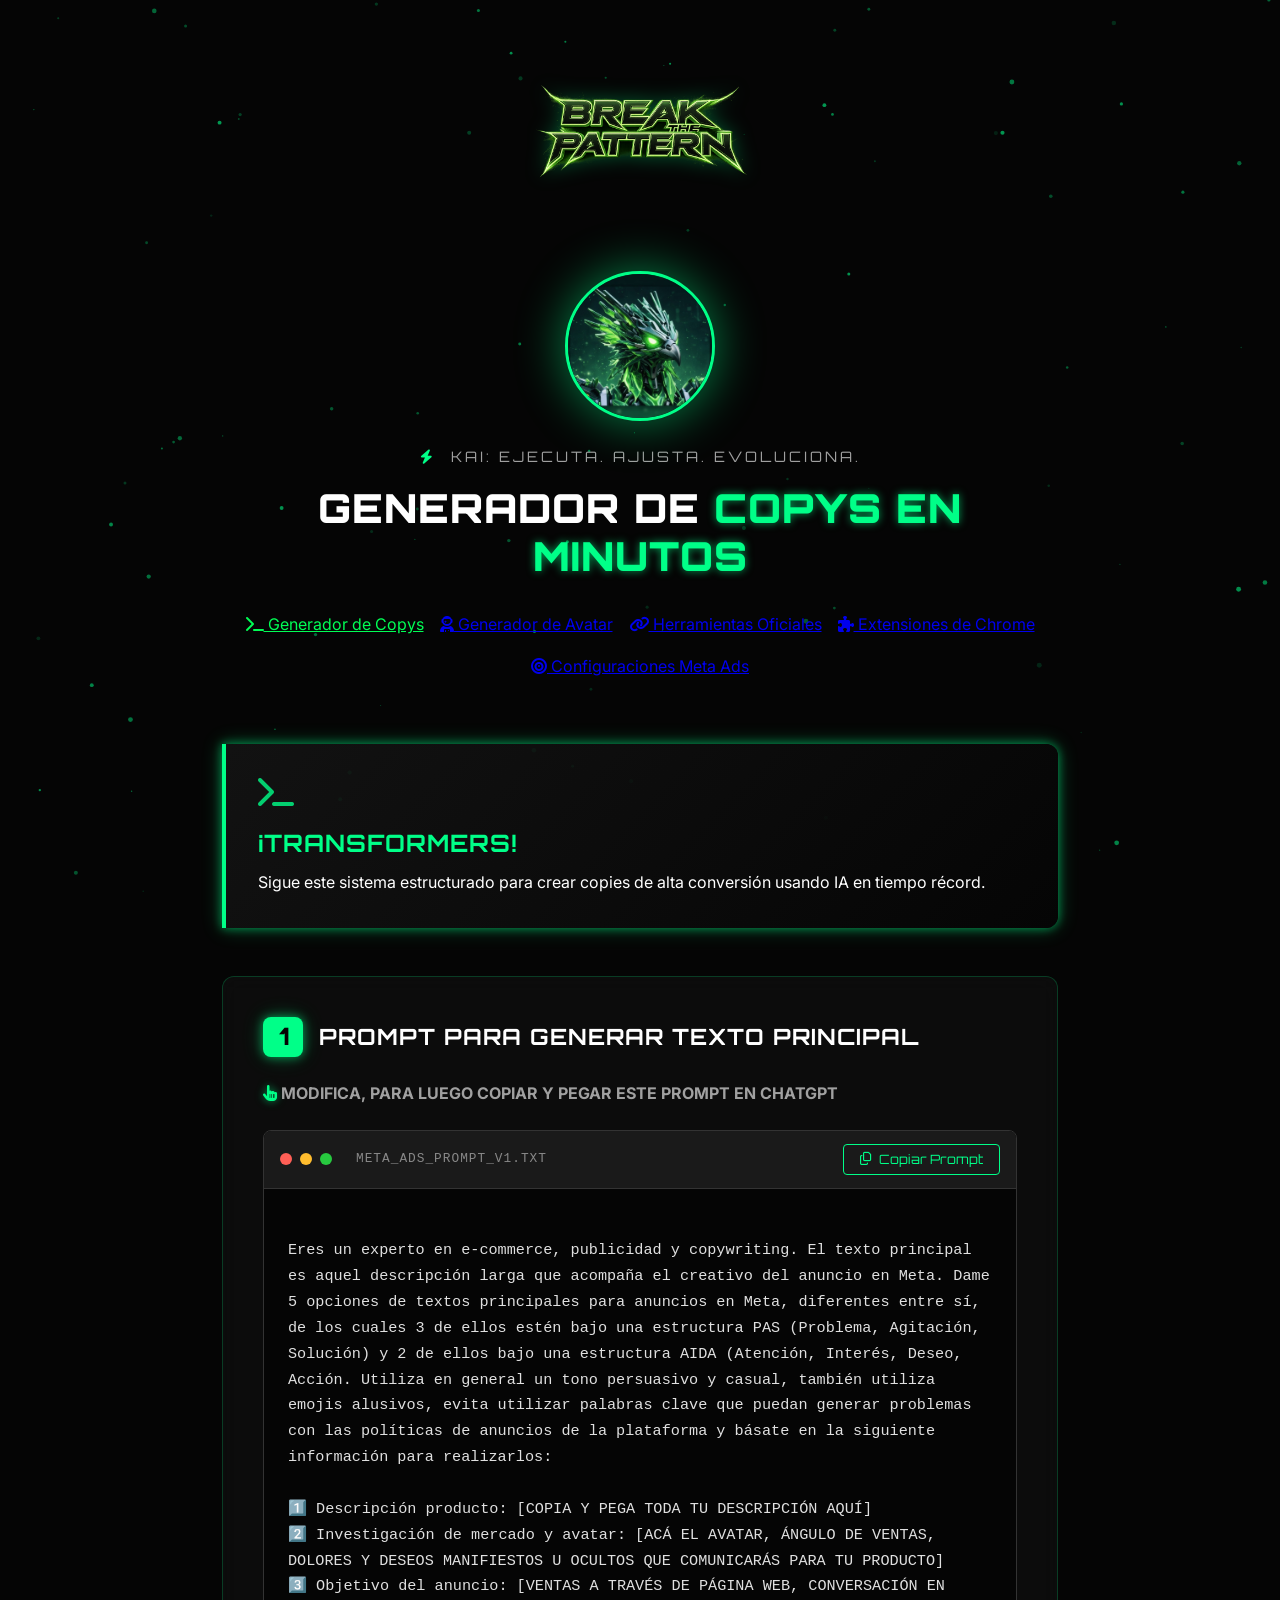
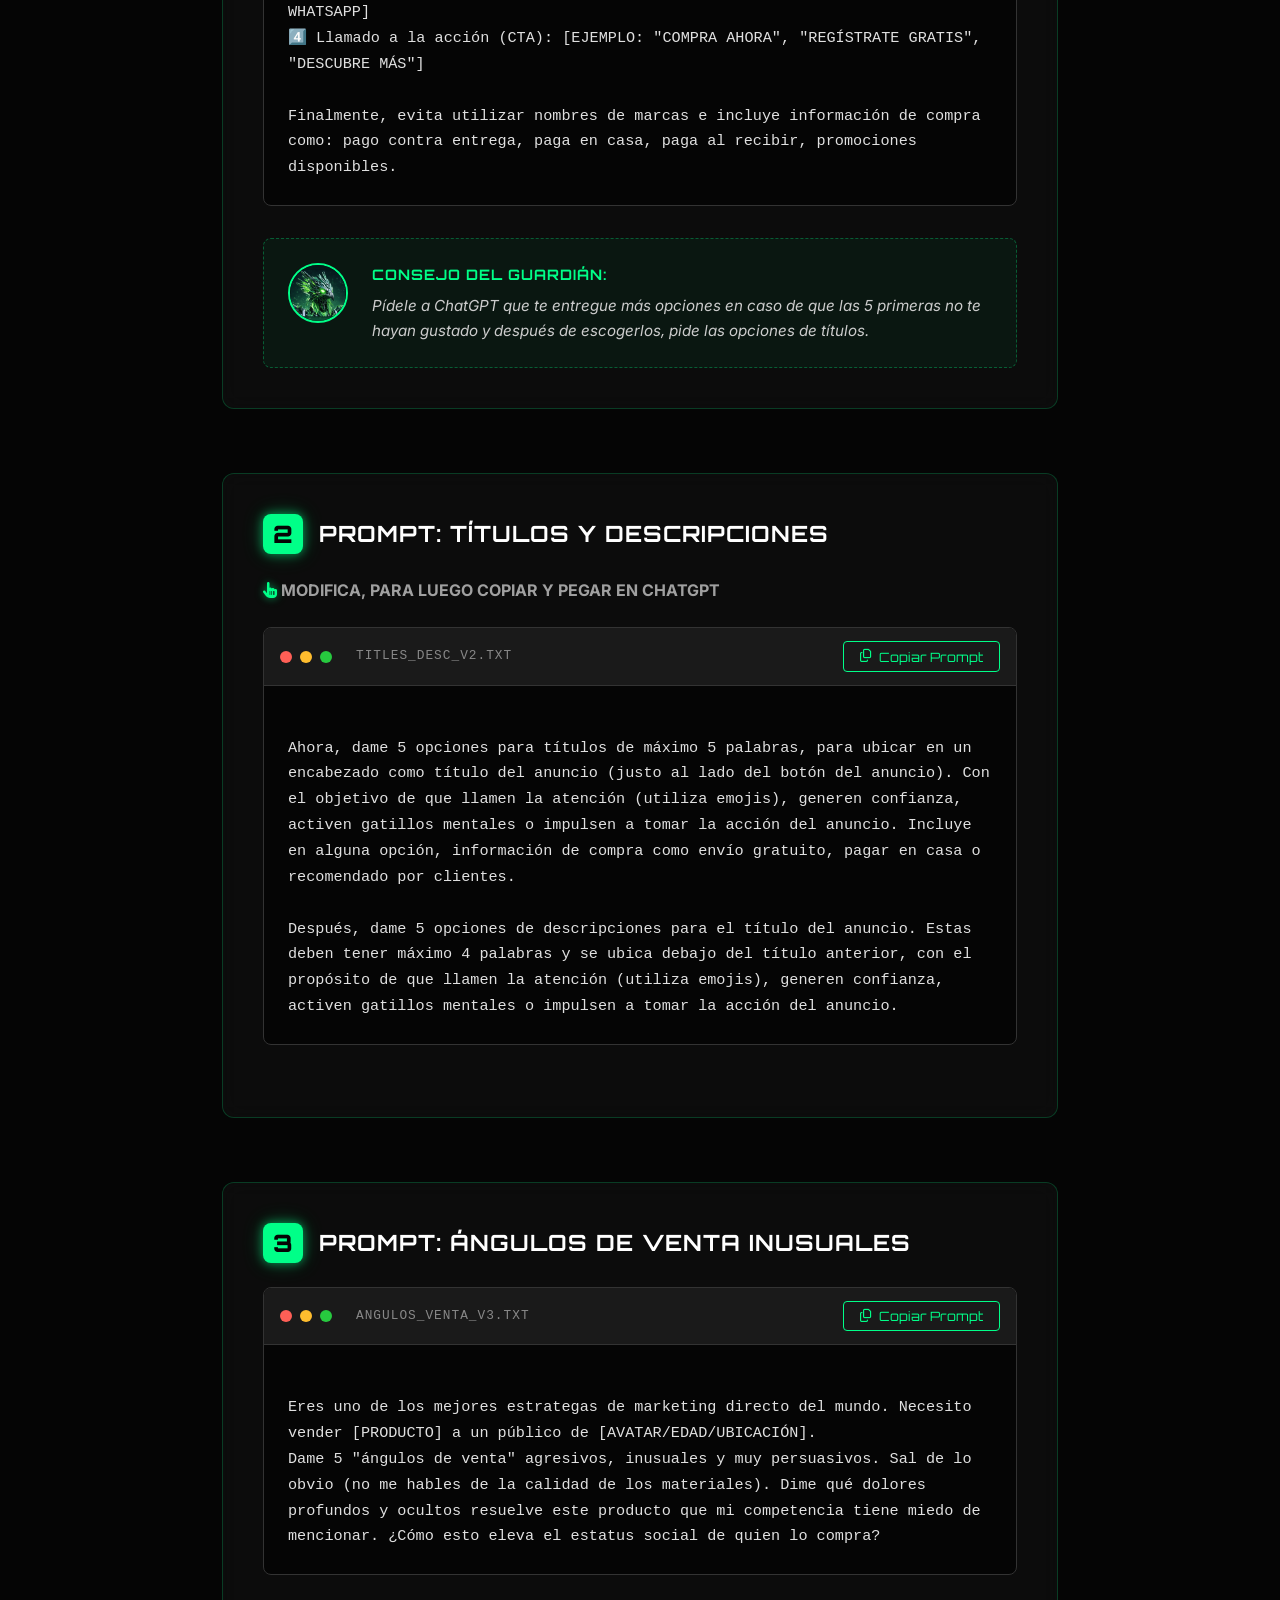
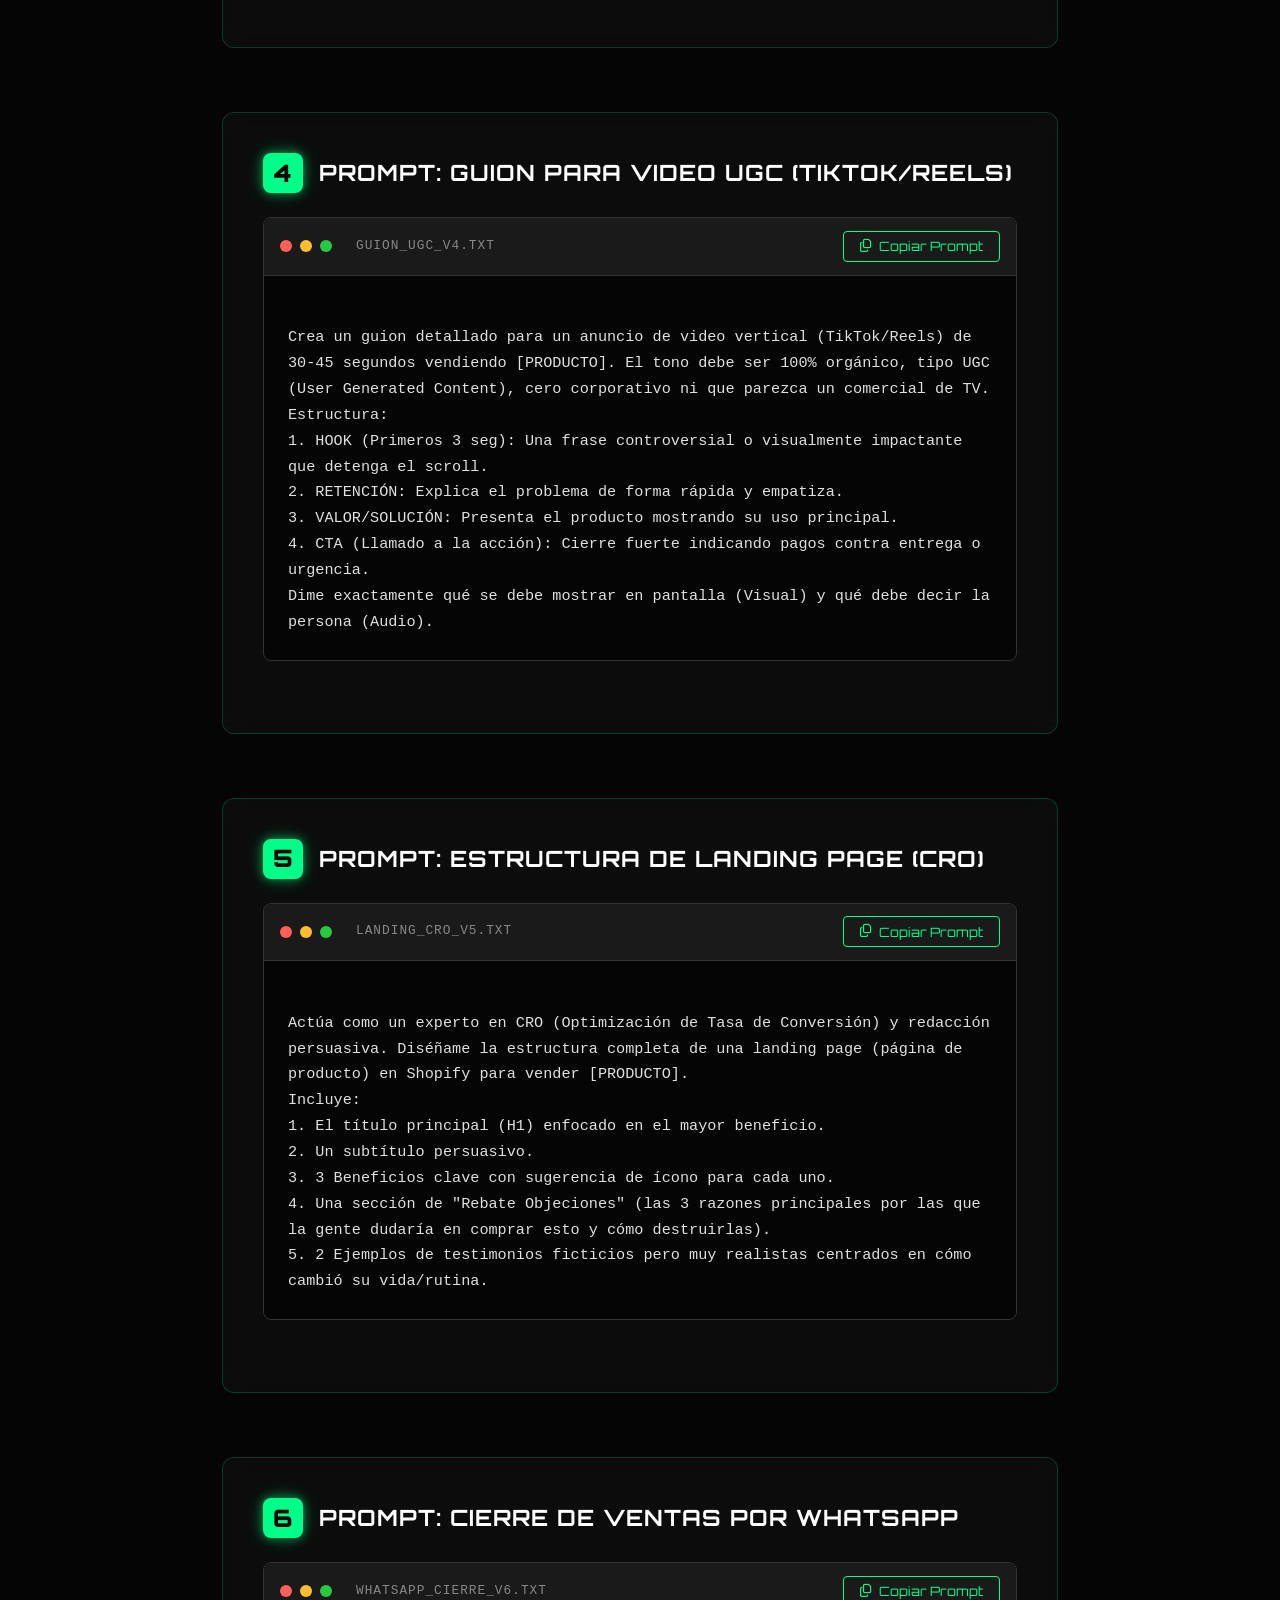
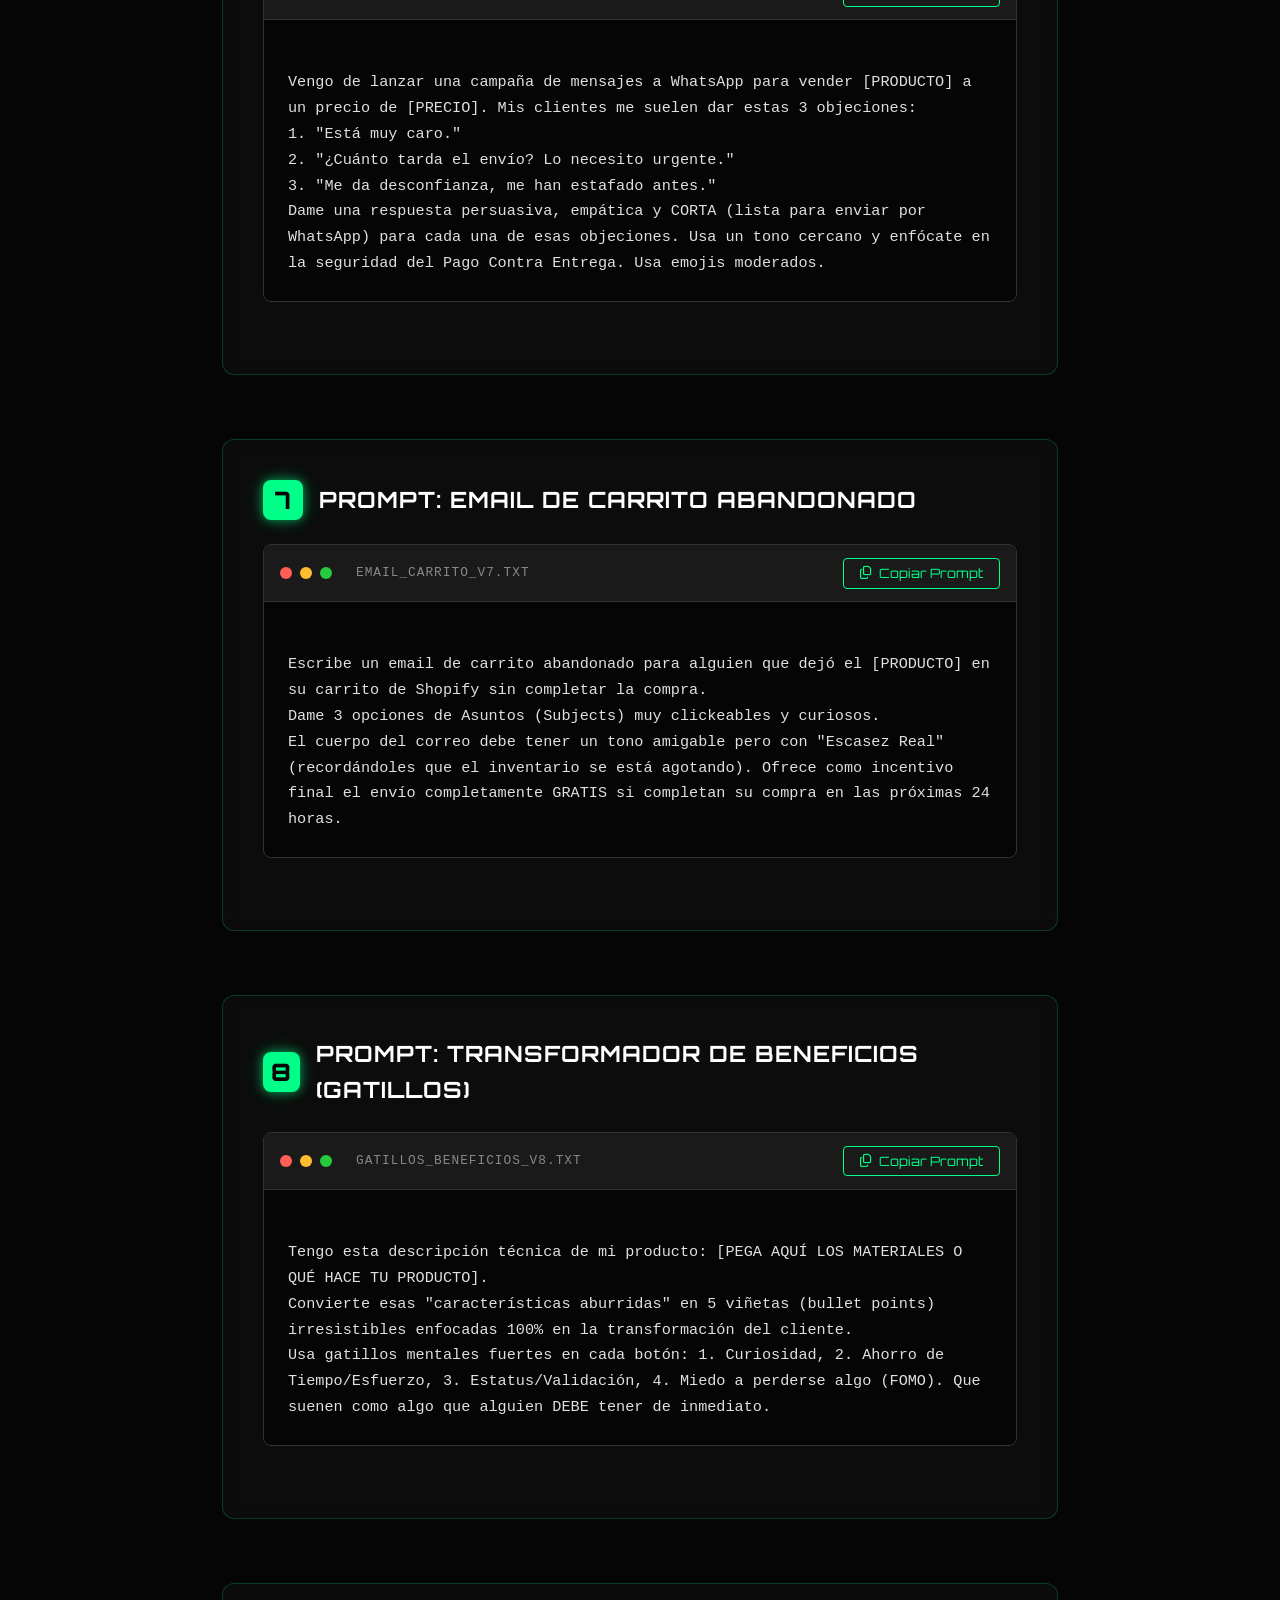
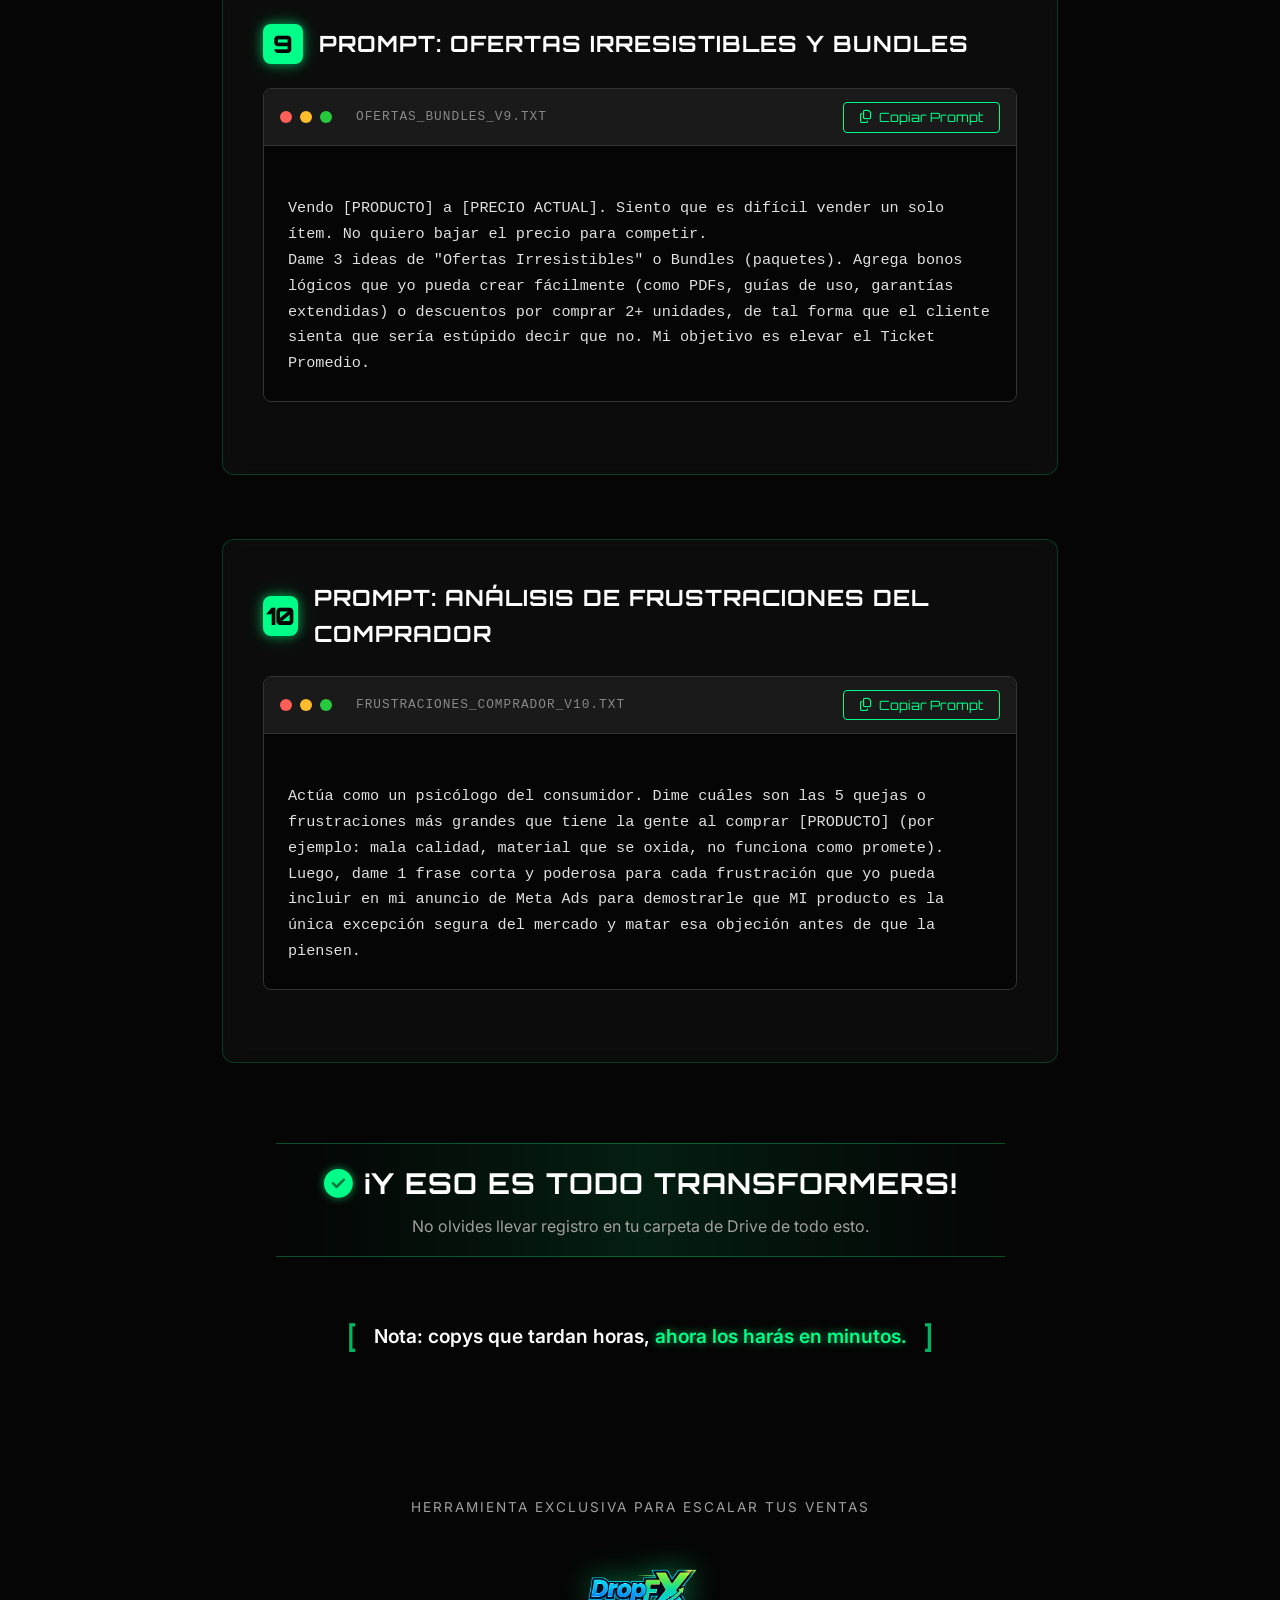
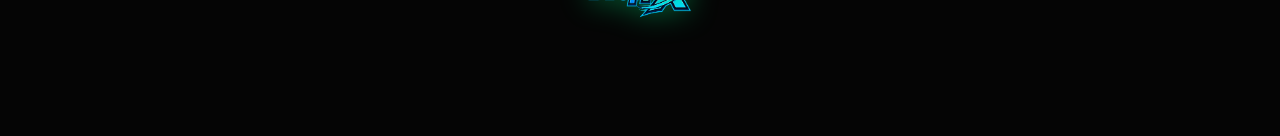
<file: index.html>
<!DOCTYPE html>
<html lang="es">
<head>
    <meta charset="UTF-8">
    <meta name="viewport" content="width=device-width, initial-scale=1.0">
    <title>Generador de Copys | Break The Pattern</title>
    <!-- Google Fonts -->
    <link rel="preconnect" href="https://fonts.googleapis.com">
    <link rel="preconnect" href="https://fonts.gstatic.com" crossorigin>
    <link href="https://fonts.googleapis.com/css2?family=Inter:wght@400;500;700&family=Orbitron:wght@500;700;900&display=swap" rel="stylesheet">
    <!-- Main Stylesheet -->
    <link rel="stylesheet" href="styles.css">
    <!-- Font Awesome for Icons -->
    <link rel="stylesheet" href="https://cdnjs.cloudflare.com/ajax/libs/font-awesome/6.4.0/css/all.min.css">
</head>
<body>
    <canvas id="particleCanvas"></canvas>
    
    <div class="container">
        <!-- Header Section -->
        <header class="header">
            <div class="logo-container">
                <img src="assets/logo.png" alt="Break The Pattern Logo" class="brand-logo">
            </div>
            <div class="kai-avatar-container">
                <div class="avatar-glow"></div>
                <!-- Using one of the provided Kai avatars -->
                <img src="assets/avatar.jpg" alt="Kai Avatar" class="kai-avatar">
            </div>
            <div class="header-text">
                <p class="kai-message"><i class="fa-solid fa-bolt"></i> KAI: EJECUTA. AJUSTA. EVOLUCIONA.</p>
                <h1 class="main-title">GENERADOR DE <span class="text-glow">COPYS EN MINUTOS</span></h1>
            </div>
            <div class="nav-links" style="margin-top: 2rem; display: flex; justify-content: center; gap: 1rem; flex-wrap: wrap;">
                <a href="index.html" class="nav-btn" style="border-color: #00ff55; color: #00ff55;"><i class="fa-solid fa-terminal"></i> Generador de Copys</a>
                <a href="avatar.html" class="nav-btn"><i class="fa-solid fa-user-astronaut"></i> Generador de Avatar</a>
                <a href="enlaces.html" class="nav-btn"><i class="fa-solid fa-link"></i> Herramientas Oficiales</a>
                <a href="extensiones.html" class="nav-btn"><i class="fa-solid fa-puzzle-piece"></i> Extensiones de Chrome</a>
                <a href="meta-ads.html" class="nav-btn"><i class="fa-solid fa-bullseye"></i> Configuraciones Meta Ads</a>
            </div>
        </header>

        <!-- Main Content -->
        <main class="content-wrapper">
            
            <div class="intro-box">
                <i class="fa-solid fa-terminal prompt-icon"></i>
                <h2>¡TRANSFORMERS!</h2>
                <p>Sigue este sistema estructurado para crear copies de alta conversión usando IA en tiempo récord.</p>
            </div>

            <!-- PROMPT 1 -->
            <section class="prompt-section">
                <div class="section-header">
                    <span class="step-badge">1</span>
                    <h2 class="section-title">Prompt para generar texto principal</h2>
                </div>
                
                <p class="instruction-text">
                    <i class="fa-solid fa-hand-pointer text-glow"></i> <strong>MODIFICA, PARA LUEGO COPIAR Y PEGAR ESTE PROMPT EN CHATGPT</strong>
                </p>

                <div class="code-panel">
                    <div class="panel-header">
                        <span class="dot red"></span>
                        <span class="dot yellow"></span>
                        <span class="dot green"></span>
                        <span class="panel-title">meta_ads_prompt_v1.txt</span>
                        <button class="copy-btn" data-target="prompt1">
                            <i class="fa-regular fa-copy"></i> Copiar Prompt
                        </button>
                    </div>
                    <div class="panel-body" id="prompt1">
Eres un experto en e-commerce, publicidad y copywriting. El texto principal es aquel descripción larga que acompaña el creativo del anuncio en Meta. Dame 5 opciones de textos principales para anuncios en Meta, diferentes entre sí, de los cuales 3 de ellos estén bajo una estructura PAS (Problema, Agitación, Solución) y 2 de ellos bajo una estructura AIDA (Atención, Interés, Deseo, Acción. Utiliza en general un tono persuasivo y casual, también utiliza emojis alusivos, evita utilizar palabras clave que puedan generar problemas con las políticas de anuncios de la plataforma y básate en la siguiente información para realizarlos:

1️⃣ Descripción producto: [COPIA Y PEGA TODA TU DESCRIPCIÓN AQUÍ]
2️⃣ Investigación de mercado y avatar: [ACÁ EL AVATAR, ÁNGULO DE VENTAS, DOLORES Y DESEOS MANIFIESTOS U OCULTOS QUE COMUNICARÁS PARA TU PRODUCTO]
3️⃣ Objetivo del anuncio: [VENTAS A TRAVÉS DE PÁGINA WEB, CONVERSACIÓN EN WHATSAPP]
4️⃣ Llamado a la acción (CTA): [EJEMPLO: "COMPRA AHORA", "REGÍSTRATE GRATIS", "DESCUBRE MÁS"]

Finalmente, evita utilizar nombres de marcas e incluye información de compra como: pago contra entrega, paga en casa, paga al recibir, promociones disponibles.</div>
                </div>

                <div class="pro-tip">
                    <div class="pro-tip-icon">
                        <img src="assets/avatar.jpg" alt="Kai" class="small-kai">
                    </div>
                    <div class="pro-tip-content">
                        <h4>CONSEJO DEL GUARDIÁN:</h4>
                        <p>Pídele a ChatGPT que te entregue más opciones en caso de que las 5 primeras no te hayan gustado y después de escogerlos, pide las opciones de títulos.</p>
                    </div>
                </div>
            </section>

            <!-- PROMPT 2 -->
            <section class="prompt-section">
                <div class="section-header">
                    <span class="step-badge">2</span>
                    <h2 class="section-title">Prompt: Títulos y descripciones</h2>
                </div>
                
                <p class="instruction-text">
                    <i class="fa-solid fa-hand-pointer text-glow"></i> <strong>MODIFICA, PARA LUEGO COPIAR Y PEGAR EN CHATGPT</strong>
                </p>

                <div class="code-panel">
                    <div class="panel-header">
                        <span class="dot red"></span>
                        <span class="dot yellow"></span>
                        <span class="dot green"></span>
                        <span class="panel-title">titles_desc_v2.txt</span>
                        <button class="copy-btn" data-target="prompt2">
                            <i class="fa-regular fa-copy"></i> Copiar Prompt
                        </button>
                    </div>
                    <div class="panel-body" id="prompt2">
Ahora, dame 5 opciones para títulos de máximo 5 palabras, para ubicar en un encabezado como título del anuncio (justo al lado del botón del anuncio). Con el objetivo de que llamen la atención (utiliza emojis), generen confianza, activen gatillos mentales o impulsen a tomar la acción del anuncio. Incluye en alguna opción, información de compra como envío gratuito, pagar en casa o recomendado por clientes.

Después, dame 5 opciones de descripciones para el título del anuncio. Estas deben tener máximo 4 palabras y se ubica debajo del título anterior, con el propósito de que llamen la atención (utiliza emojis), generen confianza, activen gatillos mentales o impulsen a tomar la acción del anuncio.</div>
                </div>
            </section>

            <!-- PROMPT 3 -->
            <section class="prompt-section">
                <div class="section-header">
                    <span class="step-badge">3</span>
                    <h2 class="section-title">Prompt: Ángulos de Venta Inusuales</h2>
                </div>
                <div class="code-panel">
                    <div class="panel-header">
                        <span class="dot red"></span>
                        <span class="dot yellow"></span>
                        <span class="dot green"></span>
                        <span class="panel-title">angulos_venta_v3.txt</span>
                        <button class="copy-btn" data-target="prompt3">
                            <i class="fa-regular fa-copy"></i> Copiar Prompt
                        </button>
                    </div>
                    <div class="panel-body" id="prompt3">
Eres uno de los mejores estrategas de marketing directo del mundo. Necesito vender [PRODUCTO] a un público de [AVATAR/EDAD/UBICACIÓN]. 
Dame 5 "ángulos de venta" agresivos, inusuales y muy persuasivos. Sal de lo obvio (no me hables de la calidad de los materiales). Dime qué dolores profundos y ocultos resuelve este producto que mi competencia tiene miedo de mencionar. ¿Cómo esto eleva el estatus social de quien lo compra?</div>
                </div>
            </section>

            <!-- PROMPT 4 -->
            <section class="prompt-section">
                <div class="section-header">
                    <span class="step-badge">4</span>
                    <h2 class="section-title">Prompt: Guion para Video UGC (TikTok/Reels)</h2>
                </div>
                <div class="code-panel">
                    <div class="panel-header">
                        <span class="dot red"></span>
                        <span class="dot yellow"></span>
                        <span class="dot green"></span>
                        <span class="panel-title">guion_ugc_v4.txt</span>
                        <button class="copy-btn" data-target="prompt4">
                            <i class="fa-regular fa-copy"></i> Copiar Prompt
                        </button>
                    </div>
                    <div class="panel-body" id="prompt4">
Crea un guion detallado para un anuncio de video vertical (TikTok/Reels) de 30-45 segundos vendiendo [PRODUCTO]. El tono debe ser 100% orgánico, tipo UGC (User Generated Content), cero corporativo ni que parezca un comercial de TV.
Estructura:
1. HOOK (Primeros 3 seg): Una frase controversial o visualmente impactante que detenga el scroll.
2. RETENCIÓN: Explica el problema de forma rápida y empatiza.
3. VALOR/SOLUCIÓN: Presenta el producto mostrando su uso principal.
4. CTA (Llamado a la acción): Cierre fuerte indicando pagos contra entrega o urgencia.
Dime exactamente qué se debe mostrar en pantalla (Visual) y qué debe decir la persona (Audio).</div>
                </div>
            </section>

            <!-- PROMPT 5 -->
            <section class="prompt-section">
                <div class="section-header">
                    <span class="step-badge">5</span>
                    <h2 class="section-title">Prompt: Estructura de Landing Page (CRO)</h2>
                </div>
                <div class="code-panel">
                    <div class="panel-header">
                        <span class="dot red"></span>
                        <span class="dot yellow"></span>
                        <span class="dot green"></span>
                        <span class="panel-title">landing_cro_v5.txt</span>
                        <button class="copy-btn" data-target="prompt5">
                            <i class="fa-regular fa-copy"></i> Copiar Prompt
                        </button>
                    </div>
                    <div class="panel-body" id="prompt5">
Actúa como un experto en CRO (Optimización de Tasa de Conversión) y redacción persuasiva. Diséñame la estructura completa de una landing page (página de producto) en Shopify para vender [PRODUCTO].
Incluye:
1. El título principal (H1) enfocado en el mayor beneficio.
2. Un subtítulo persuasivo.
3. 3 Beneficios clave con sugerencia de ícono para cada uno.
4. Una sección de "Rebate Objeciones" (las 3 razones principales por las que la gente dudaría en comprar esto y cómo destruirlas).
5. 2 Ejemplos de testimonios ficticios pero muy realistas centrados en cómo cambió su vida/rutina.</div>
                </div>
            </section>

            <!-- PROMPT 6 -->
            <section class="prompt-section">
                <div class="section-header">
                    <span class="step-badge">6</span>
                    <h2 class="section-title">Prompt: Cierre de Ventas por WhatsApp</h2>
                </div>
                <div class="code-panel">
                    <div class="panel-header">
                        <span class="dot red"></span>
                        <span class="dot yellow"></span>
                        <span class="dot green"></span>
                        <span class="panel-title">whatsapp_cierre_v6.txt</span>
                        <button class="copy-btn" data-target="prompt6">
                            <i class="fa-regular fa-copy"></i> Copiar Prompt
                        </button>
                    </div>
                    <div class="panel-body" id="prompt6">
Vengo de lanzar una campaña de mensajes a WhatsApp para vender [PRODUCTO] a un precio de [PRECIO]. Mis clientes me suelen dar estas 3 objeciones:
1. "Está muy caro."
2. "¿Cuánto tarda el envío? Lo necesito urgente."
3. "Me da desconfianza, me han estafado antes."
Dame una respuesta persuasiva, empática y CORTA (lista para enviar por WhatsApp) para cada una de esas objeciones. Usa un tono cercano y enfócate en la seguridad del Pago Contra Entrega. Usa emojis moderados.</div>
                </div>
            </section>

            <!-- PROMPT 7 -->
            <section class="prompt-section">
                <div class="section-header">
                    <span class="step-badge">7</span>
                    <h2 class="section-title">Prompt: Email de Carrito Abandonado</h2>
                </div>
                <div class="code-panel">
                    <div class="panel-header">
                        <span class="dot red"></span>
                        <span class="dot yellow"></span>
                        <span class="dot green"></span>
                        <span class="panel-title">email_carrito_v7.txt</span>
                        <button class="copy-btn" data-target="prompt7">
                            <i class="fa-regular fa-copy"></i> Copiar Prompt
                        </button>
                    </div>
                    <div class="panel-body" id="prompt7">
Escribe un email de carrito abandonado para alguien que dejó el [PRODUCTO] en su carrito de Shopify sin completar la compra. 
Dame 3 opciones de Asuntos (Subjects) muy clickeables y curiosos. 
El cuerpo del correo debe tener un tono amigable pero con "Escasez Real" (recordándoles que el inventario se está agotando). Ofrece como incentivo final el envío completamente GRATIS si completan su compra en las próximas 24 horas.</div>
                </div>
            </section>

            <!-- PROMPT 8 -->
            <section class="prompt-section">
                <div class="section-header">
                    <span class="step-badge">8</span>
                    <h2 class="section-title">Prompt: Transformador de Beneficios (Gatillos)</h2>
                </div>
                <div class="code-panel">
                    <div class="panel-header">
                        <span class="dot red"></span>
                        <span class="dot yellow"></span>
                        <span class="dot green"></span>
                        <span class="panel-title">gatillos_beneficios_v8.txt</span>
                        <button class="copy-btn" data-target="prompt8">
                            <i class="fa-regular fa-copy"></i> Copiar Prompt
                        </button>
                    </div>
                    <div class="panel-body" id="prompt8">
Tengo esta descripción técnica de mi producto: [PEGA AQUÍ LOS MATERIALES O QUÉ HACE TU PRODUCTO].
Convierte esas "características aburridas" en 5 viñetas (bullet points) irresistibles enfocadas 100% en la transformación del cliente. 
Usa gatillos mentales fuertes en cada botón: 1. Curiosidad, 2. Ahorro de Tiempo/Esfuerzo, 3. Estatus/Validación, 4. Miedo a perderse algo (FOMO). Que suenen como algo que alguien DEBE tener de inmediato.</div>
                </div>
            </section>

            <!-- PROMPT 9 -->
            <section class="prompt-section">
                <div class="section-header">
                    <span class="step-badge">9</span>
                    <h2 class="section-title">Prompt: Ofertas Irresistibles y Bundles</h2>
                </div>
                <div class="code-panel">
                    <div class="panel-header">
                        <span class="dot red"></span>
                        <span class="dot yellow"></span>
                        <span class="dot green"></span>
                        <span class="panel-title">ofertas_bundles_v9.txt</span>
                        <button class="copy-btn" data-target="prompt9">
                            <i class="fa-regular fa-copy"></i> Copiar Prompt
                        </button>
                    </div>
                    <div class="panel-body" id="prompt9">
Vendo [PRODUCTO] a [PRECIO ACTUAL]. Siento que es difícil vender un solo ítem. No quiero bajar el precio para competir. 
Dame 3 ideas de "Ofertas Irresistibles" o Bundles (paquetes). Agrega bonos lógicos que yo pueda crear fácilmente (como PDFs, guías de uso, garantías extendidas) o descuentos por comprar 2+ unidades, de tal forma que el cliente sienta que sería estúpido decir que no. Mi objetivo es elevar el Ticket Promedio.</div>
                </div>
            </section>

            <!-- PROMPT 10 -->
            <section class="prompt-section">
                <div class="section-header">
                    <span class="step-badge">10</span>
                    <h2 class="section-title">Prompt: Análisis de Frustraciones del Comprador</h2>
                </div>
                <div class="code-panel">
                    <div class="panel-header">
                        <span class="dot red"></span>
                        <span class="dot yellow"></span>
                        <span class="dot green"></span>
                        <span class="panel-title">frustraciones_comprador_v10.txt</span>
                        <button class="copy-btn" data-target="prompt10">
                            <i class="fa-regular fa-copy"></i> Copiar Prompt
                        </button>
                    </div>
                    <div class="panel-body" id="prompt10">
Actúa como un psicólogo del consumidor. Dime cuáles son las 5 quejas o frustraciones más grandes que tiene la gente al comprar [PRODUCTO] (por ejemplo: mala calidad, material que se oxida, no funciona como promete). 
Luego, dame 1 frase corta y poderosa para cada frustración que yo pueda incluir en mi anuncio de Meta Ads para demostrarle que MI producto es la única excepción segura del mercado y matar esa objeción antes de que la piensen.</div>
                </div>
            </section>

            <!-- FOOTER NOTE -->
            <footer class="final-note">
                <div class="success-banner">
                    <h3><i class="fa-solid fa-check-circle text-glow"></i> ¡Y eso es todo Transformers!</h3>
                    <p>No olvides llevar registro en tu carpeta de Drive de todo esto.</p>
                </div>
                
                <div class="impact-statement">
                    <span class="bracket">[</span>
                    <p>Nota: copys que tardan horas, <span class="text-glow">ahora los harás en minutos.</span></p>
                    <span class="bracket">]</span>
                </div>
            </footer>
        </main>
    </div>

    <!-- DROP FX FOOTER -->
    <div style="text-align: center; padding-bottom: 3rem; margin-top: 2rem;">
        <p class="text-gray" style="font-size: 0.85rem; letter-spacing: 2px; margin-bottom: 1rem; text-transform: uppercase;">Herramienta exclusiva para escalar tus ventas</p>
        <a href="https://dropfx.vercel.app" target="_blank" style="display: inline-block; transition: transform 0.3s ease;" onmouseover="this.style.transform='scale(1.05)'" onmouseout="this.style.transform='scale(1)'">
            <img src="assets/dropfx_logo.png" alt="DropFX" style="max-width: 180px; filter: drop-shadow(0 0 15px rgba(0, 255, 136, 0.4));">
        </a>
    </div>

    <!-- Scripts -->
    <script src="particles.js"></script>
    <script src="script.js"></script>
</body>
</html>
</file>
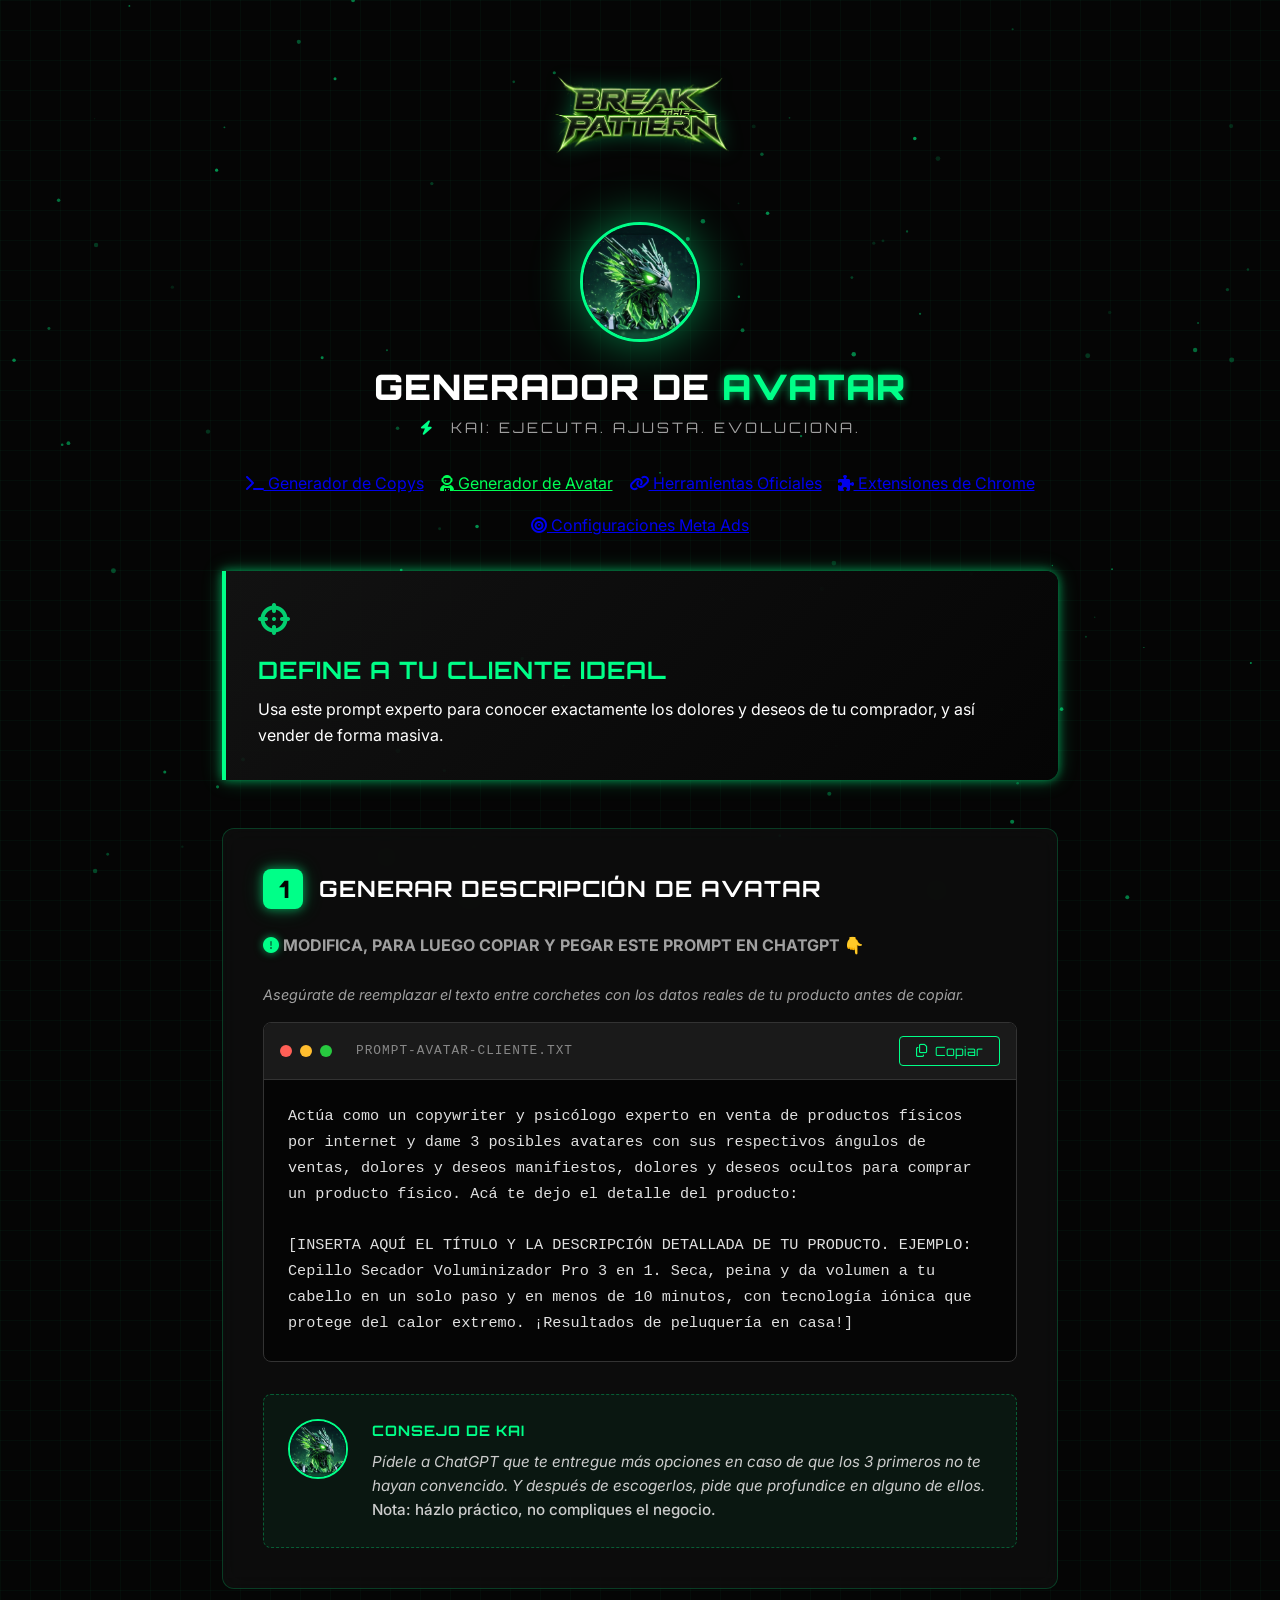
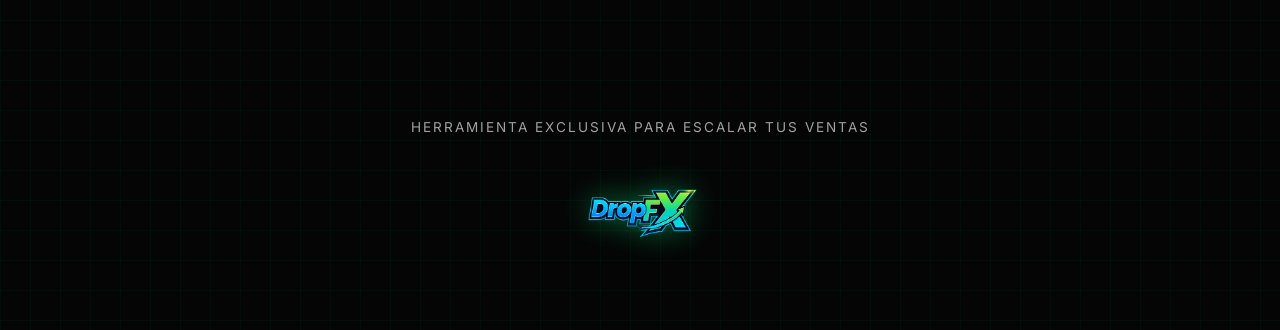
<file: avatar.html>
<!DOCTYPE html>
<html lang="es">
<head>
    <meta charset="UTF-8">
    <meta name="viewport" content="width=device-width, initial-scale=1.0">
    <title>Generador de Avatar | Break The Pattern</title>
    <!-- Google Fonts -->
    <link rel="preconnect" href="https://fonts.googleapis.com">
    <link rel="preconnect" href="https://fonts.gstatic.com" crossorigin>
    <link href="https://fonts.googleapis.com/css2?family=Inter:wght@400;500;700&family=Orbitron:wght@500;700;900&display=swap" rel="stylesheet">
    <!-- Font Awesome -->
    <link rel="stylesheet" href="https://cdnjs.cloudflare.com/ajax/libs/font-awesome/6.4.0/css/all.min.css">
    <!-- Main Stylesheet -->
    <link rel="stylesheet" href="styles.css">
</head>
<body class="grid-bg">
    <canvas id="particleCanvas"></canvas>
    
    <div class="container links-container">
        
        <!-- HEADER -->
        <header class="header" style="margin-bottom: 2rem;">
            <div class="logo-container" style="margin-bottom: 1rem;">
                <img src="assets/logo.png" alt="Break The Pattern Logo" class="brand-logo" style="max-width: 250px;">
            </div>
            
            <div class="kai-avatar-container" style="width: 120px; height: 120px;">
                <div class="avatar-glow"></div>
                <img src="assets/avatar.jpg" alt="Kai Avatar" class="kai-avatar">
            </div>

            <div class="header-text">
                <h1 class="main-title" style="font-size: 2.2rem; margin-top: 1rem;">GENERADOR DE <span class="text-glow">AVATAR</span></h1>
                <p class="kai-message" style="margin-top: 0.5rem;"><i class="fa-solid fa-bolt"></i> KAI: EJECUTA. AJUSTA. EVOLUCIONA.</p>
            </div>

            <!-- NAVIGATION -->
            <div class="nav-links" style="margin-top: 2rem; display: flex; justify-content: center; gap: 1rem; flex-wrap: wrap;">
                <a href="index.html" class="nav-btn"><i class="fa-solid fa-terminal"></i> Generador de Copys</a>
                <a href="avatar.html" class="nav-btn" style="border-color: #00ff55; color: #00ff55;"><i class="fa-solid fa-user-astronaut"></i> Generador de Avatar</a>
                <a href="enlaces.html" class="nav-btn"><i class="fa-solid fa-link"></i> Herramientas Oficiales</a>
                <a href="extensiones.html" class="nav-btn"><i class="fa-solid fa-puzzle-piece"></i> Extensiones de Chrome</a>
                <a href="meta-ads.html" class="nav-btn"><i class="fa-solid fa-bullseye"></i> Configuraciones Meta Ads</a>
            </div>
        </header>

        <main>
            <!-- INTRO BOX -->
            <div class="intro-box">
                <i class="fa-solid fa-crosshairs prompt-icon"></i>
                <h2>DEFINE A TU CLIENTE IDEAL</h2>
                <p>Usa este prompt experto para conocer exactamente los dolores y deseos de tu comprador, y así vender de forma masiva.</p>
            </div>

            <!-- PROMPT 1 -->
            <section class="prompt-section">
                <div class="section-header">
                    <div class="step-badge">1</div>
                    <div>
                        <h3 class="section-title">Generar Descripción de Avatar</h3>
                    </div>
                </div>
                
                <p class="instruction-text">
                    <i class="fa-solid fa-circle-exclamation text-glow"></i> 
                    <strong>MODIFICA, PARA LUEGO COPIAR Y PEGAR ESTE PROMPT EN CHATGPT 👇</strong>
                </p>
                <p class="text-gray mb-3" style="font-size: 0.9rem;">
                    <em>Asegúrate de reemplazar el texto entre corchetes con los datos reales de tu producto antes de copiar.</em>
                </p>

                <div class="code-panel">
                    <div class="panel-header">
                        <div class="dot red"></div>
                        <div class="dot yellow"></div>
                        <div class="dot green"></div>
                        <span class="panel-title">prompt-avatar-cliente.txt</span>
                        <button class="copy-btn" onclick="copyCode(this, 'code1')">
                            <i class="fa-regular fa-copy"></i> Copiar
                        </button>
                    </div>
                    <div class="panel-body" id="code1">Actúa como un copywriter y psicólogo experto en venta de productos físicos por internet y dame 3 posibles avatares con sus respectivos ángulos de ventas, dolores y deseos manifiestos, dolores y deseos ocultos para comprar un producto físico. Acá te dejo el detalle del producto: 

[INSERTA AQUÍ EL TÍTULO Y LA DESCRIPCIÓN DETALLADA DE TU PRODUCTO. EJEMPLO: Cepillo Secador Voluminizador Pro 3 en 1. Seca, peina y da volumen a tu cabello en un solo paso y en menos de 10 minutos, con tecnología iónica que protege del calor extremo. ¡Resultados de peluquería en casa!]</div>
                </div>
                
                <div class="pro-tip mt-4">
                    <img src="assets/avatar.jpg" alt="Kai" class="small-kai">
                    <div class="pro-tip-content">
                        <h4>CONSEJO DE KAI</h4>
                        <p>Pídele a ChatGPT que te entregue más opciones en caso de que los 3 primeros no te hayan convencido. Y después de escogerlos, pide que profundice en alguno de ellos.</p>
                        <p class="mt-2 text-white" style="font-weight: 500; font-style: normal;">Nota: házlo práctico, no compliques el negocio.</p>
                    </div>
                </div>
            </section>

        </main>

    </div>

    <!-- DROP FX FOOTER -->
    <div style="text-align: center; padding-bottom: 3rem; margin-top: 2rem;">
        <p class="text-gray" style="font-size: 0.85rem; letter-spacing: 2px; margin-bottom: 1rem; text-transform: uppercase;">Herramienta exclusiva para escalar tus ventas</p>
        <a href="https://dropfx.vercel.app" target="_blank" style="display: inline-block; transition: transform 0.3s ease;" onmouseover="this.style.transform='scale(1.05)'" onmouseout="this.style.transform='scale(1)'">
            <img src="assets/dropfx_logo.png" alt="DropFX" style="max-width: 180px; filter: drop-shadow(0 0 15px rgba(0, 255, 136, 0.4));">
        </a>
    </div>

    <!-- Scripts -->
    <script src="particles.js"></script>
    <script src="script.js"></script>
</body>
</html>
</file>
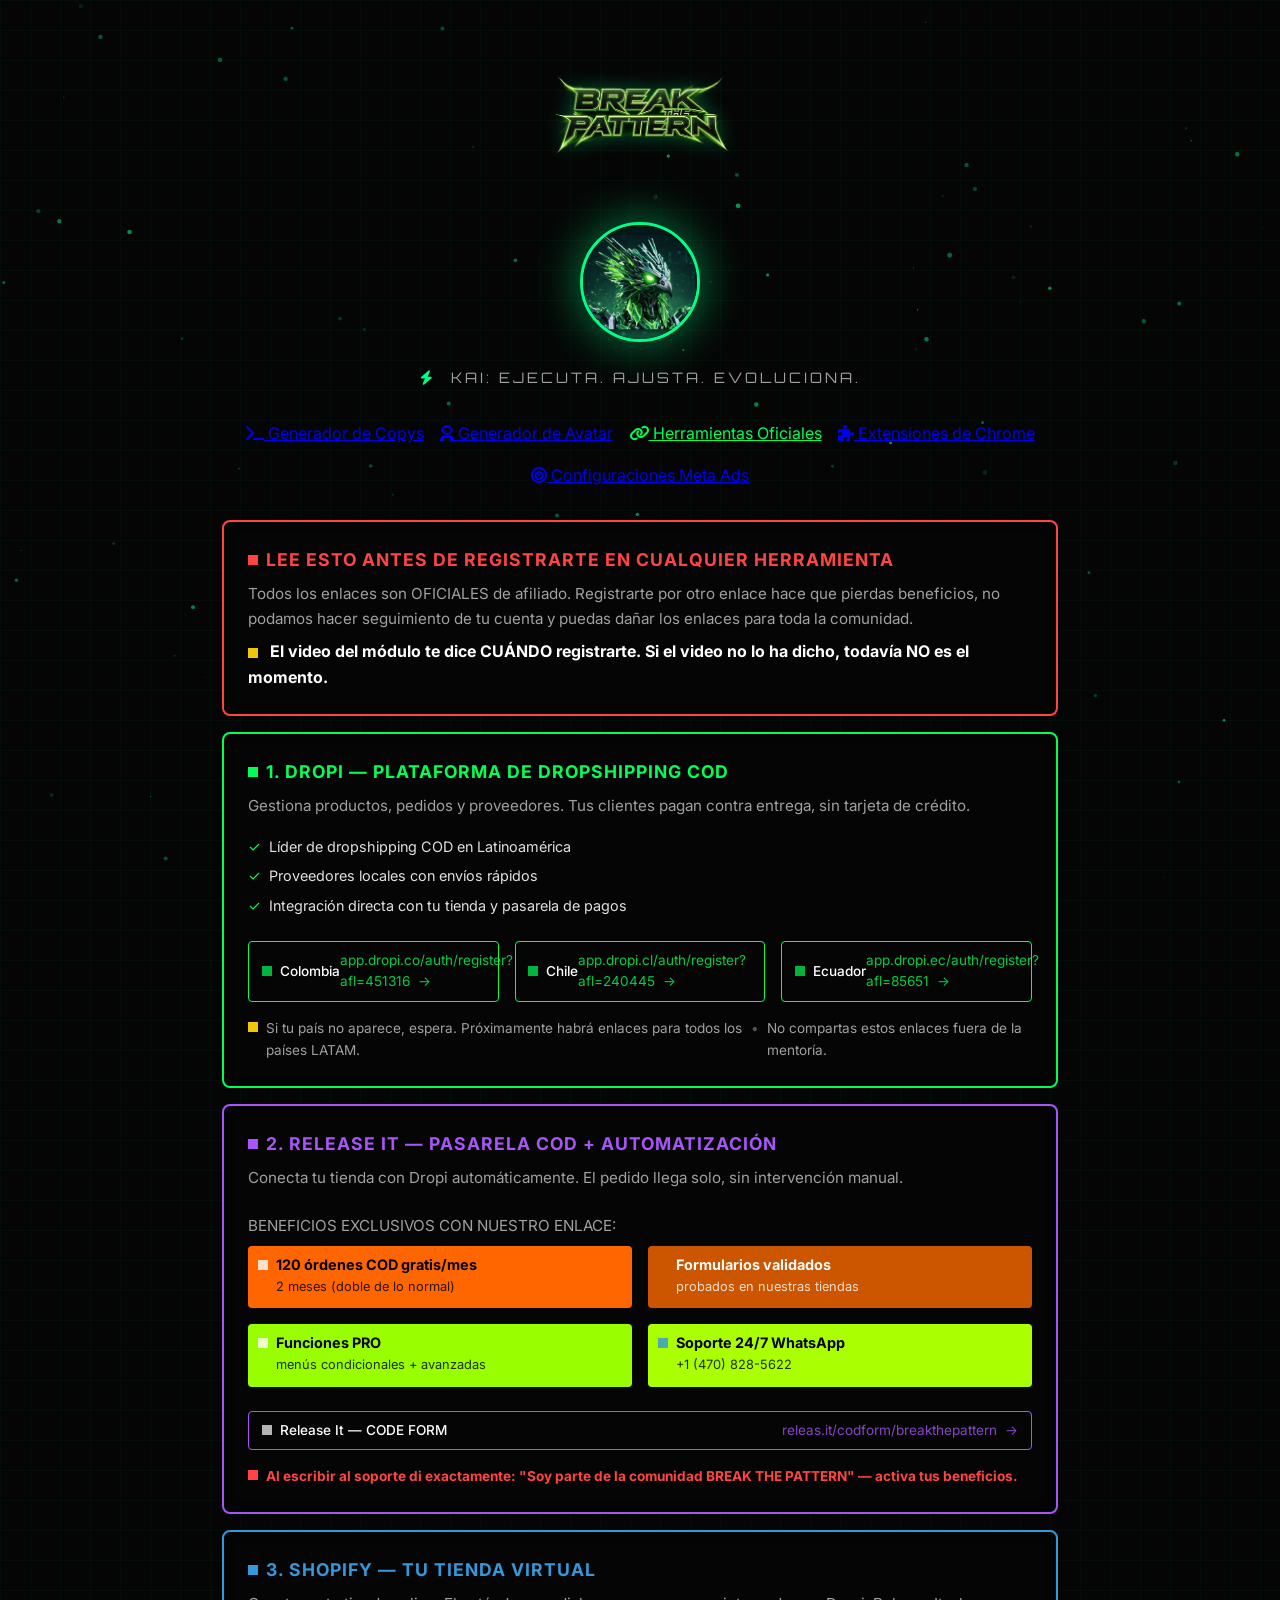
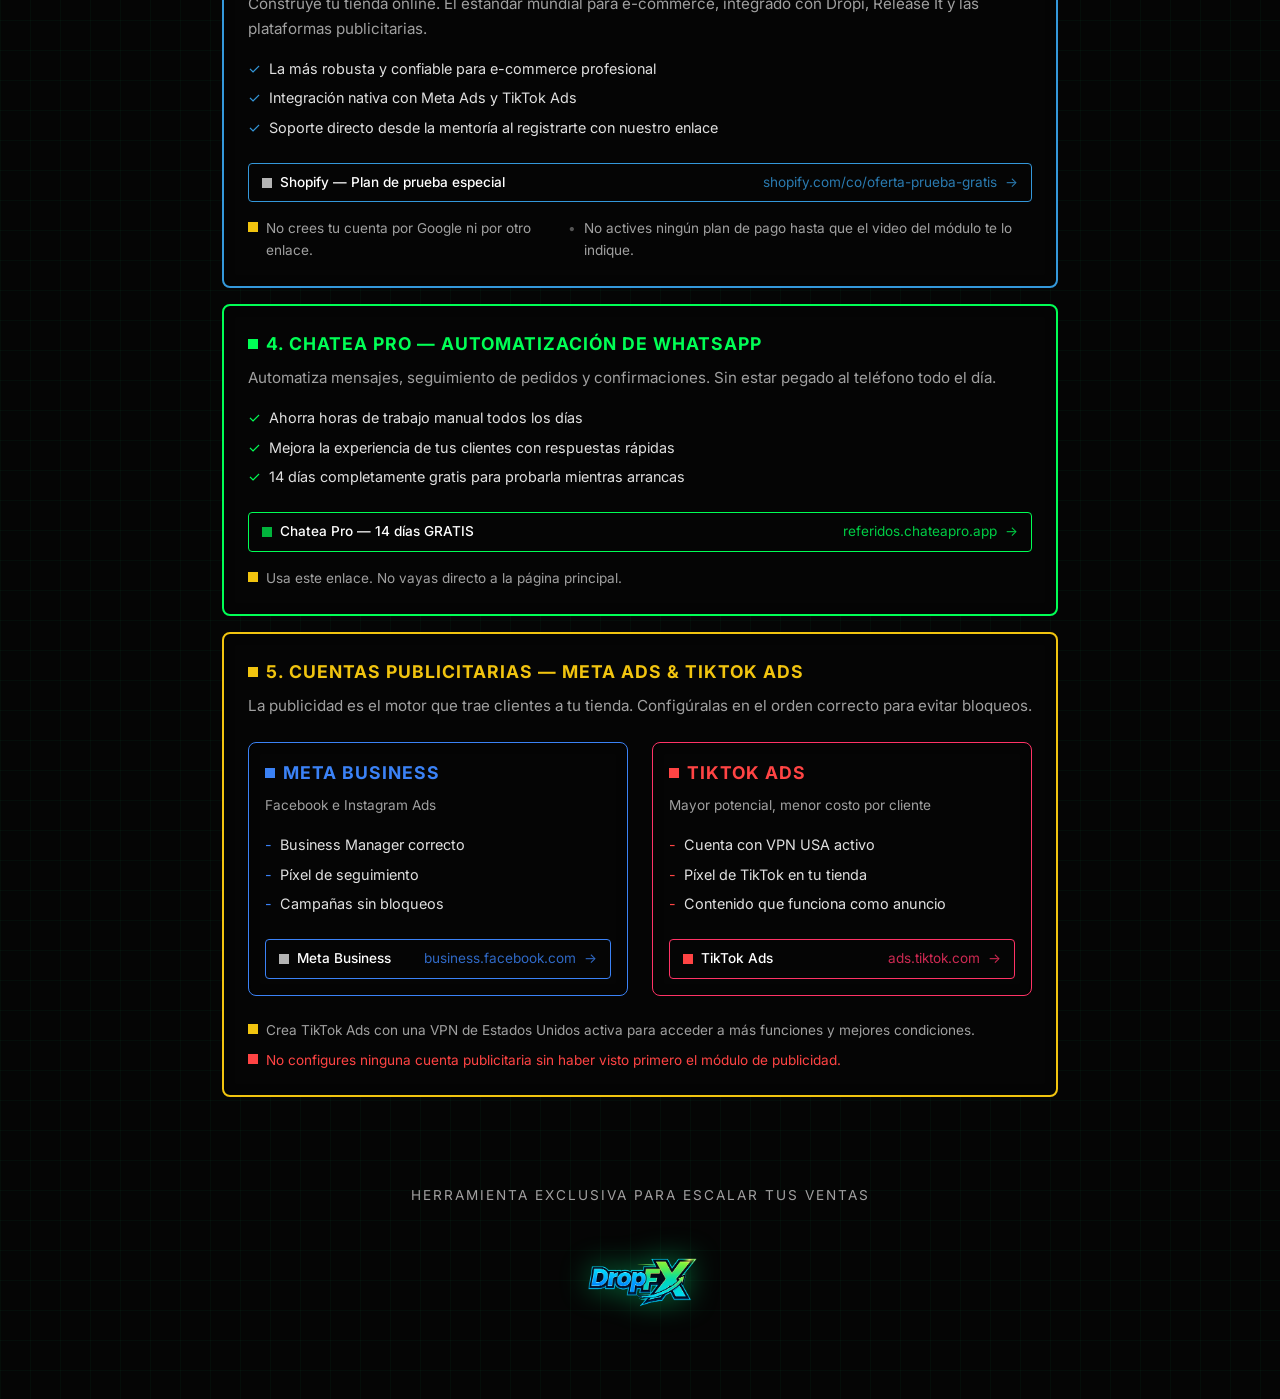
<file: enlaces.html>
<!DOCTYPE html>
<html lang="es">
<head>
    <meta charset="UTF-8">
    <meta name="viewport" content="width=device-width, initial-scale=1.0">
    <title>Herramientas Oficiales | Break The Pattern</title>
    <!-- Google Fonts -->
    <link rel="preconnect" href="https://fonts.googleapis.com">
    <link rel="preconnect" href="https://fonts.gstatic.com" crossorigin>
    <link href="https://fonts.googleapis.com/css2?family=Inter:wght@400;500;700&family=Orbitron:wght@500;700;900&display=swap" rel="stylesheet">
    <!-- Font Awesome (for icons if needed, but we will rely mostly on exact shapes from CSS) -->
    <link rel="stylesheet" href="https://cdnjs.cloudflare.com/ajax/libs/font-awesome/6.4.0/css/all.min.css">
    <!-- Main Stylesheet (includes original brand styles + our new specific link styles) -->
    <link rel="stylesheet" href="styles.css">
</head>
<body class="grid-bg">
    <canvas id="particleCanvas"></canvas>
    
    <div class="container links-container">
        
        <!-- HEADER (optional, minimal version for this page) -->
        <header class="header" style="margin-bottom: 2rem;">
            <div class="logo-container" style="margin-bottom: 1rem;">
                <img src="assets/logo.png" alt="Break The Pattern Logo" class="brand-logo" style="max-width: 250px;">
            </div>
            <div class="kai-avatar-container" style="width: 120px; height: 120px;">
                <div class="avatar-glow"></div>
                <img src="assets/avatar.jpg" alt="Kai Avatar" class="kai-avatar">
            </div>
            <div class="header-text">
                <p class="kai-message"><i class="fa-solid fa-bolt"></i> KAI: EJECUTA. AJUSTA. EVOLUCIONA.</p>
            </div>
            <div class="nav-links" style="margin-top: 2rem; display: flex; justify-content: center; gap: 1rem; flex-wrap: wrap;">
                <a href="index.html" class="nav-btn"><i class="fa-solid fa-terminal"></i> Generador de Copys</a>
                <a href="avatar.html" class="nav-btn"><i class="fa-solid fa-user-astronaut"></i> Generador de Avatar</a>
                <a href="enlaces.html" class="nav-btn" style="border-color: #00ff55; color: #00ff55;"><i class="fa-solid fa-link"></i> Herramientas Oficiales</a>
                <a href="extensiones.html" class="nav-btn"><i class="fa-solid fa-puzzle-piece"></i> Extensiones de Chrome</a>
                <a href="meta-ads.html" class="nav-btn"><i class="fa-solid fa-bullseye"></i> Configuraciones Meta Ads</a>
            </div>
        </header>

        <!-- WARNING BOX (RED) -->
        <div class="custom-card card-red mb-3">
            <h2 class="card-title text-red"><span class="square bg-red"></span> LEE ESTO ANTES DE REGISTRARTE EN CUALQUIER HERRAMIENTA</h2>
            <p class="text-gray mb-2">Todos los enlaces son OFICIALES de afiliado. Registrarte por otro enlace hace que pierdas beneficios, no podamos hacer seguimiento de tu cuenta y puedas dañar los enlaces para toda la comunidad.</p>
            <p class="text-white"><span class="square bg-yellow"></span> <strong>El video del módulo te dice CUÁNDO registrarte. Si el video no lo ha dicho, todavía NO es el momento.</strong></p>
        </div>

        <!-- 1. DROPI (GREEN) -->
        <div class="custom-card card-green mb-3 drop-card">
            <h2 class="card-title text-green"><span class="square bg-green"></span> 1. DROPI — Plataforma de dropshipping COD</h2>
            <p class="text-gray mb-3">Gestiona productos, pedidos y proveedores. Tus clientes pagan contra entrega, sin tarjeta de crédito.</p>
            
            <ul class="feature-list list-green mb-4">
                <li><span>✓</span> Líder de dropshipping COD en Latinoamérica</li>
                <li><span>✓</span> Proveedores locales con envíos rápidos</li>
                <li><span>✓</span> Integración directa con tu tienda y pasarela de pagos</li>
            </ul>

            <div class="links-row mb-3">
                <a href="https://app.dropi.co/auth/register?afl=451316" target="_blank" class="cyber-link border-green">
                    <div class="link-left"><span class="square bg-green" style="opacity: 0.7"></span> Colombia</div>
                    <div class="link-right">app.dropi.co/auth/register?afl=451316 <span class="arrow">→</span></div>
                </a>
                <a href="https://app.dropi.cl/auth/register?afl=240445" target="_blank" class="cyber-link border-green">
                    <div class="link-left"><span class="square bg-green" style="opacity: 0.7"></span> Chile</div>
                    <div class="link-right">app.dropi.cl/auth/register?afl=240445 <span class="arrow">→</span></div>
                </a>
                <a href="https://app.dropi.ec/auth/register?afl=85651" target="_blank" class="cyber-link border-green">
                    <div class="link-left"><span class="square bg-green" style="opacity: 0.7"></span> Ecuador</div>
                    <div class="link-right">app.dropi.ec/auth/register?afl=85651 <span class="arrow">→</span></div>
                </a>
            </div>

            <p class="note-text"><span class="square bg-yellow"></span> Si tu país no aparece, espera. Próximamente habrá enlaces para todos los países LATAM. <span class="dot-separator">•</span> No compartas estos enlaces fuera de la mentoría.</p>
        </div>

        <!-- 2. RELEASE IT (PURPLE) -->
        <div class="custom-card card-purple mb-3">
            <h2 class="card-title text-purple"><span class="square bg-purple"></span> 2. RELEASE IT — Pasarela COD + Automatización</h2>
            <p class="text-gray mb-4">Conecta tu tienda con Dropi automáticamente. El pedido llega solo, sin intervención manual.</p>
            
            <p class="text-gray mb-2">BENEFICIOS EXCLUSIVOS CON NUESTRO ENLACE:</p>
            
            <div class="benefits-grid mb-4">
                <div class="benefit-box bg-orange">
                    <span class="square bg-white"></span>
                    <div>
                        <strong>120 órdenes COD gratis/mes</strong>
                        <span>2 meses (doble de lo normal)</span>
                    </div>
                </div>
                <div class="benefit-box bg-orange-dark">
                    <span class="square bg-orange-light"></span>
                    <div>
                        <strong>Formularios validados</strong>
                        <span>probados en nuestras tiendas</span>
                    </div>
                </div>
                <div class="benefit-box bg-lime">
                    <span class="square bg-white"></span>
                    <div>
                        <strong>Funciones PRO</strong>
                        <span>menús condicionales + avanzadas</span>
                    </div>
                </div>
                <div class="benefit-box bg-lime-light">
                    <span class="square bg-blue"></span>
                    <div>
                        <strong>Soporte 24/7 WhatsApp</strong>
                        <span>+1 (470) 828-5622</span>
                    </div>
                </div>
            </div>

            <a href="https://releas.it/codform/breakthepattern" target="_blank" class="cyber-link border-purple single-link mb-3">
                <div class="link-left"><span class="square bg-white" style="opacity: 0.7"></span> Release It — CODE FORM</div>
                <div class="link-right">releas.it/codform/breakthepattern <span class="arrow">→</span></div>
            </a>

            <p class="note-text"><span class="square bg-red"></span> <strong class="text-red">Al escribir al soporte di exactamente: "Soy parte de la comunidad BREAK THE PATTERN" — activa tus beneficios.</strong></p>
        </div>

        <!-- 3. SHOPIFY (BLUE) -->
        <div class="custom-card card-blue mb-3">
            <h2 class="card-title text-blue"><span class="square bg-blue"></span> 3. SHOPIFY — Tu tienda virtual</h2>
            <p class="text-gray mb-3">Construye tu tienda online. El estándar mundial para e-commerce, integrado con Dropi, Release It y las plataformas publicitarias.</p>
            
            <ul class="feature-list list-blue mb-4">
                <li><span>✓</span> La más robusta y confiable para e-commerce profesional</li>
                <li><span>✓</span> Integración nativa con Meta Ads y TikTok Ads</li>
                <li><span>✓</span> Soporte directo desde la mentoría al registrarte con nuestro enlace</li>
            </ul>

            <a href="https://shopify.com/co/oferta-prueba-gratis" target="_blank" class="cyber-link border-blue single-link mb-3">
                <div class="link-left"><span class="square bg-white" style="opacity: 0.7"></span> Shopify — Plan de prueba especial</div>
                <div class="link-right">shopify.com/co/oferta-prueba-gratis <span class="arrow">→</span></div>
            </a>

            <p class="note-text"><span class="square bg-yellow"></span> No crees tu cuenta por Google ni por otro enlace. <span class="dot-separator">•</span> No actives ningún plan de pago hasta que el video del módulo te lo indique.</p>
        </div>

        <!-- 4. CHATEA PRO (GREEN HIGHLIGHT) -->
        <div class="custom-card card-green-alt mb-3">
            <h2 class="card-title text-green"><span class="square bg-green"></span> 4. CHATEA PRO — Automatización de WhatsApp</h2>
            <p class="text-gray mb-3">Automatiza mensajes, seguimiento de pedidos y confirmaciones. Sin estar pegado al teléfono todo el día.</p>
            
            <ul class="feature-list list-green mb-4">
                <li><span>✓</span> Ahorra horas de trabajo manual todos los días</li>
                <li><span>✓</span> Mejora la experiencia de tus clientes con respuestas rápidas</li>
                <li><span>✓</span> 14 días completamente gratis para probarla mientras arrancas</li>
            </ul>

            <a href="https://referidos.chateapro.app" target="_blank" class="cyber-link border-green single-link mb-3">
                <div class="link-left"><span class="square bg-green" style="opacity: 0.7"></span> Chatea Pro — 14 días GRATIS</div>
                <div class="link-right">referidos.chateapro.app <span class="arrow">→</span></div>
            </a>

            <p class="note-text"><span class="square bg-yellow"></span> Usa este enlace. No vayas directo a la página principal.</p>
        </div>

        <!-- 5. CUENTAS PUBLICITARIAS (YELLOW) -->
        <div class="custom-card card-yellow mb-4">
            <h2 class="card-title text-yellow"><span class="square bg-yellow"></span> 5. CUENTAS PUBLICITARIAS — Meta Ads & TikTok Ads</h2>
            <p class="text-gray mb-4">La publicidad es el motor que trae clientes a tu tienda. Configúralas en el orden correcto para evitar bloqueos.</p>
            
            <div class="ads-container">
                <!-- META BUSINESS -->
                <div class="custom-card inner-card card-blue-dark">
                    <h3 class="card-title text-blue-light"><span class="square bg-blue-light"></span> META BUSINESS</h3>
                    <p class="text-gray mb-3" style="font-size: 0.85rem;">Facebook e Instagram Ads</p>
                    
                    <ul class="feature-list list-blue-light mb-4" style="font-size: 0.9rem;">
                        <li><span>-</span> Business Manager correcto</li>
                        <li><span>-</span> Píxel de seguimiento</li>
                        <li><span>-</span> Campañas sin bloqueos</li>
                    </ul>

                    <a href="https://business.facebook.com" target="_blank" class="cyber-link border-blue-light single-link no-bg">
                        <div class="link-left"><span class="square bg-white" style="opacity: 0.7"></span> Meta Business</div>
                        <div class="link-right">business.facebook.com <span class="arrow">→</span></div>
                    </a>
                </div>

                <!-- TIKTOK ADS -->
                <div class="custom-card inner-card card-red-dark">
                    <h3 class="card-title text-red"><span class="square bg-red"></span> TIKTOK ADS</h3>
                    <p class="text-gray mb-3" style="font-size: 0.85rem;">Mayor potencial, menor costo por cliente</p>
                    
                    <ul class="feature-list list-red mb-4" style="font-size: 0.9rem;">
                        <li><span>-</span> Cuenta con VPN USA activo</li>
                        <li><span>-</span> Píxel de TikTok en tu tienda</li>
                        <li><span>-</span> Contenido que funciona como anuncio</li>
                    </ul>

                    <a href="https://ads.tiktok.com" target="_blank" class="cyber-link border-red single-link no-bg">
                        <div class="link-left"><span class="square bg-red"></span> TikTok Ads</div>
                        <div class="link-right">ads.tiktok.com <span class="arrow">→</span></div>
                    </a>
                </div>
            </div>

            <p class="note-text mt-4 mb-2"><span class="square bg-yellow"></span> Crea TikTok Ads con una VPN de Estados Unidos activa para acceder a más funciones y mejores condiciones.</p>
            <p class="note-text"><span class="square bg-red"></span> <span class="text-red">No configures ninguna cuenta publicitaria sin haber visto primero el módulo de publicidad.</span></p>
        </div>

    </div>

    <!-- DROP FX FOOTER -->
    <div style="text-align: center; padding-bottom: 3rem; margin-top: 2rem;">
        <p class="text-gray" style="font-size: 0.85rem; letter-spacing: 2px; margin-bottom: 1rem; text-transform: uppercase;">Herramienta exclusiva para escalar tus ventas</p>
        <a href="https://dropfx.vercel.app" target="_blank" style="display: inline-block; transition: transform 0.3s ease;" onmouseover="this.style.transform='scale(1.05)'" onmouseout="this.style.transform='scale(1)'">
            <img src="assets/dropfx_logo.png" alt="DropFX" style="max-width: 180px; filter: drop-shadow(0 0 15px rgba(0, 255, 136, 0.4));">
        </a>
    </div>

    <!-- Scripts -->
    <script src="particles.js"></script>
    <script src="script.js"></script>
</body>
</html>
</file>
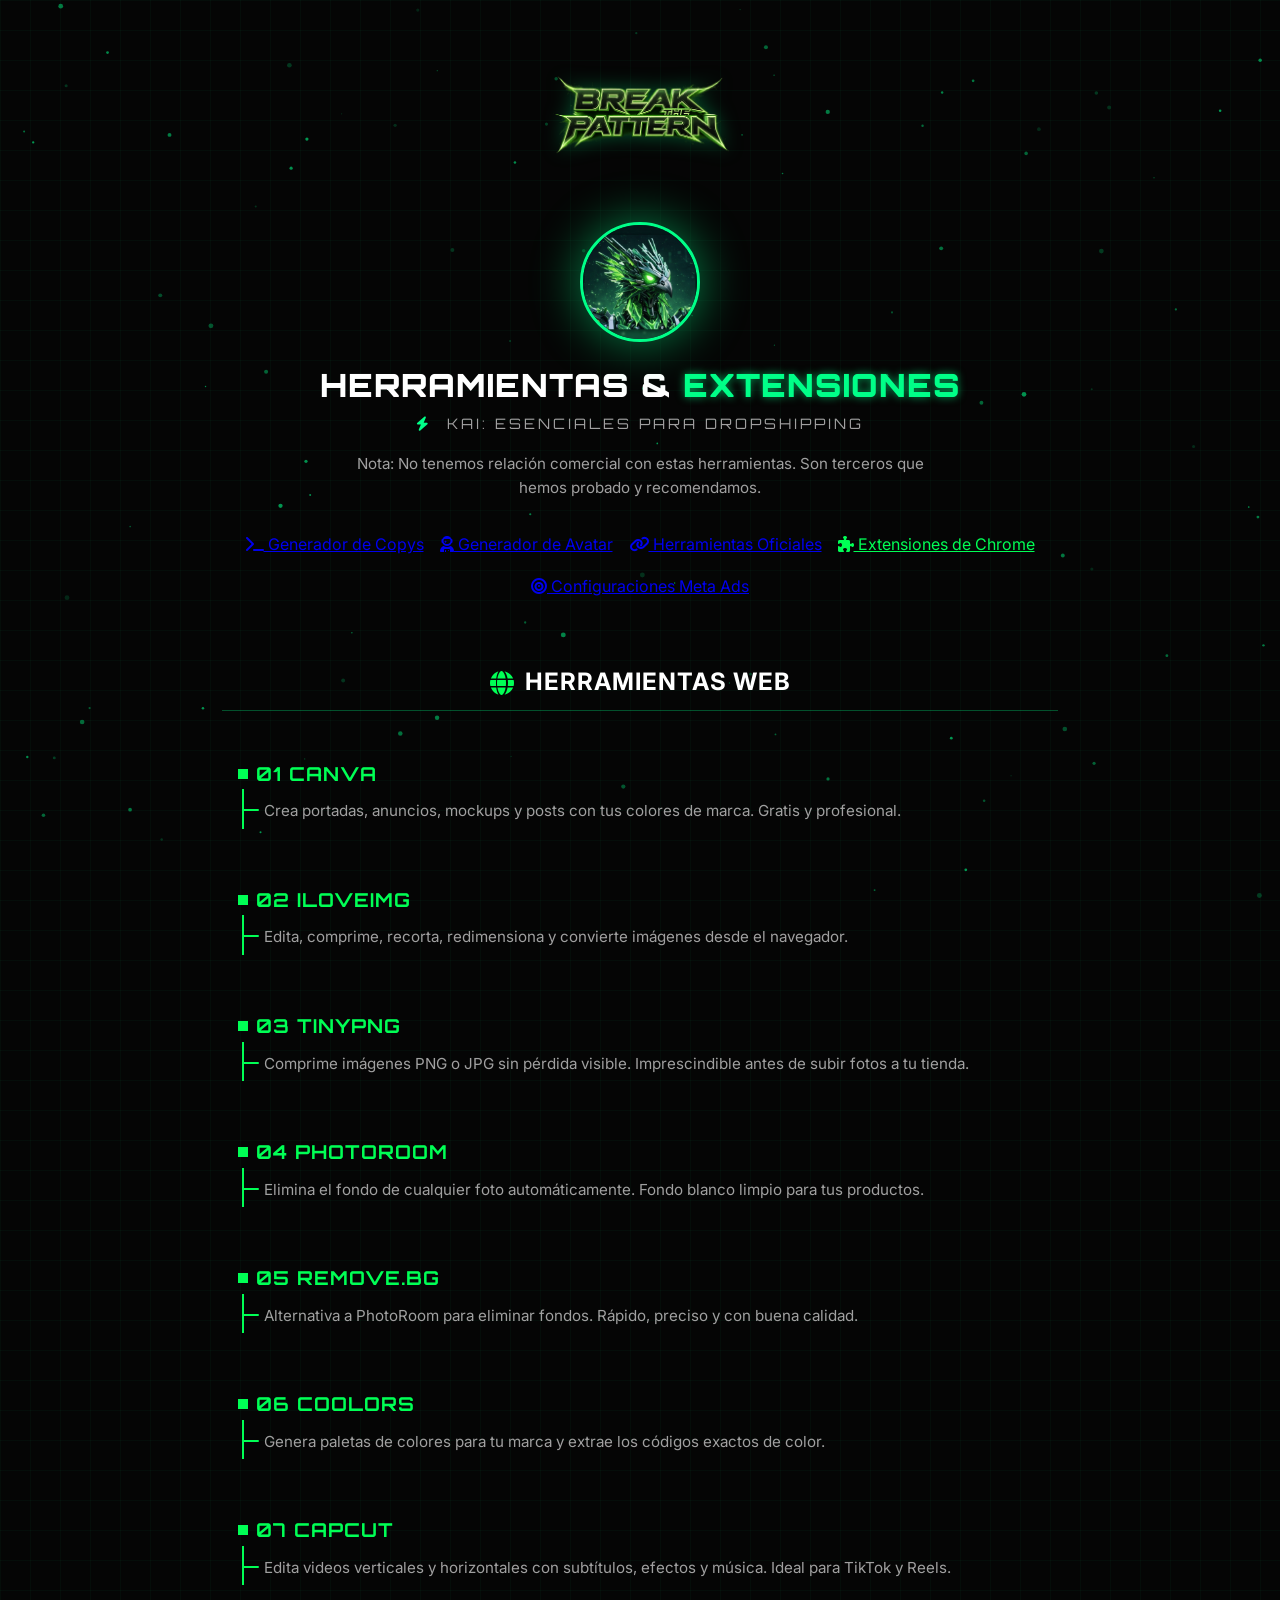
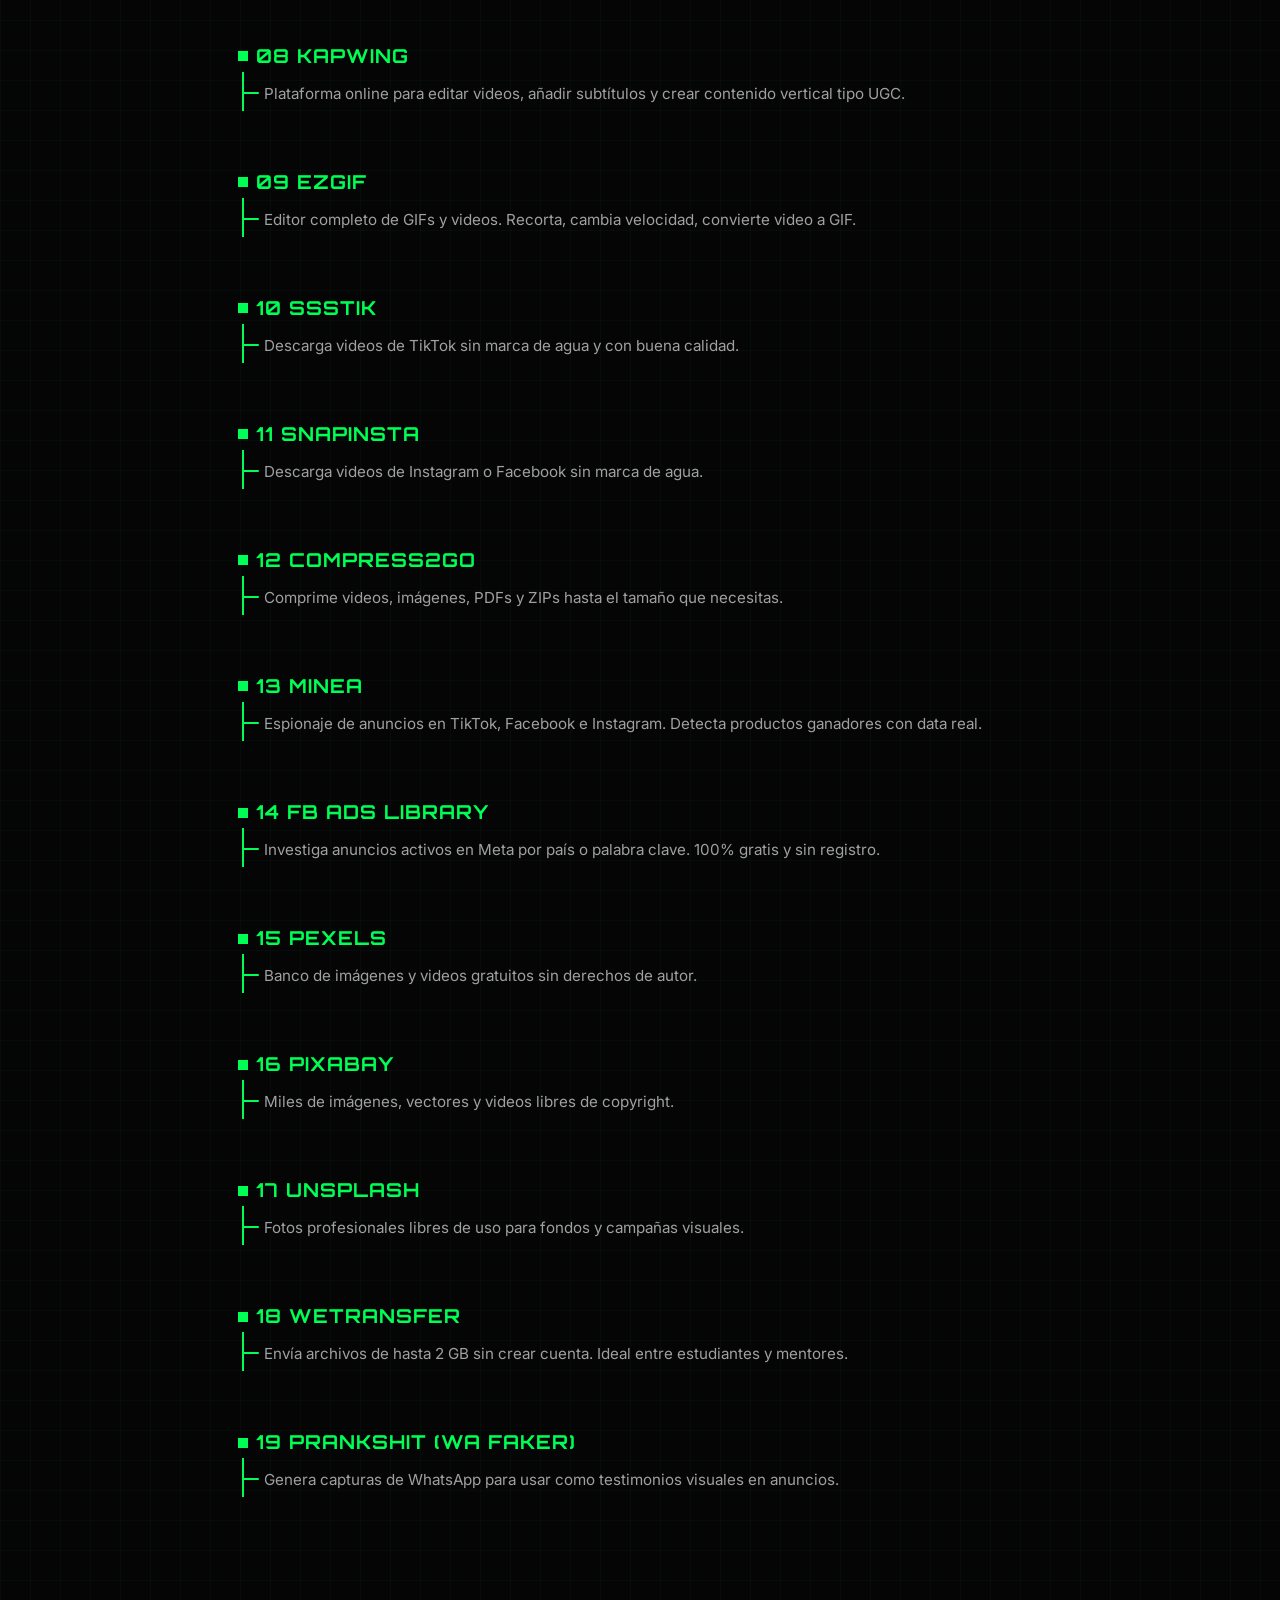
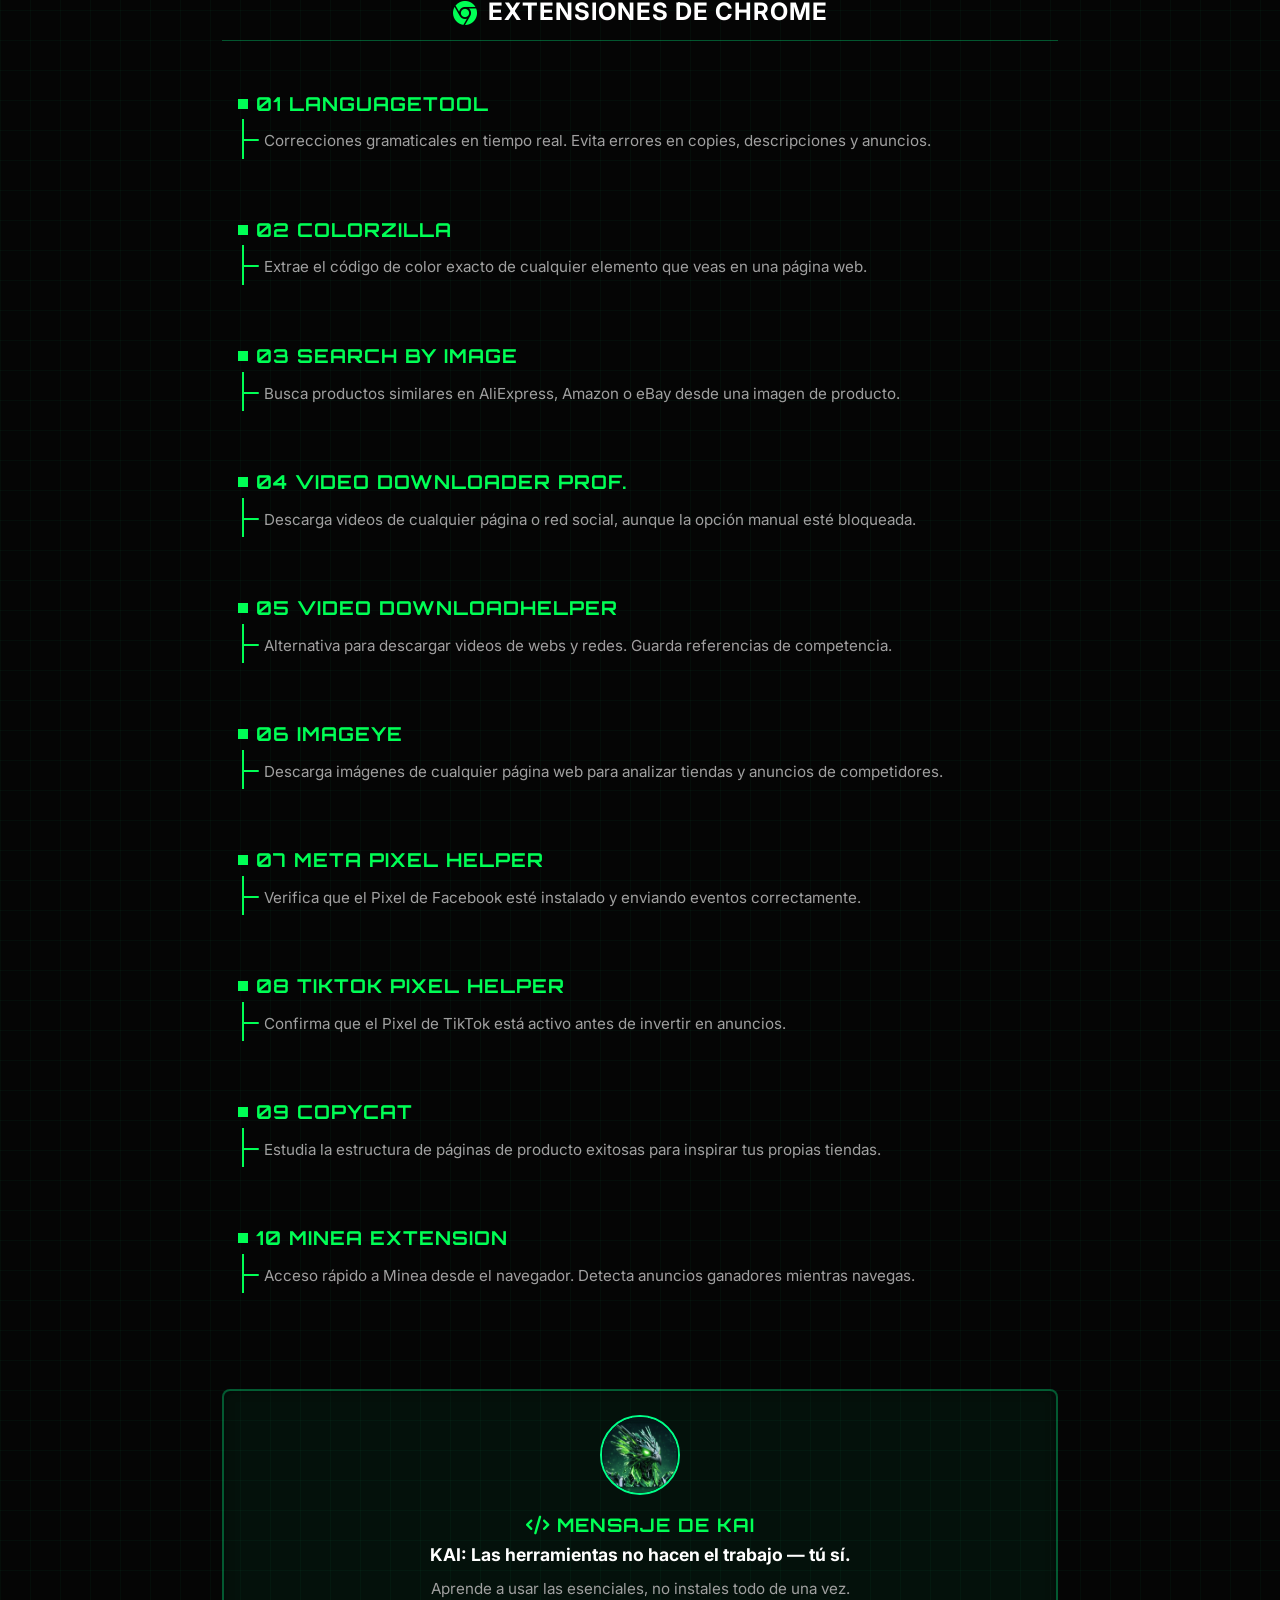
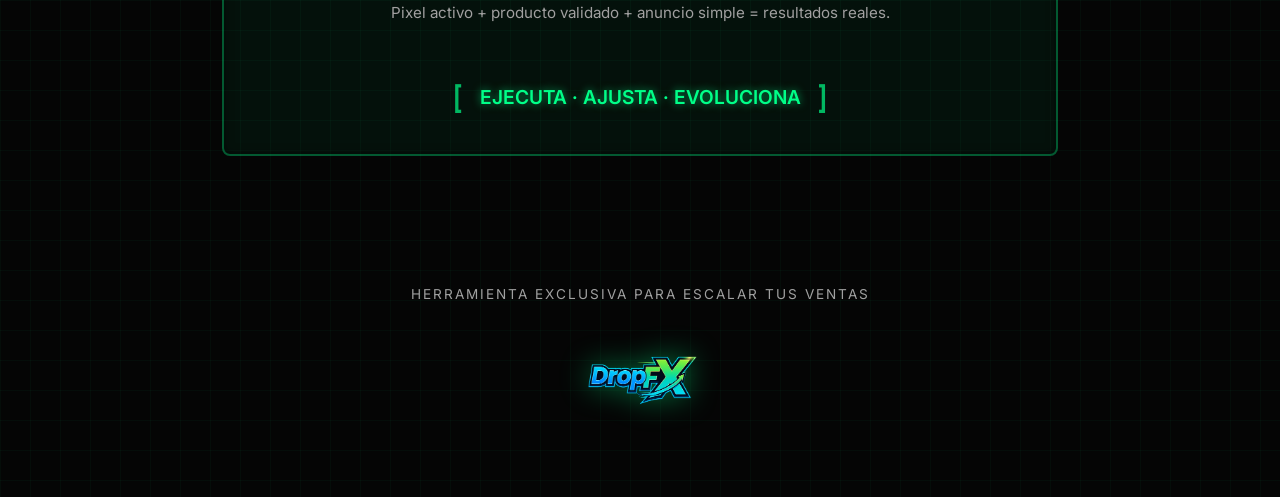
<file: extensiones.html>
<!DOCTYPE html>
<html lang="es">
<head>
    <meta charset="UTF-8">
    <meta name="viewport" content="width=device-width, initial-scale=1.0">
    <title>Herramientas y Extensiones | Break The Pattern</title>
    <!-- Google Fonts -->
    <link rel="preconnect" href="https://fonts.googleapis.com">
    <link rel="preconnect" href="https://fonts.gstatic.com" crossorigin>
    <link href="https://fonts.googleapis.com/css2?family=Inter:wght@400;500;700&family=Orbitron:wght@500;700;900&display=swap" rel="stylesheet">
    <!-- Main Stylesheet -->
    <link rel="stylesheet" href="styles.css">
    <!-- Font Awesome -->
    <link rel="stylesheet" href="https://cdnjs.cloudflare.com/ajax/libs/font-awesome/6.4.0/css/all.min.css">
</head>
<body class="grid-bg">
    <canvas id="particleCanvas"></canvas>
    
    <div class="container links-container">
        
        <!-- HEADER -->
        <header class="header" style="margin-bottom: 2rem;">
            <div class="logo-container" style="margin-bottom: 1rem;">
                <img src="assets/logo.png" alt="Break The Pattern Logo" class="brand-logo" style="max-width: 250px;">
            </div>
            
            <div class="kai-avatar-container" style="width: 120px; height: 120px;">
                <div class="avatar-glow"></div>
                <img src="assets/avatar.jpg" alt="Kai Avatar" class="kai-avatar">
            </div>

            <div class="header-text">
                <h1 class="main-title" style="font-size: 2rem; margin-top: 1rem;">HERRAMIENTAS & <span class="text-glow">EXTENSIONES</span></h1>
                <p class="kai-message" style="margin-top: 0.5rem;"><i class="fa-solid fa-bolt"></i> KAI: ESENCIALES PARA DROPSHIPPING</p>
                <p class="text-gray" style="margin-top: 1rem; max-width: 600px; margin-left: auto; margin-right: auto;">
                    Nota: No tenemos relación comercial con estas herramientas. Son terceros que hemos probado y recomendamos. 
                </p>
            </div>

            <!-- NAVIGATION -->
            <div class="nav-links" style="margin-top: 2rem; display: flex; justify-content: center; gap: 1rem; flex-wrap: wrap;">
                <a href="index.html" class="nav-btn"><i class="fa-solid fa-terminal"></i> Generador de Copys</a>
                <a href="avatar.html" class="nav-btn"><i class="fa-solid fa-user-astronaut"></i> Generador de Avatar</a>
                <a href="enlaces.html" class="nav-btn"><i class="fa-solid fa-link"></i> Herramientas Oficiales</a>
                <a href="extensiones.html" class="nav-btn" style="border-color: #00ff55; color: #00ff55;"><i class="fa-solid fa-puzzle-piece"></i> Extensiones de Chrome</a>
                <a href="meta-ads.html" class="nav-btn"><i class="fa-solid fa-bullseye"></i> Configuraciones Meta Ads</a>
            </div>
        </header>

        <!-- HERRAMIENTAS WEB SECTION -->
        <h2 class="card-title text-white" style="font-size: 1.5rem; margin-top: 4rem; margin-bottom: 2rem; border-bottom: 1px solid rgba(0,255,136,0.3); padding-bottom: 0.5rem; justify-content: center;">
            <i class="fa-solid fa-globe text-green" style="margin-right: 10px;"></i> HERRAMIENTAS WEB
        </h2>
        
        <div class="ext-list">
            <!-- 01 -->
            <a href="https://canva.com" target="_blank" class="ext-item">
                <h3 class="ext-title"><span class="square bg-green"></span> 01 CANVA</h3>
                <div class="ext-desc">
                    <p>Crea portadas, anuncios, mockups y posts con tus colores de marca. Gratis y profesional.</p>
                </div>
            </a>
            <!-- 02 -->
            <a href="https://iloveimg.com/es" target="_blank" class="ext-item">
                <h3 class="ext-title"><span class="square bg-green"></span> 02 ILOVEIMG</h3>
                <div class="ext-desc">
                    <p>Edita, comprime, recorta, redimensiona y convierte imágenes desde el navegador.</p>
                </div>
            </a>
            <!-- 03 -->
            <a href="https://tinypng.com" target="_blank" class="ext-item">
                <h3 class="ext-title"><span class="square bg-green"></span> 03 TINYPNG</h3>
                <div class="ext-desc">
                    <p>Comprime imágenes PNG o JPG sin pérdida visible. Imprescindible antes de subir fotos a tu tienda.</p>
                </div>
            </a>
            <!-- 04 -->
            <a href="https://photoroom.com" target="_blank" class="ext-item">
                <h3 class="ext-title"><span class="square bg-green"></span> 04 PHOTOROOM</h3>
                <div class="ext-desc">
                    <p>Elimina el fondo de cualquier foto automáticamente. Fondo blanco limpio para tus productos.</p>
                </div>
            </a>
            <!-- 05 -->
            <a href="https://remove.bg" target="_blank" class="ext-item">
                <h3 class="ext-title"><span class="square bg-green"></span> 05 REMOVE.BG</h3>
                <div class="ext-desc">
                    <p>Alternativa a PhotoRoom para eliminar fondos. Rápido, preciso y con buena calidad.</p>
                </div>
            </a>
            <!-- 06 -->
            <a href="https://coolors.co" target="_blank" class="ext-item">
                <h3 class="ext-title"><span class="square bg-green"></span> 06 COOLORS</h3>
                <div class="ext-desc">
                    <p>Genera paletas de colores para tu marca y extrae los códigos exactos de color.</p>
                </div>
            </a>
            <!-- 07 -->
            <a href="https://capcut.com/es-es" target="_blank" class="ext-item">
                <h3 class="ext-title"><span class="square bg-green"></span> 07 CAPCUT</h3>
                <div class="ext-desc">
                    <p>Edita videos verticales y horizontales con subtítulos, efectos y música. Ideal para TikTok y Reels.</p>
                </div>
            </a>
            <!-- 08 -->
            <a href="https://kapwing.com" target="_blank" class="ext-item">
                <h3 class="ext-title"><span class="square bg-green"></span> 08 KAPWING</h3>
                <div class="ext-desc">
                    <p>Plataforma online para editar videos, añadir subtítulos y crear contenido vertical tipo UGC.</p>
                </div>
            </a>
            <!-- 09 -->
            <a href="https://ezgif.com" target="_blank" class="ext-item">
                <h3 class="ext-title"><span class="square bg-green"></span> 09 EZGIF</h3>
                <div class="ext-desc">
                    <p>Editor completo de GIFs y videos. Recorta, cambia velocidad, convierte video a GIF.</p>
                </div>
            </a>
            <!-- 10 -->
            <a href="https://ssstik.io" target="_blank" class="ext-item">
                <h3 class="ext-title"><span class="square bg-green"></span> 10 SSSTIK</h3>
                <div class="ext-desc">
                    <p>Descarga videos de TikTok sin marca de agua y con buena calidad.</p>
                </div>
            </a>
            <!-- 11 -->
            <a href="https://snapinsta.to/es" target="_blank" class="ext-item">
                <h3 class="ext-title"><span class="square bg-green"></span> 11 SNAPINSTA</h3>
                <div class="ext-desc">
                    <p>Descarga videos de Instagram o Facebook sin marca de agua.</p>
                </div>
            </a>
            <!-- 12 -->
            <a href="https://compress2go.com" target="_blank" class="ext-item">
                <h3 class="ext-title"><span class="square bg-green"></span> 12 COMPRESS2GO</h3>
                <div class="ext-desc">
                    <p>Comprime videos, imágenes, PDFs y ZIPs hasta el tamaño que necesitas.</p>
                </div>
            </a>
            <!-- 13 -->
            <a href="https://minea.com" target="_blank" class="ext-item">
                <h3 class="ext-title"><span class="square bg-green"></span> 13 MINEA</h3>
                <div class="ext-desc">
                    <p>Espionaje de anuncios en TikTok, Facebook e Instagram. Detecta productos ganadores con data real.</p>
                </div>
            </a>
            <!-- 14 -->
            <a href="https://facebook.com/ads/library" target="_blank" class="ext-item">
                <h3 class="ext-title"><span class="square bg-green"></span> 14 FB ADS LIBRARY</h3>
                <div class="ext-desc">
                    <p>Investiga anuncios activos en Meta por país o palabra clave. 100% gratis y sin registro.</p>
                </div>
            </a>
            <!-- 15 -->
            <a href="https://pexels.com/es-es" target="_blank" class="ext-item">
                <h3 class="ext-title"><span class="square bg-green"></span> 15 PEXELS</h3>
                <div class="ext-desc">
                    <p>Banco de imágenes y videos gratuitos sin derechos de autor.</p>
                </div>
            </a>
            <!-- 16 -->
            <a href="https://pixabay.com/es" target="_blank" class="ext-item">
                <h3 class="ext-title"><span class="square bg-green"></span> 16 PIXABAY</h3>
                <div class="ext-desc">
                    <p>Miles de imágenes, vectores y videos libres de copyright.</p>
                </div>
            </a>
            <!-- 17 -->
            <a href="https://unsplash.com" target="_blank" class="ext-item">
                <h3 class="ext-title"><span class="square bg-green"></span> 17 UNSPLASH</h3>
                <div class="ext-desc">
                    <p>Fotos profesionales libres de uso para fondos y campañas visuales.</p>
                </div>
            </a>
            <!-- 18 -->
            <a href="https://wetransfer.com" target="_blank" class="ext-item">
                <h3 class="ext-title"><span class="square bg-green"></span> 18 WETRANSFER</h3>
                <div class="ext-desc">
                    <p>Envía archivos de hasta 2 GB sin crear cuenta. Ideal entre estudiantes y mentores.</p>
                </div>
            </a>
            <!-- 19 -->
            <a href="https://prankshit.com" target="_blank" class="ext-item">
                <h3 class="ext-title"><span class="square bg-green"></span> 19 PRANKSHIT (WA FAKER)</h3>
                <div class="ext-desc">
                    <p>Genera capturas de WhatsApp para usar como testimonios visuales en anuncios.</p>
                </div>
            </a>
        </div>

        <!-- EXTENSIONES DE CHROME SECTION -->
        <h2 class="card-title text-white" style="font-size: 1.5rem; margin-top: 5rem; margin-bottom: 2rem; border-bottom: 1px solid rgba(0,255,136,0.3); padding-bottom: 0.5rem; justify-content: center;">
            <i class="fa-brands fa-chrome text-green" style="margin-right: 10px;"></i> EXTENSIONES DE CHROME
        </h2>
        
        <div class="ext-list">
            <!-- 01 -->
            <a href="https://chromewebstore.google.com/search/LanguageTool" target="_blank" class="ext-item">
                <h3 class="ext-title"><span class="square bg-green"></span> 01 LANGUAGETOOL</h3>
                <div class="ext-desc">
                    <p>Correcciones gramaticales en tiempo real. Evita errores en copies, descripciones y anuncios.</p>
                </div>
            </a>
            <!-- 02 -->
            <a href="https://chromewebstore.google.com/search/ColorZilla" target="_blank" class="ext-item">
                <h3 class="ext-title"><span class="square bg-green"></span> 02 COLORZILLA</h3>
                <div class="ext-desc">
                    <p>Extrae el código de color exacto de cualquier elemento que veas en una página web.</p>
                </div>
            </a>
            <!-- 03 -->
            <a href="https://chromewebstore.google.com/search/Search%20by%20Image" target="_blank" class="ext-item">
                <h3 class="ext-title"><span class="square bg-green"></span> 03 SEARCH BY IMAGE</h3>
                <div class="ext-desc">
                    <p>Busca productos similares en AliExpress, Amazon o eBay desde una imagen de producto.</p>
                </div>
            </a>
            <!-- 04 -->
            <a href="https://chromewebstore.google.com/search/Video%20Downloader%20Professional" target="_blank" class="ext-item">
                <h3 class="ext-title"><span class="square bg-green"></span> 04 VIDEO DOWNLOADER PROF.</h3>
                <div class="ext-desc">
                    <p>Descarga videos de cualquier página o red social, aunque la opción manual esté bloqueada.</p>
                </div>
            </a>
            <!-- 05 -->
            <a href="https://chromewebstore.google.com/search/Video%20DownloadHelper" target="_blank" class="ext-item">
                <h3 class="ext-title"><span class="square bg-green"></span> 05 VIDEO DOWNLOADHELPER</h3>
                <div class="ext-desc">
                    <p>Alternativa para descargar videos de webs y redes. Guarda referencias de competencia.</p>
                </div>
            </a>
            <!-- 06 -->
            <a href="https://chromewebstore.google.com/search/Imageye" target="_blank" class="ext-item">
                <h3 class="ext-title"><span class="square bg-green"></span> 06 IMAGEYE</h3>
                <div class="ext-desc">
                    <p>Descarga imágenes de cualquier página web para analizar tiendas y anuncios de competidores.</p>
                </div>
            </a>
            <!-- 07 -->
            <a href="https://chromewebstore.google.com/search/Meta%20Pixel%20Helper" target="_blank" class="ext-item">
                <h3 class="ext-title"><span class="square bg-green"></span> 07 META PIXEL HELPER</h3>
                <div class="ext-desc">
                    <p>Verifica que el Pixel de Facebook esté instalado y enviando eventos correctamente.</p>
                </div>
            </a>
            <!-- 08 -->
            <a href="https://chromewebstore.google.com/search/TikTok%20Pixel%20Helper" target="_blank" class="ext-item">
                <h3 class="ext-title"><span class="square bg-green"></span> 08 TIKTOK PIXEL HELPER</h3>
                <div class="ext-desc">
                    <p>Confirma que el Pixel de TikTok está activo antes de invertir en anuncios.</p>
                </div>
            </a>
            <!-- 09 -->
            <a href="https://chromewebstore.google.com/search/CopyCat" target="_blank" class="ext-item">
                <h3 class="ext-title"><span class="square bg-green"></span> 09 COPYCAT</h3>
                <div class="ext-desc">
                    <p>Estudia la estructura de páginas de producto exitosas para inspirar tus propias tiendas.</p>
                </div>
            </a>
            <!-- 10 -->
            <a href="https://chromewebstore.google.com/search/Minea%20Extension" target="_blank" class="ext-item">
                <h3 class="ext-title"><span class="square bg-green"></span> 10 MINEA EXTENSION</h3>
                <div class="ext-desc">
                    <p>Acceso rápido a Minea desde el navegador. Detecta anuncios ganadores mientras navegas.</p>
                </div>
            </a>
        </div>

        <!-- FOOTER NOTE -->
        <footer class="final-note" style="margin-top: 5rem;">
            <div class="custom-card card-green" style="background: rgba(0, 255, 136, 0.05); text-align: center; border-color: rgba(0, 255, 136, 0.3); display: flex; flex-direction: column; align-items: center;">
                <img src="assets/avatar.jpg" alt="Kai" class="small-kai" style="margin-bottom: 1rem; width: 80px; height: 80px;">
                <h3 class="text-green"><i class="fa-solid fa-code"></i> MENSAJE DE KAI</h3>
                <p class="text-white mt-2 mb-2" style="font-size: 1.1rem; font-weight: bold;">KAI: Las herramientas no hacen el trabajo — tú sí.</p>
                <p class="text-gray mb-3">Aprende a usar las esenciales, no instales todo de una vez.<br>Pixel activo + producto validado + anuncio simple = resultados reales.</p>
                <div class="impact-statement mt-4">
                    <span class="bracket">[</span>
                    <p class="text-glow" style="margin: 0; font-size: 1.2rem;">EJECUTA  ·  AJUSTA  ·  EVOLUCIONA</p>
                    <span class="bracket">]</span>
                </div>
            </div>
        </footer>

    </div>

    <!-- DROP FX FOOTER -->
    <div style="text-align: center; padding-bottom: 3rem; margin-top: 2rem;">
        <p class="text-gray" style="font-size: 0.85rem; letter-spacing: 2px; margin-bottom: 1rem; text-transform: uppercase;">Herramienta exclusiva para escalar tus ventas</p>
        <a href="https://dropfx.vercel.app" target="_blank" style="display: inline-block; transition: transform 0.3s ease;" onmouseover="this.style.transform='scale(1.05)'" onmouseout="this.style.transform='scale(1)'">
            <img src="assets/dropfx_logo.png" alt="DropFX" style="max-width: 180px; filter: drop-shadow(0 0 15px rgba(0, 255, 136, 0.4));">
        </a>
    </div>

    <!-- Scripts -->
    <script src="particles.js"></script>
    <script src="script.js"></script>
</body>
</html>
</file>
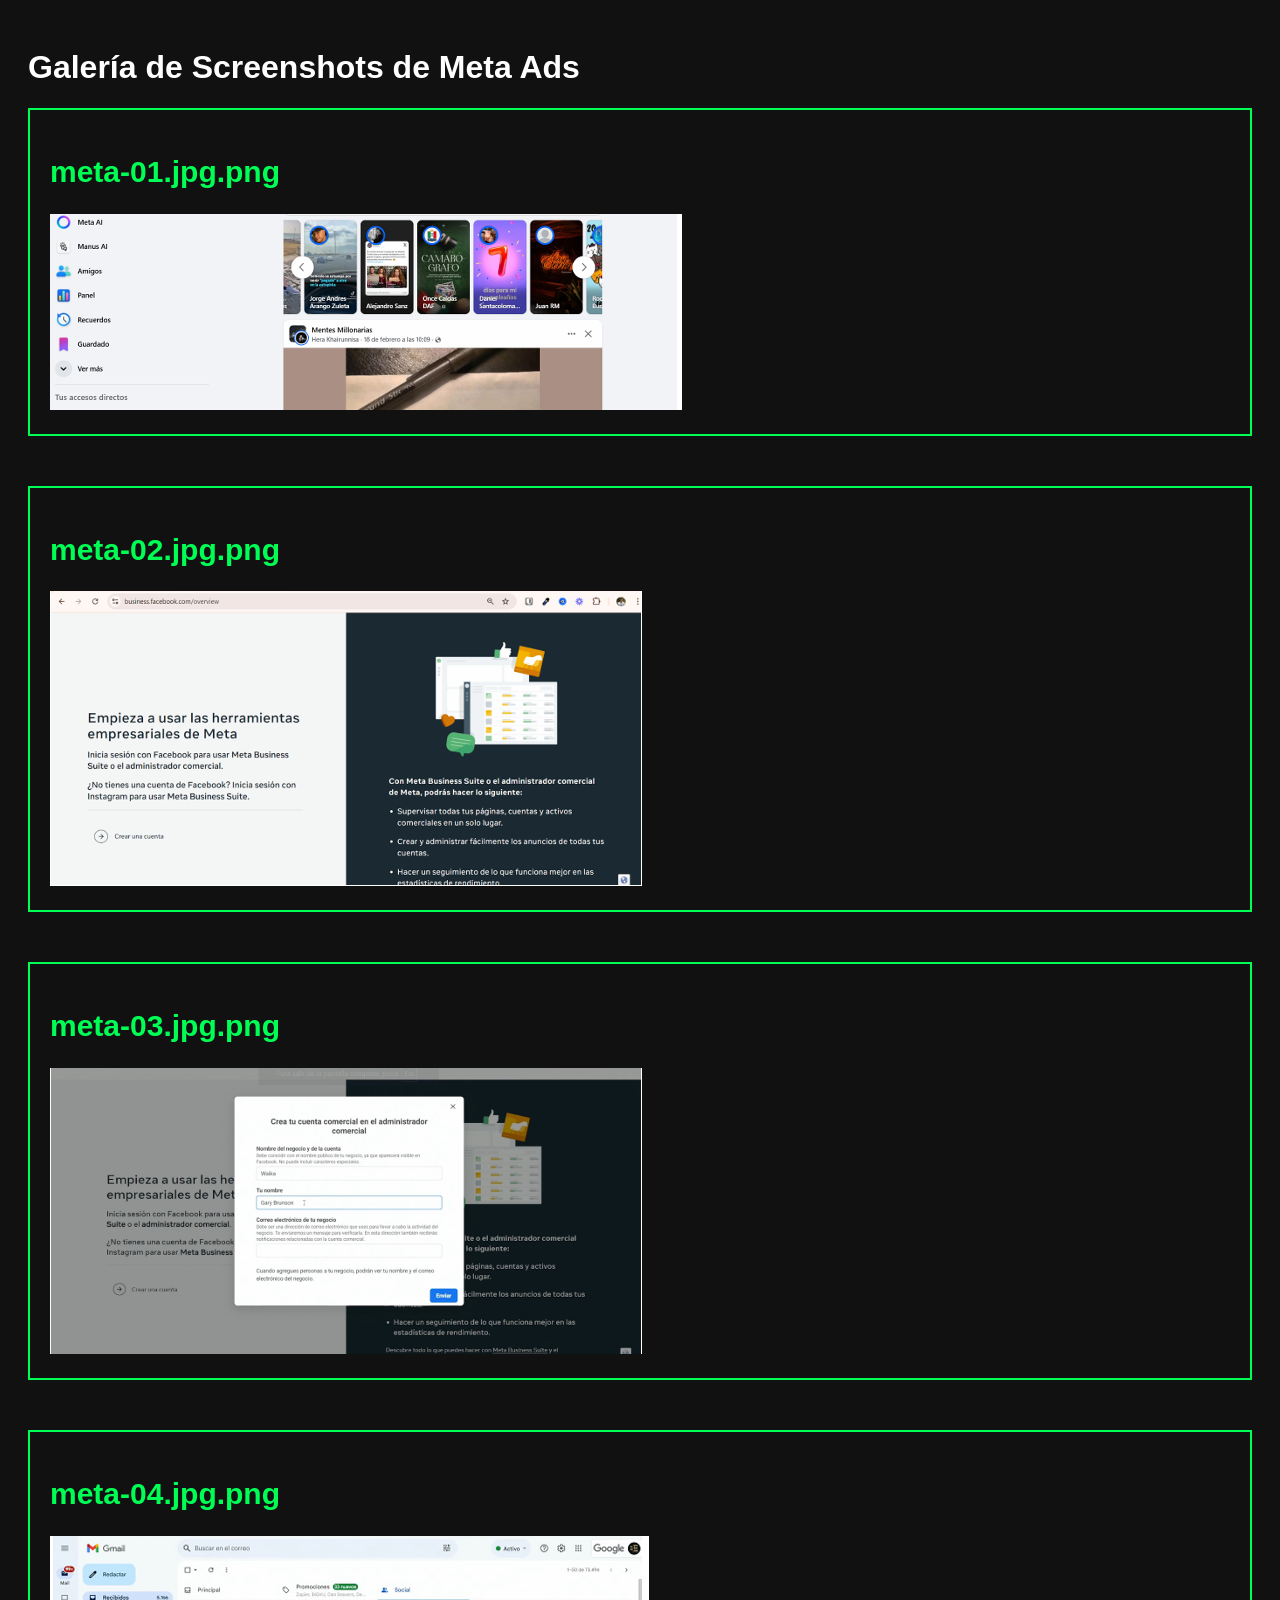
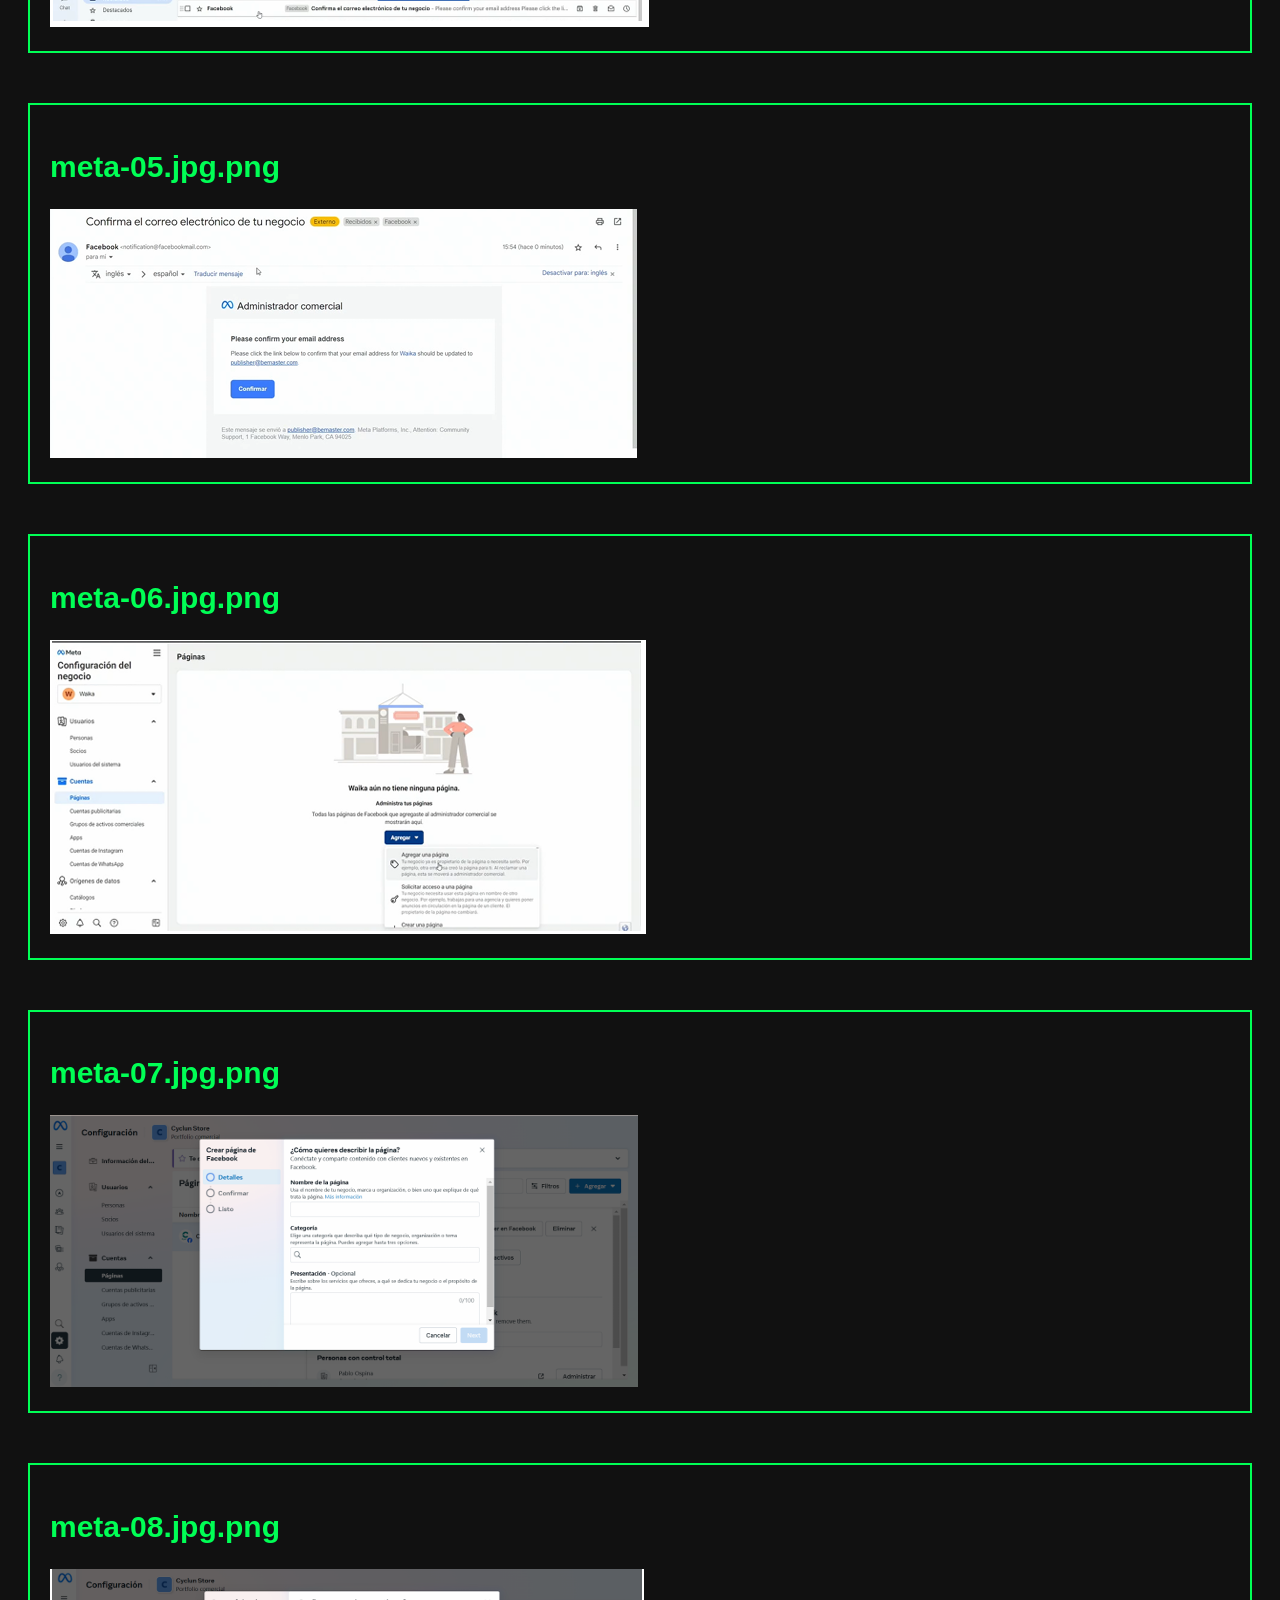
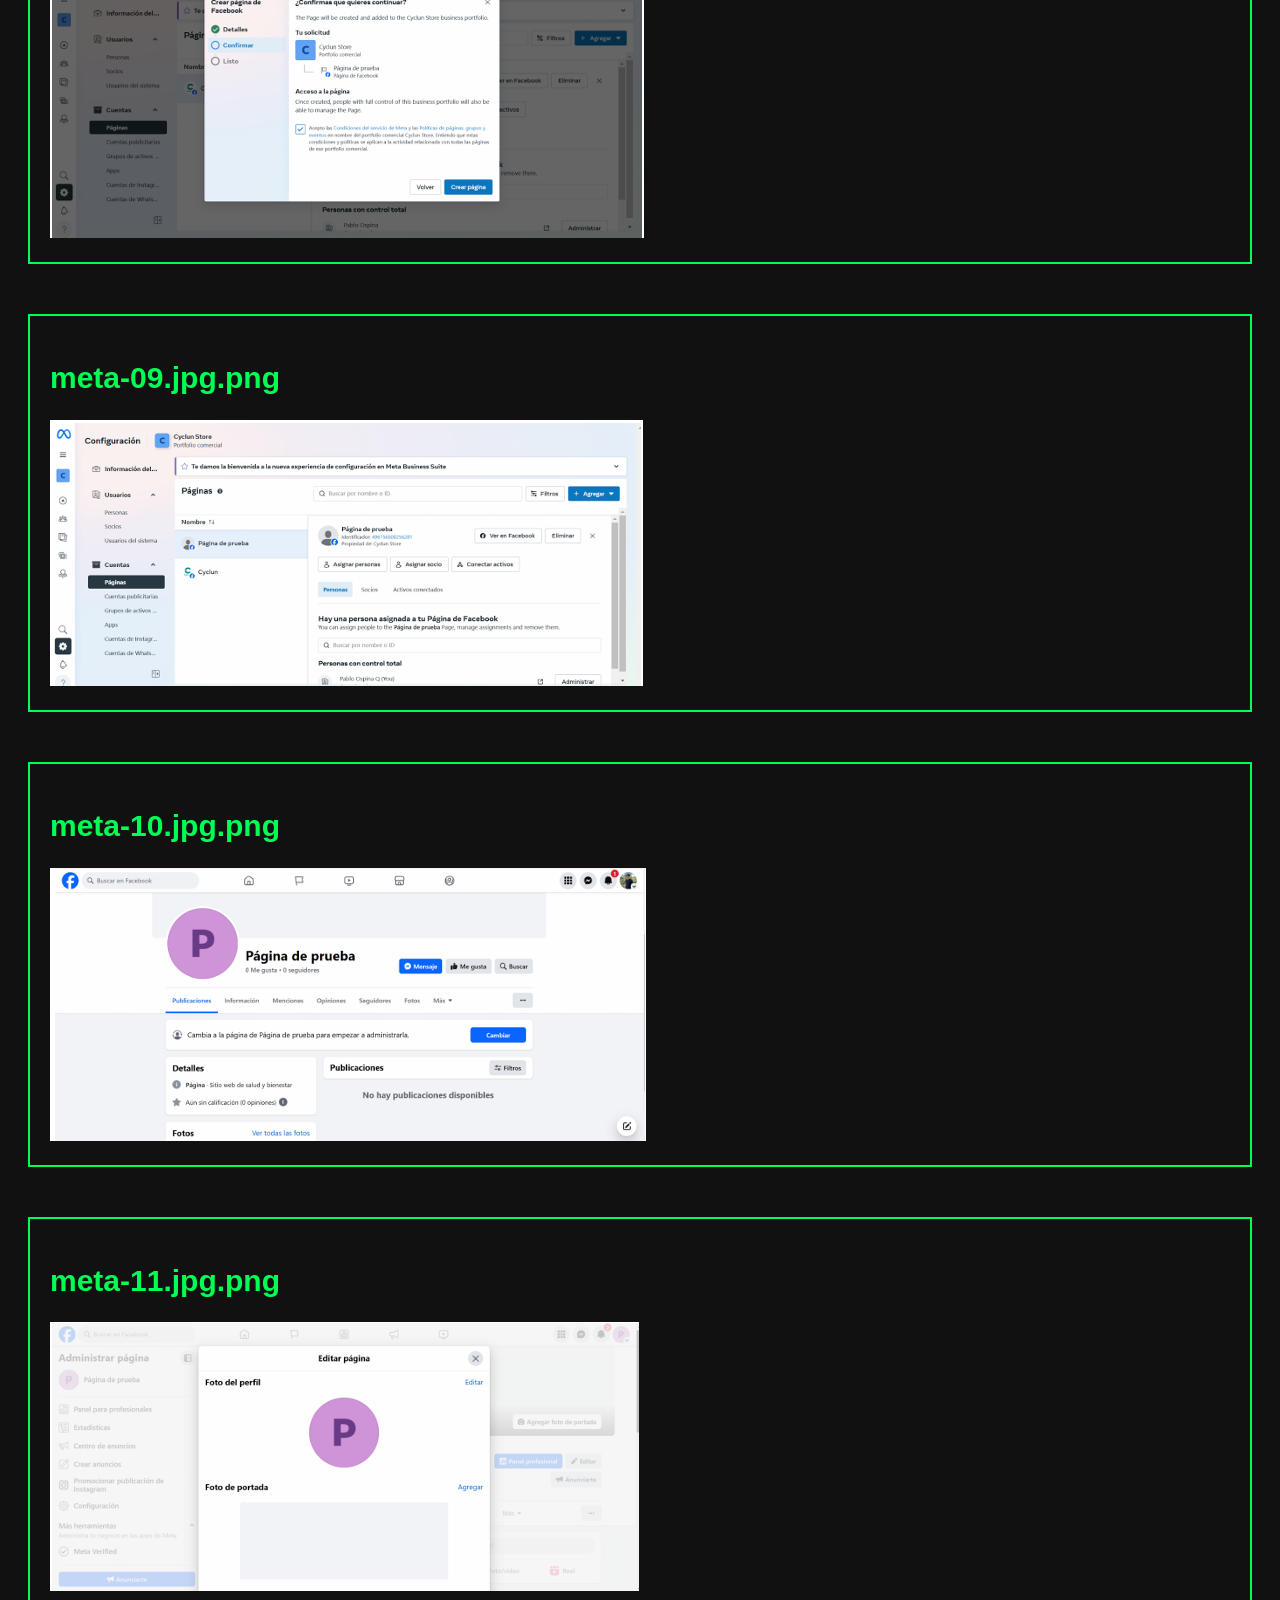
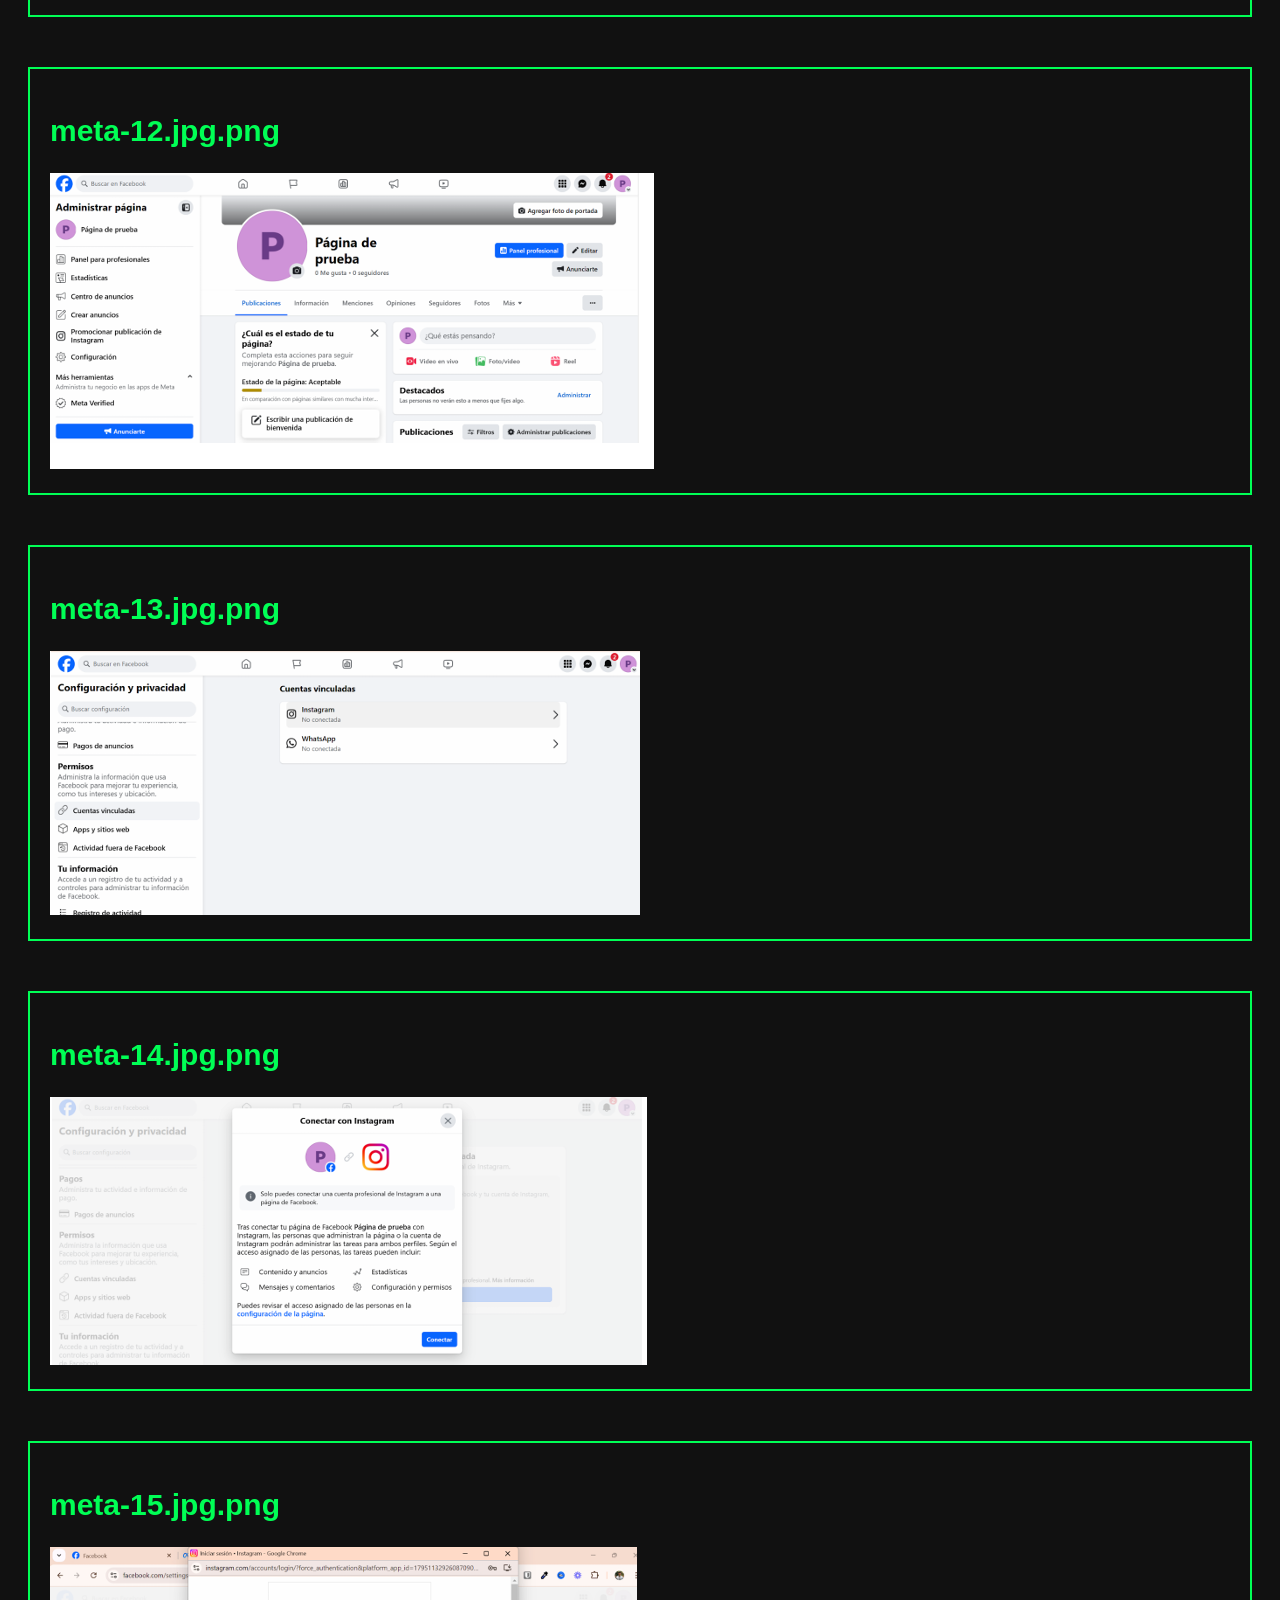
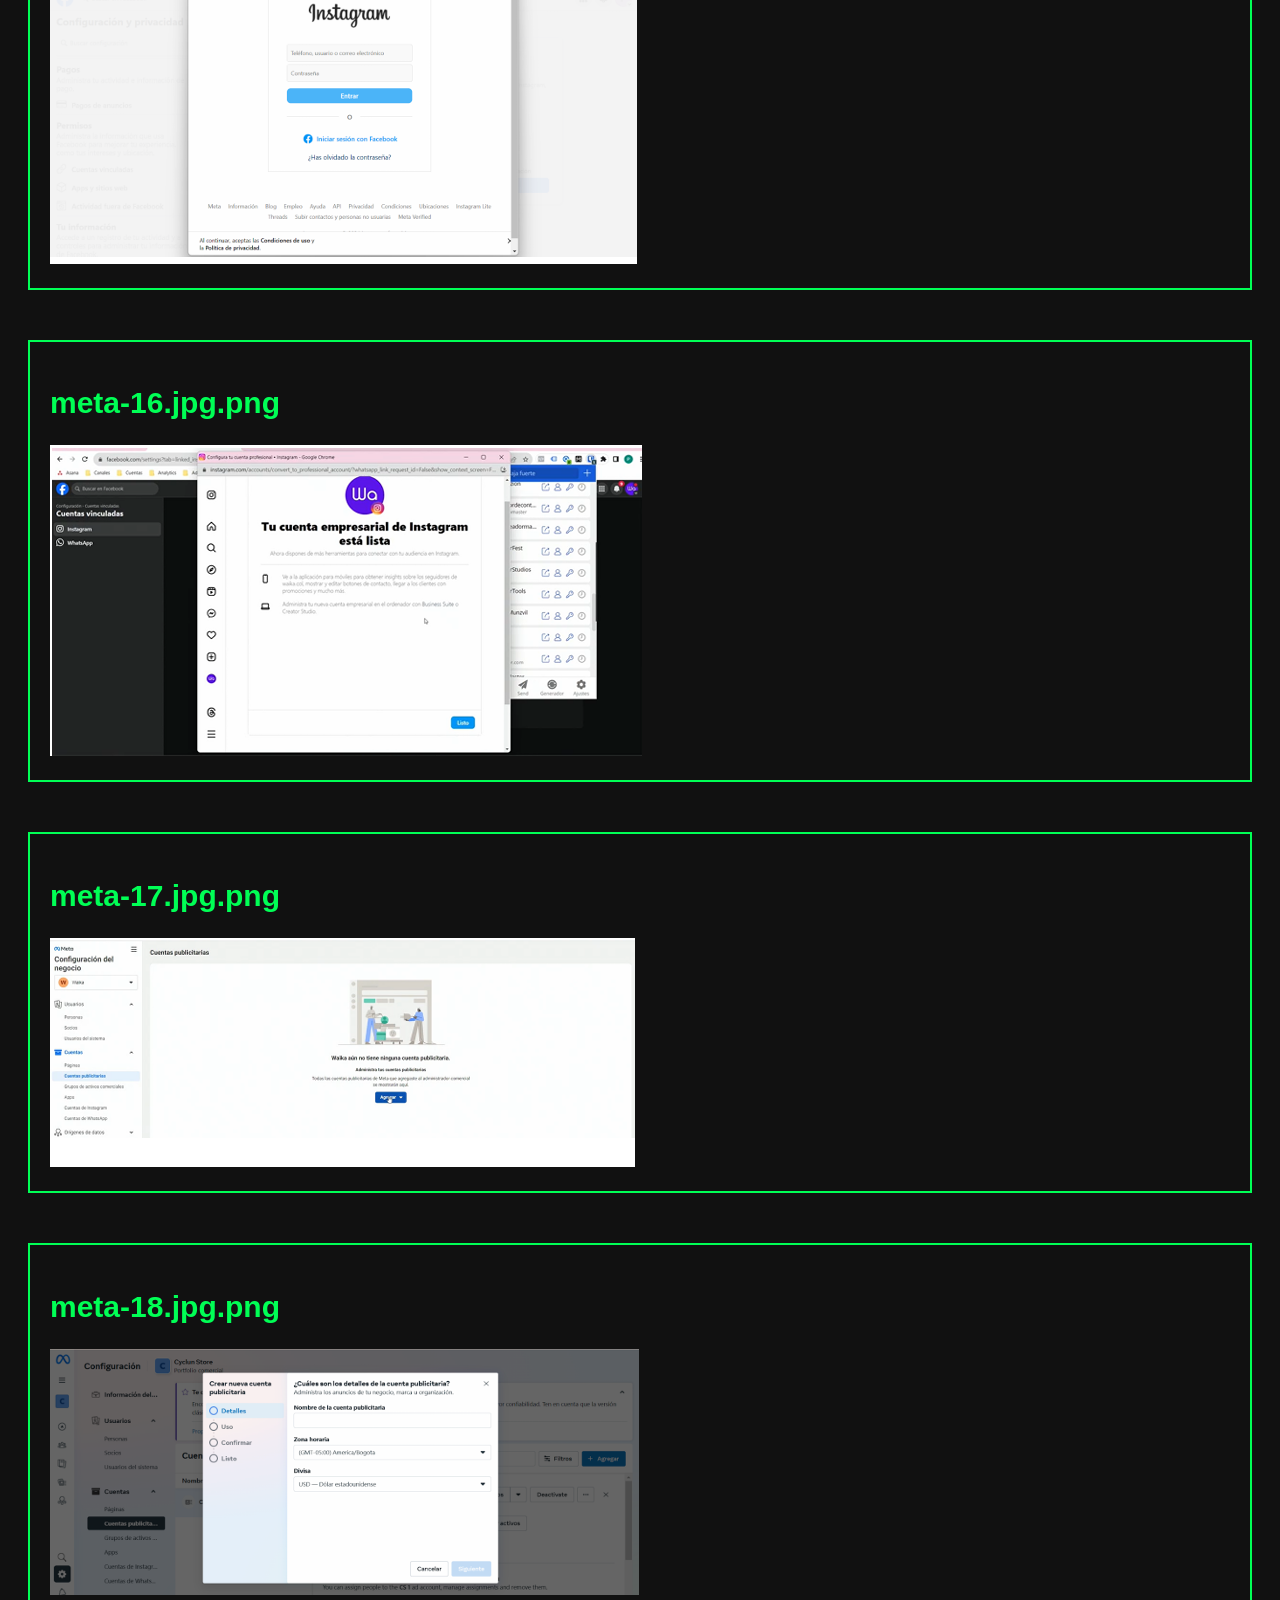
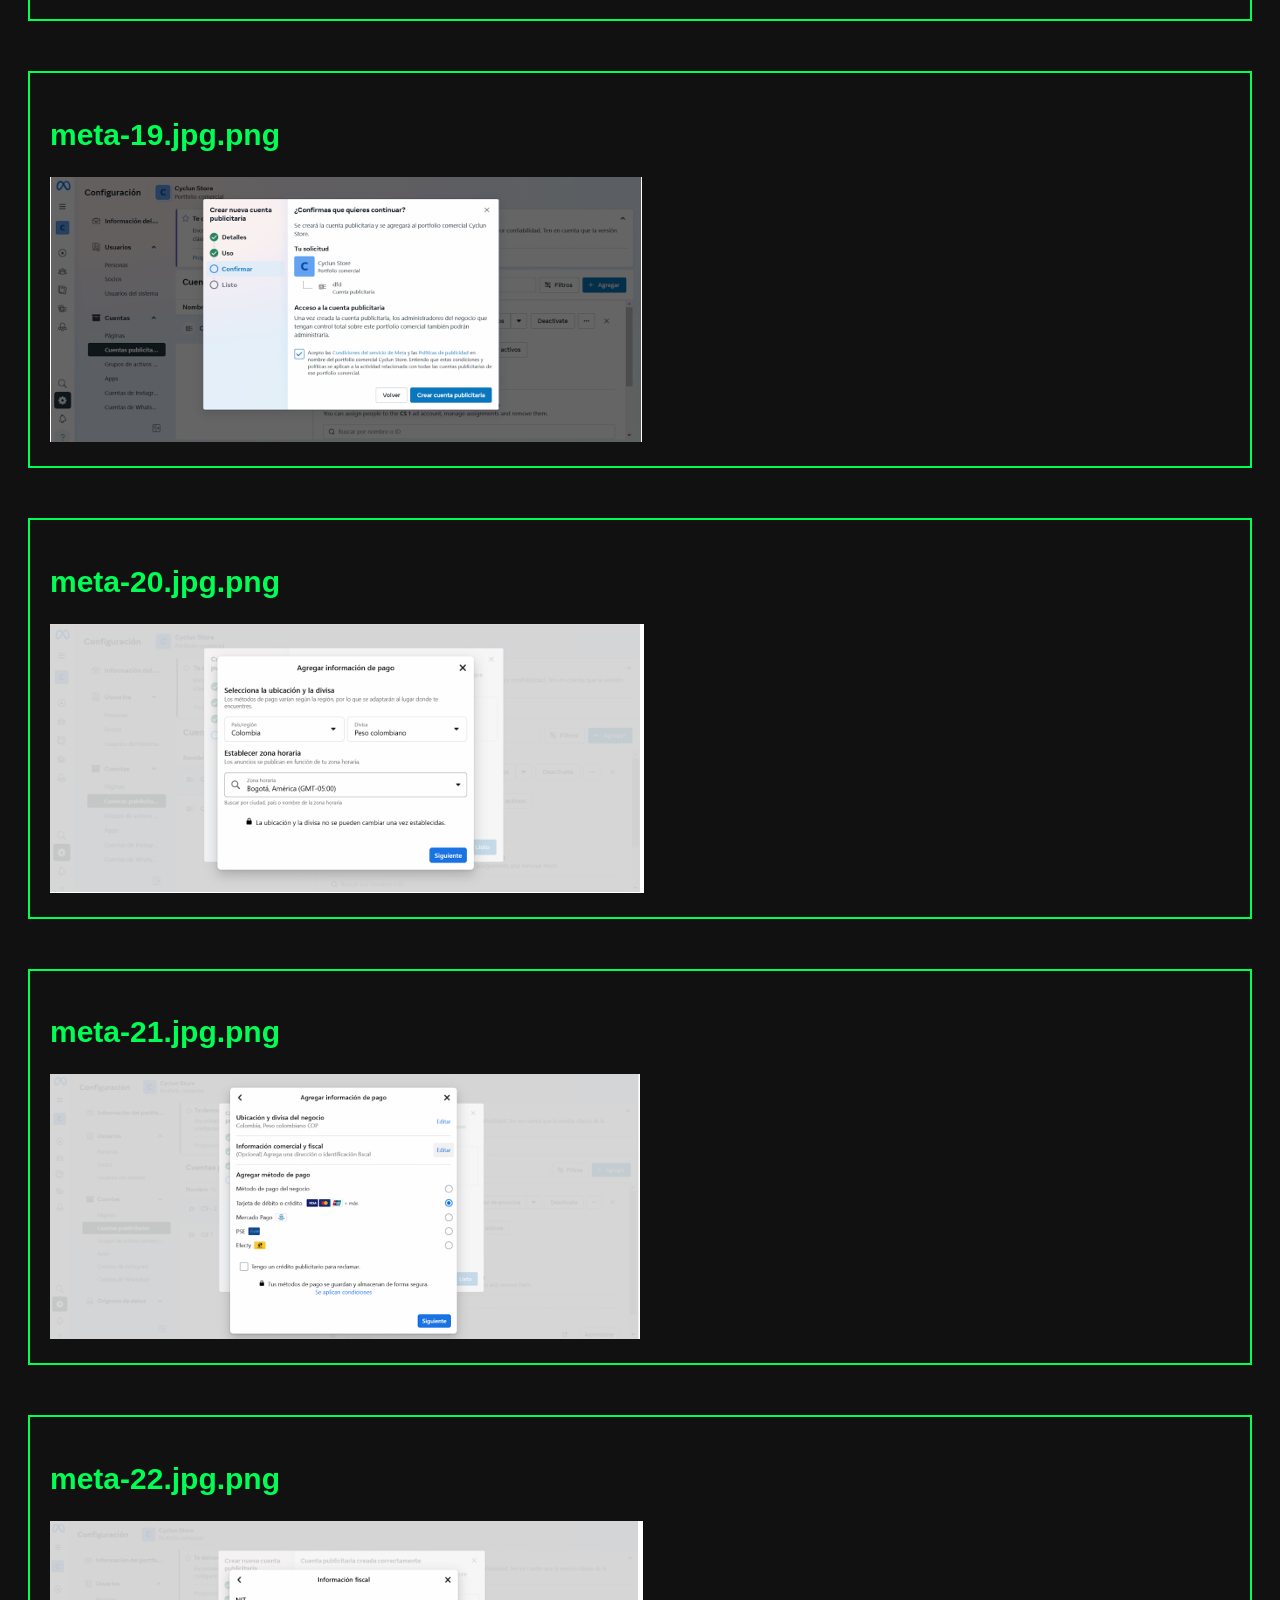
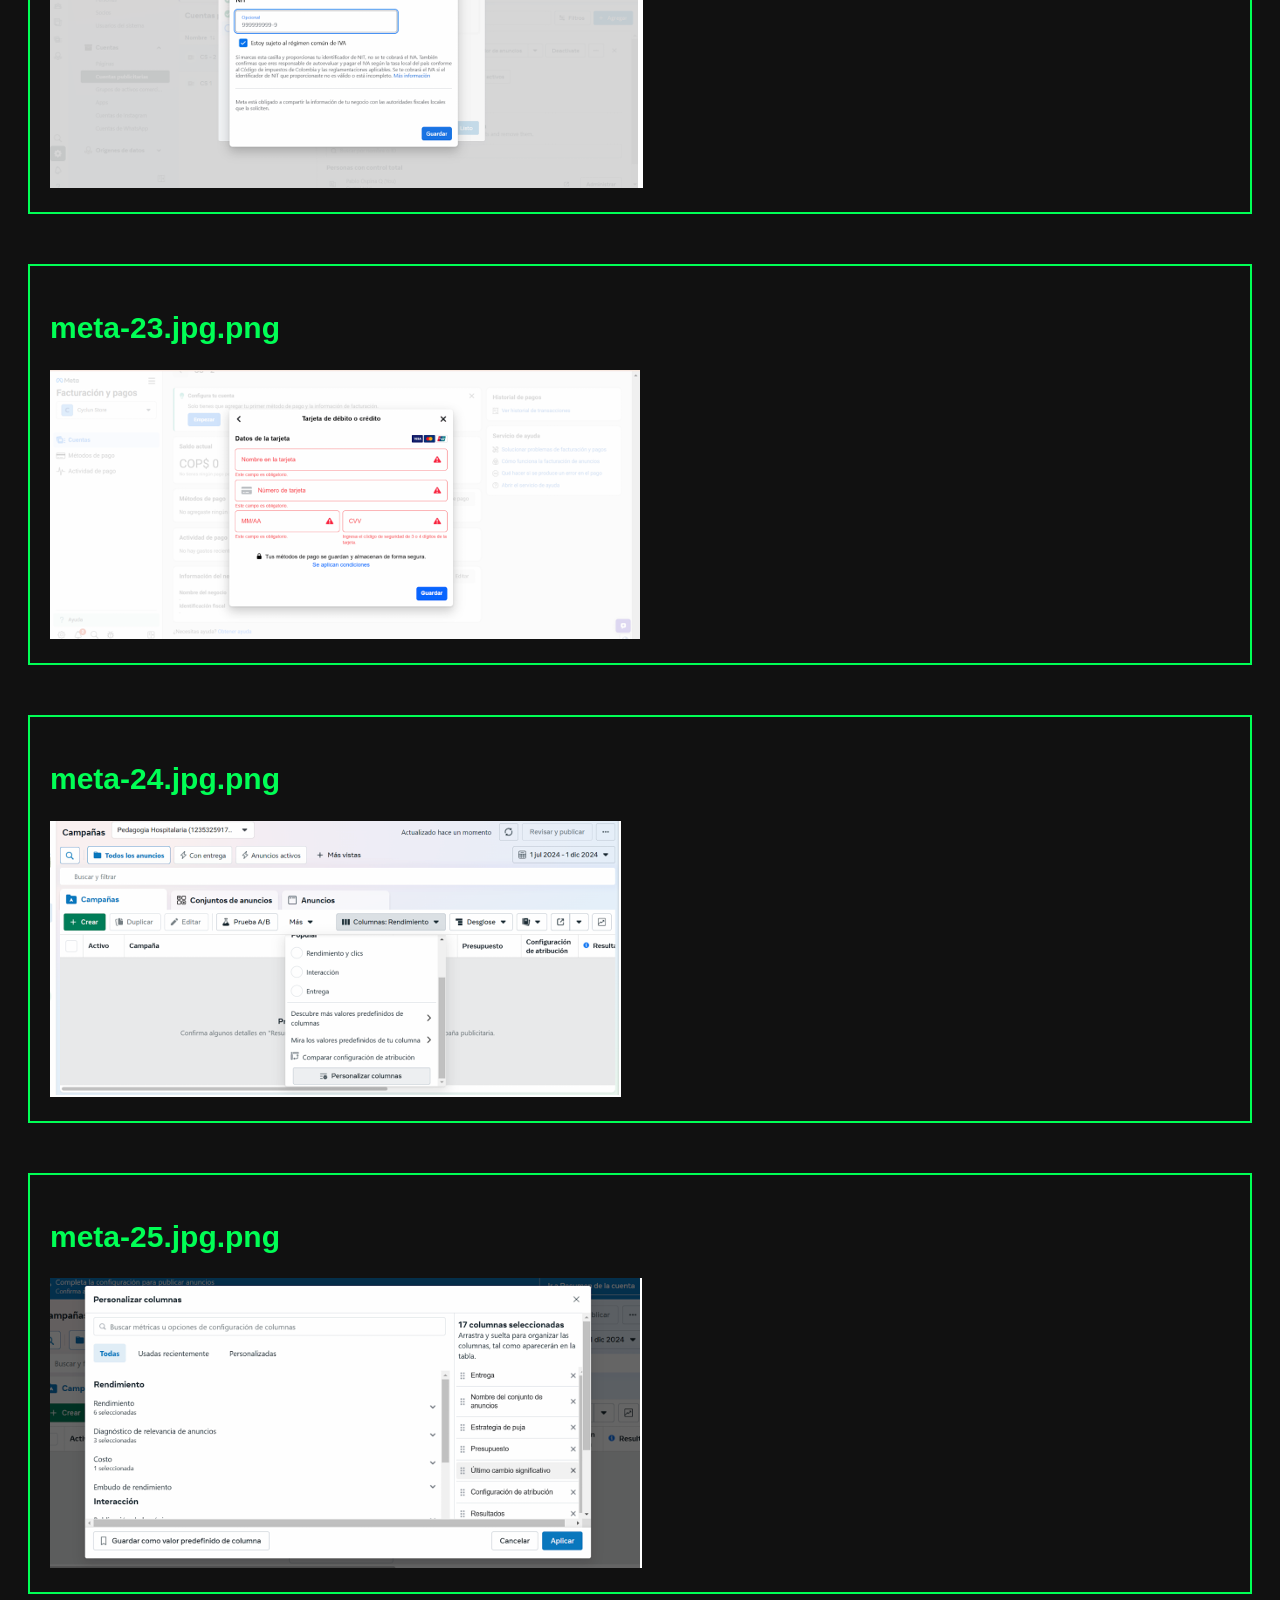
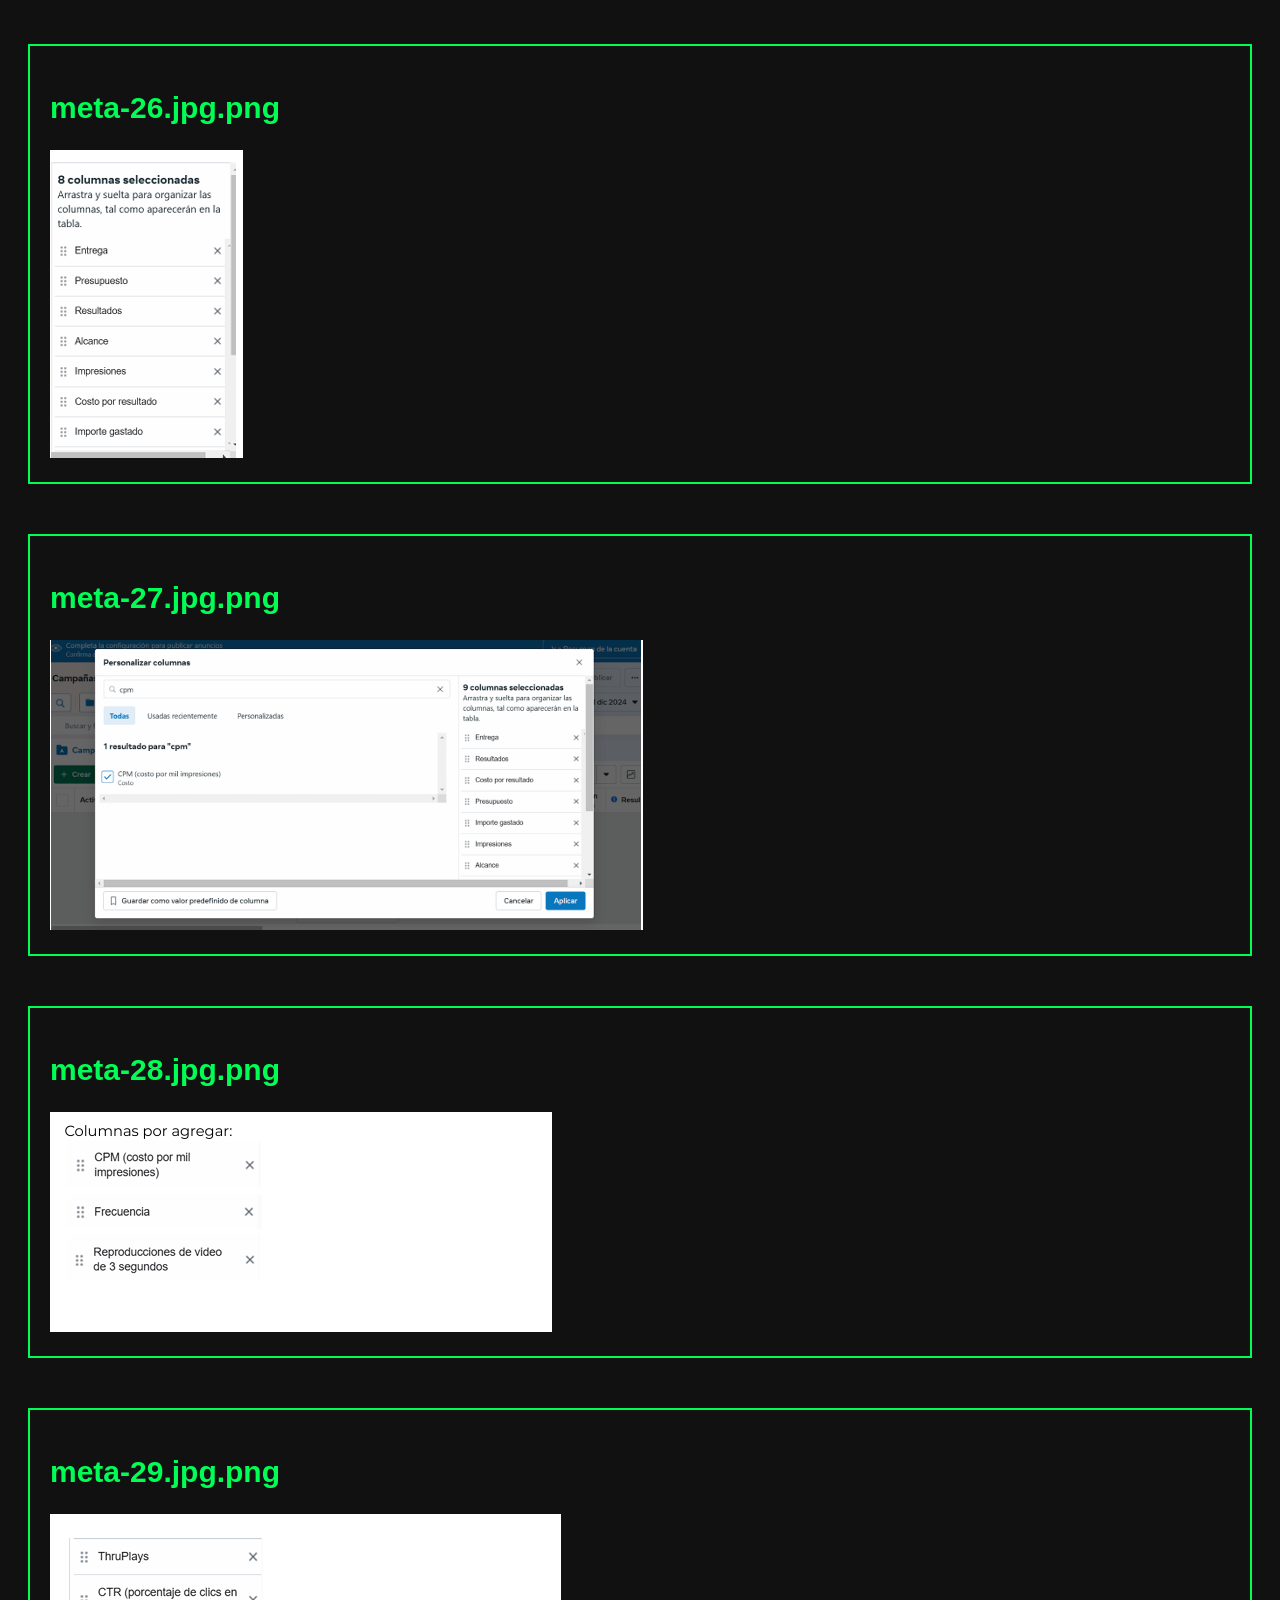
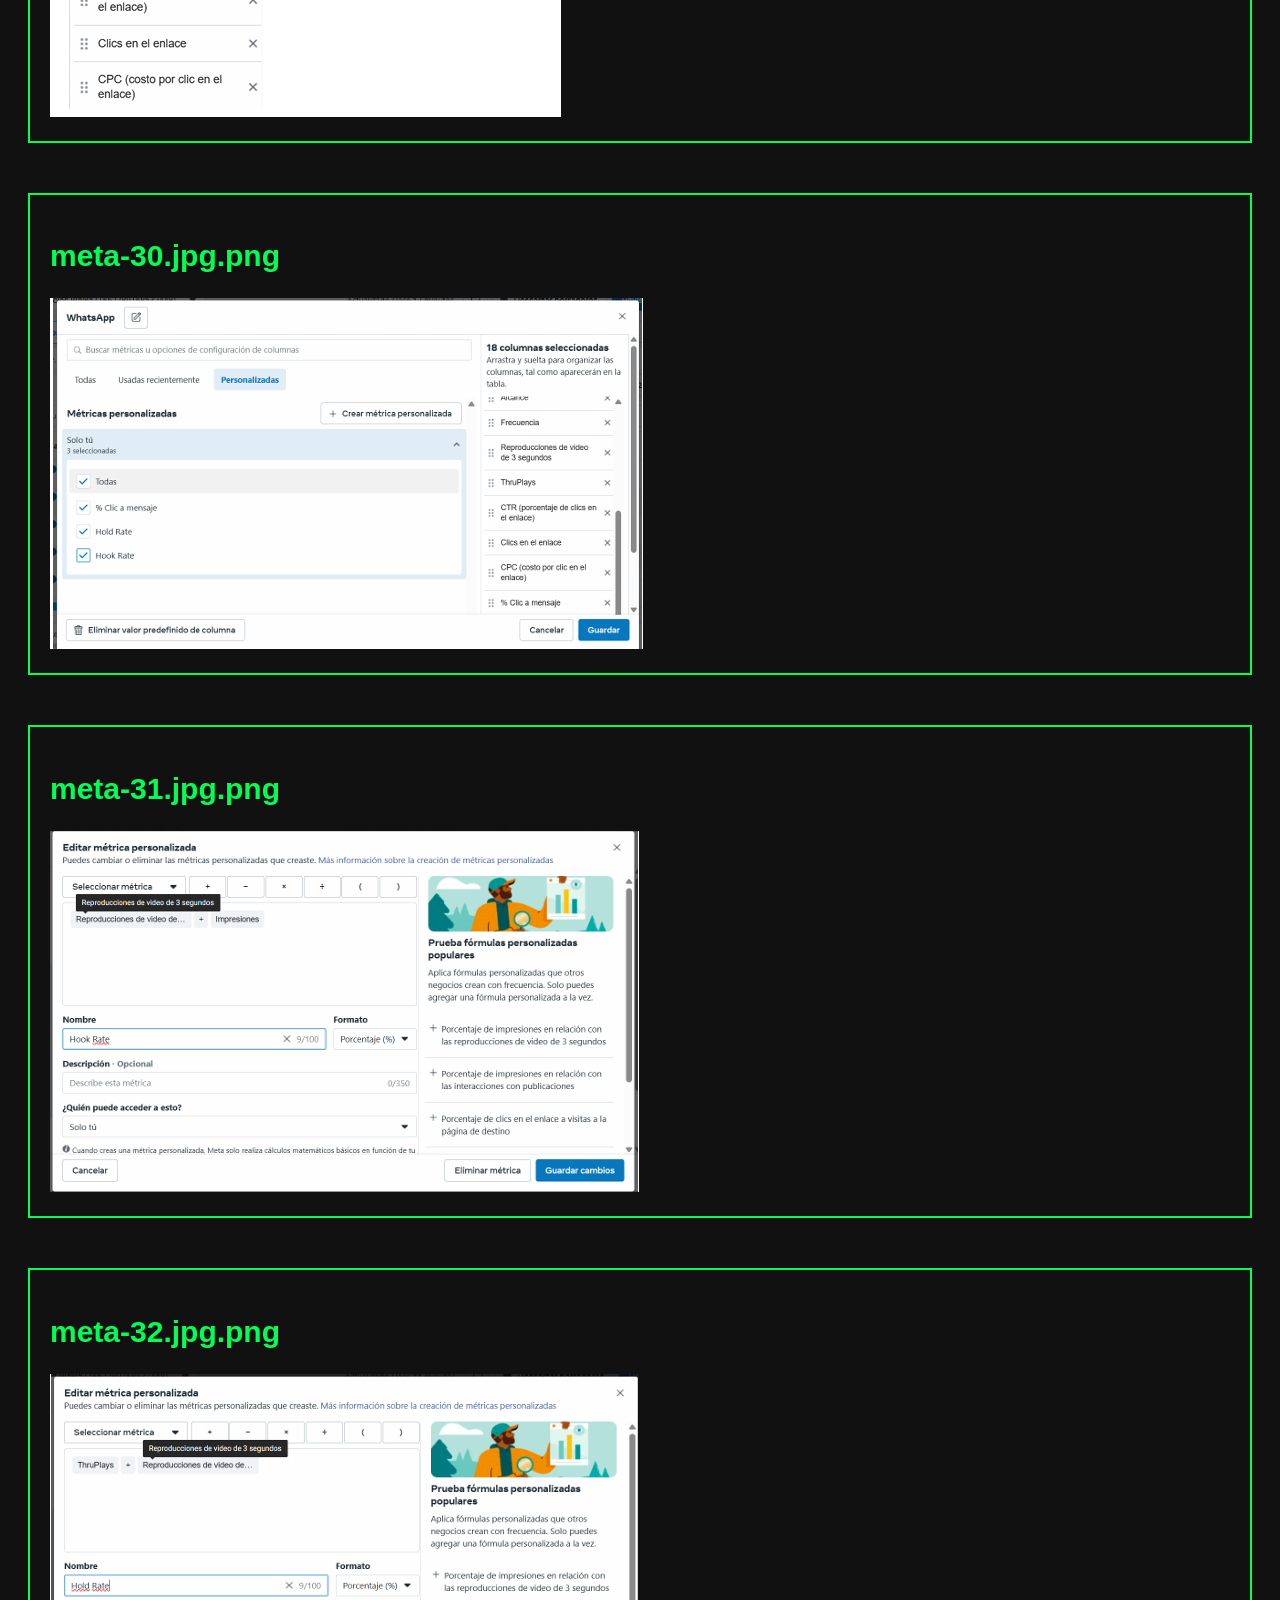
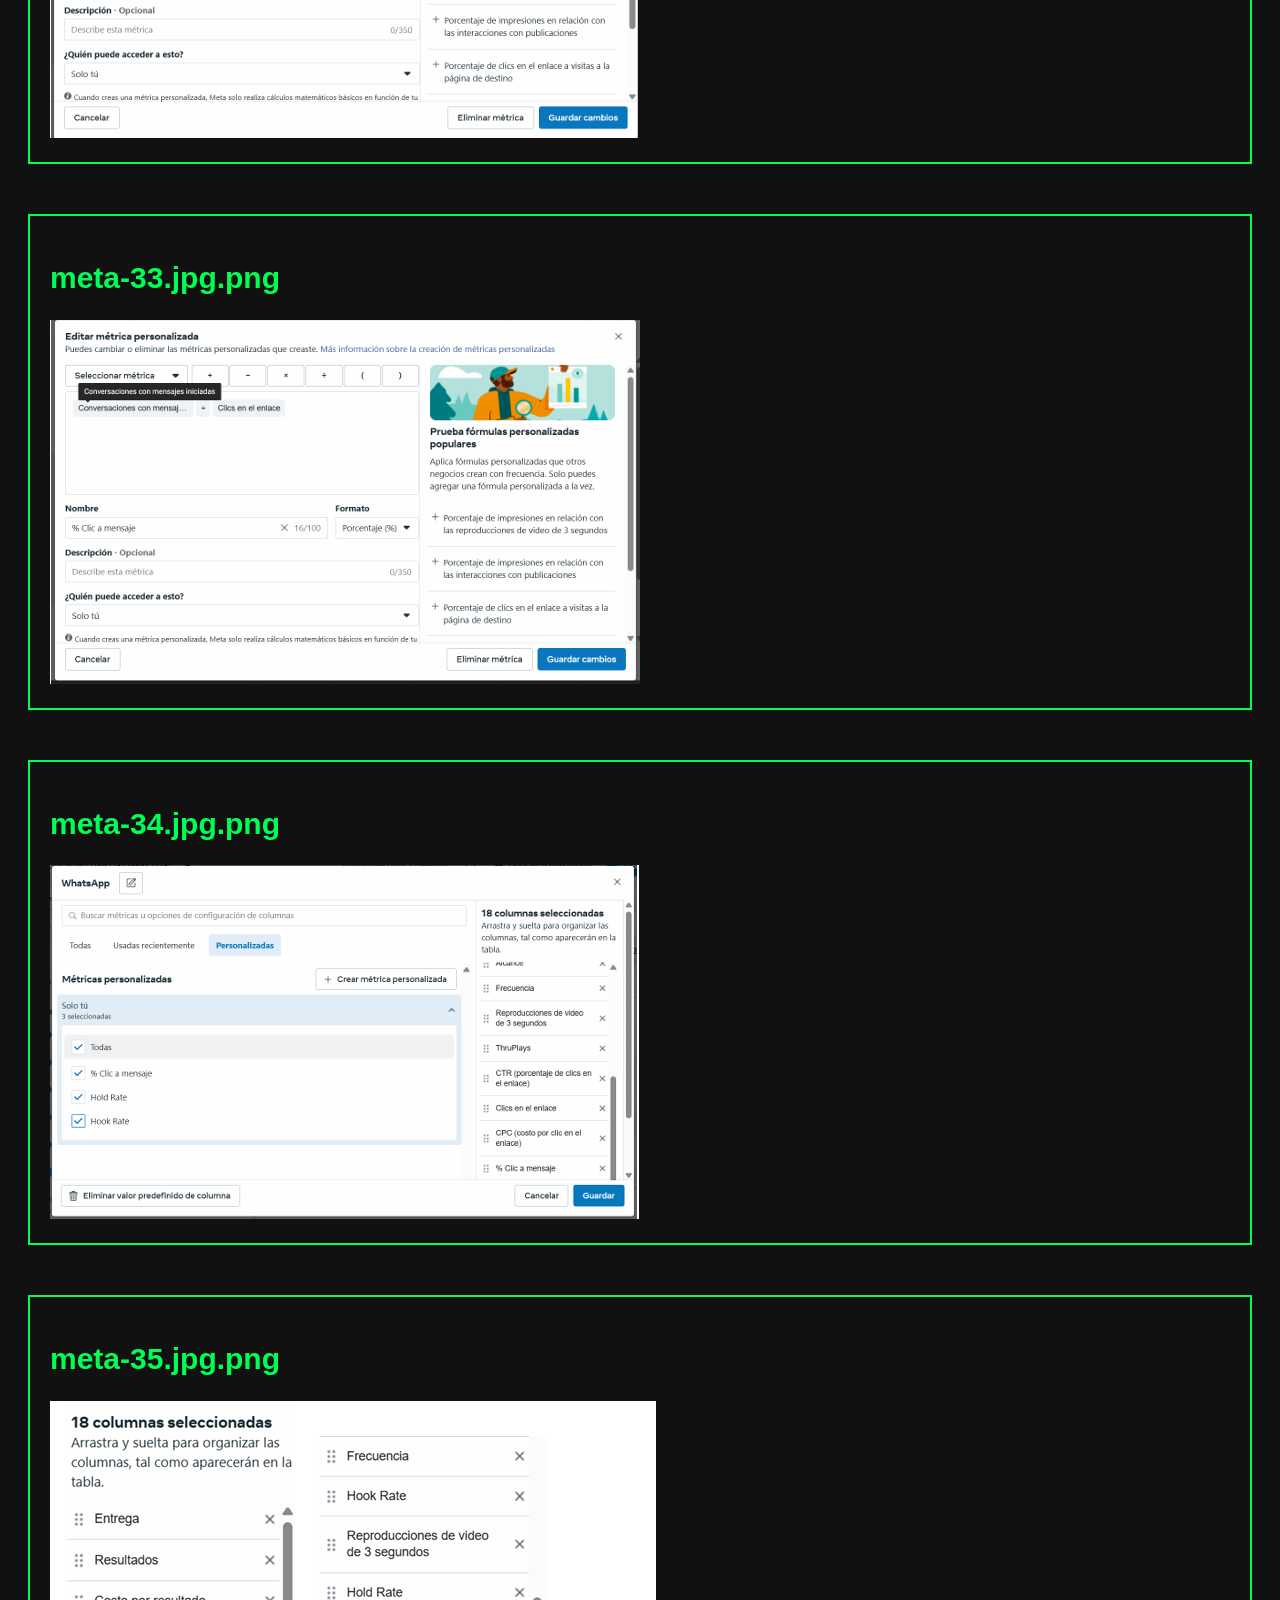
<file: gallery.html>
<!DOCTYPE html>
<html lang="es">
<head>
    <meta charset="UTF-8">
    <style>
        body { background: #111; color: #fff; font-family: sans-serif; padding: 20px; }
        .img-container { margin-bottom: 50px; border: 2px solid #00ff55; padding: 20px; }
        h2 { color: #00ff55; font-size: 30px; }
        img { max-width: 100%; height: auto; }
    </style>
</head>
<body>
    <h1>Galería de Screenshots de Meta Ads</h1>
    <script>
        for(let i=1; i<=37; i++) {
            let num = i.toString().padStart(2, '0');
            document.write(`
                <div class="img-container" id="img-${num}">
                    <h2>meta-${num}.jpg.png</h2>
                    <img src="assets/meta-${num}.jpg.png" alt="meta-${num}">
                </div>
            `);
        }
    </script>
</body>
</html>
</file>
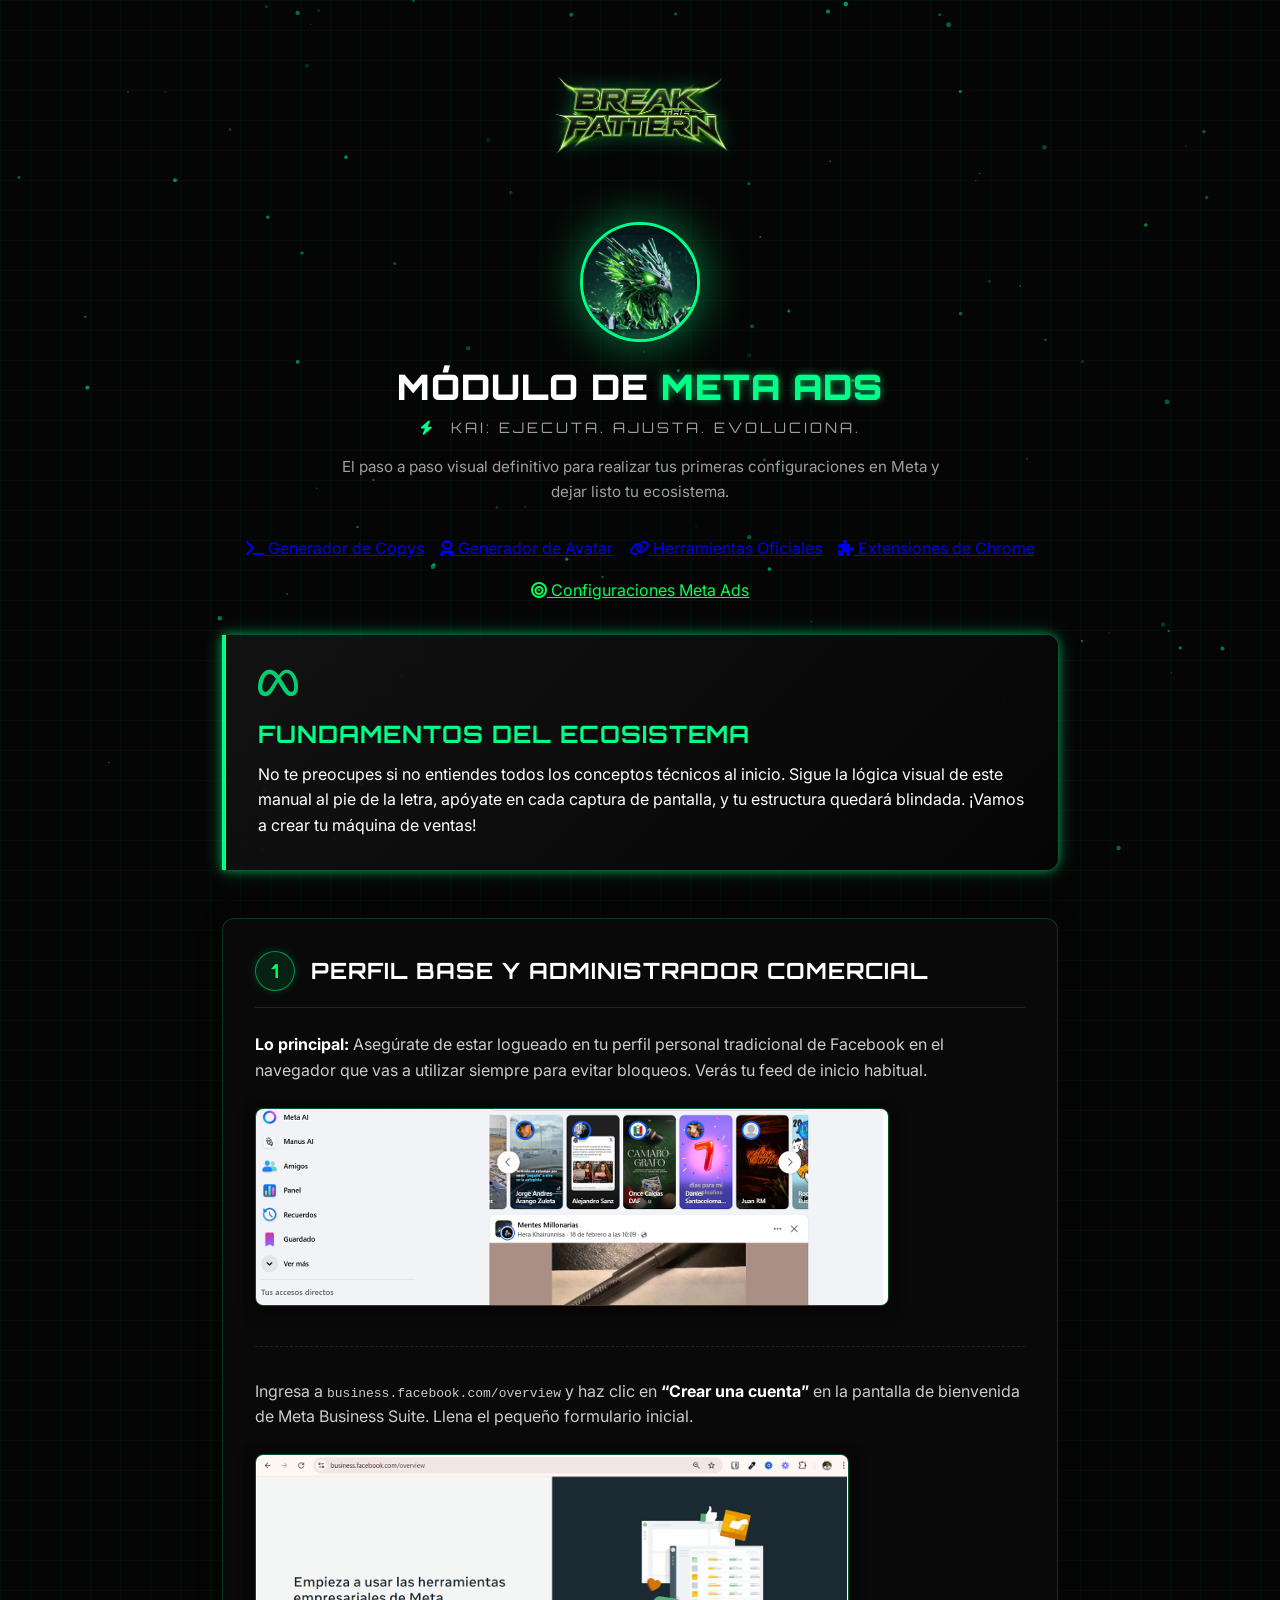
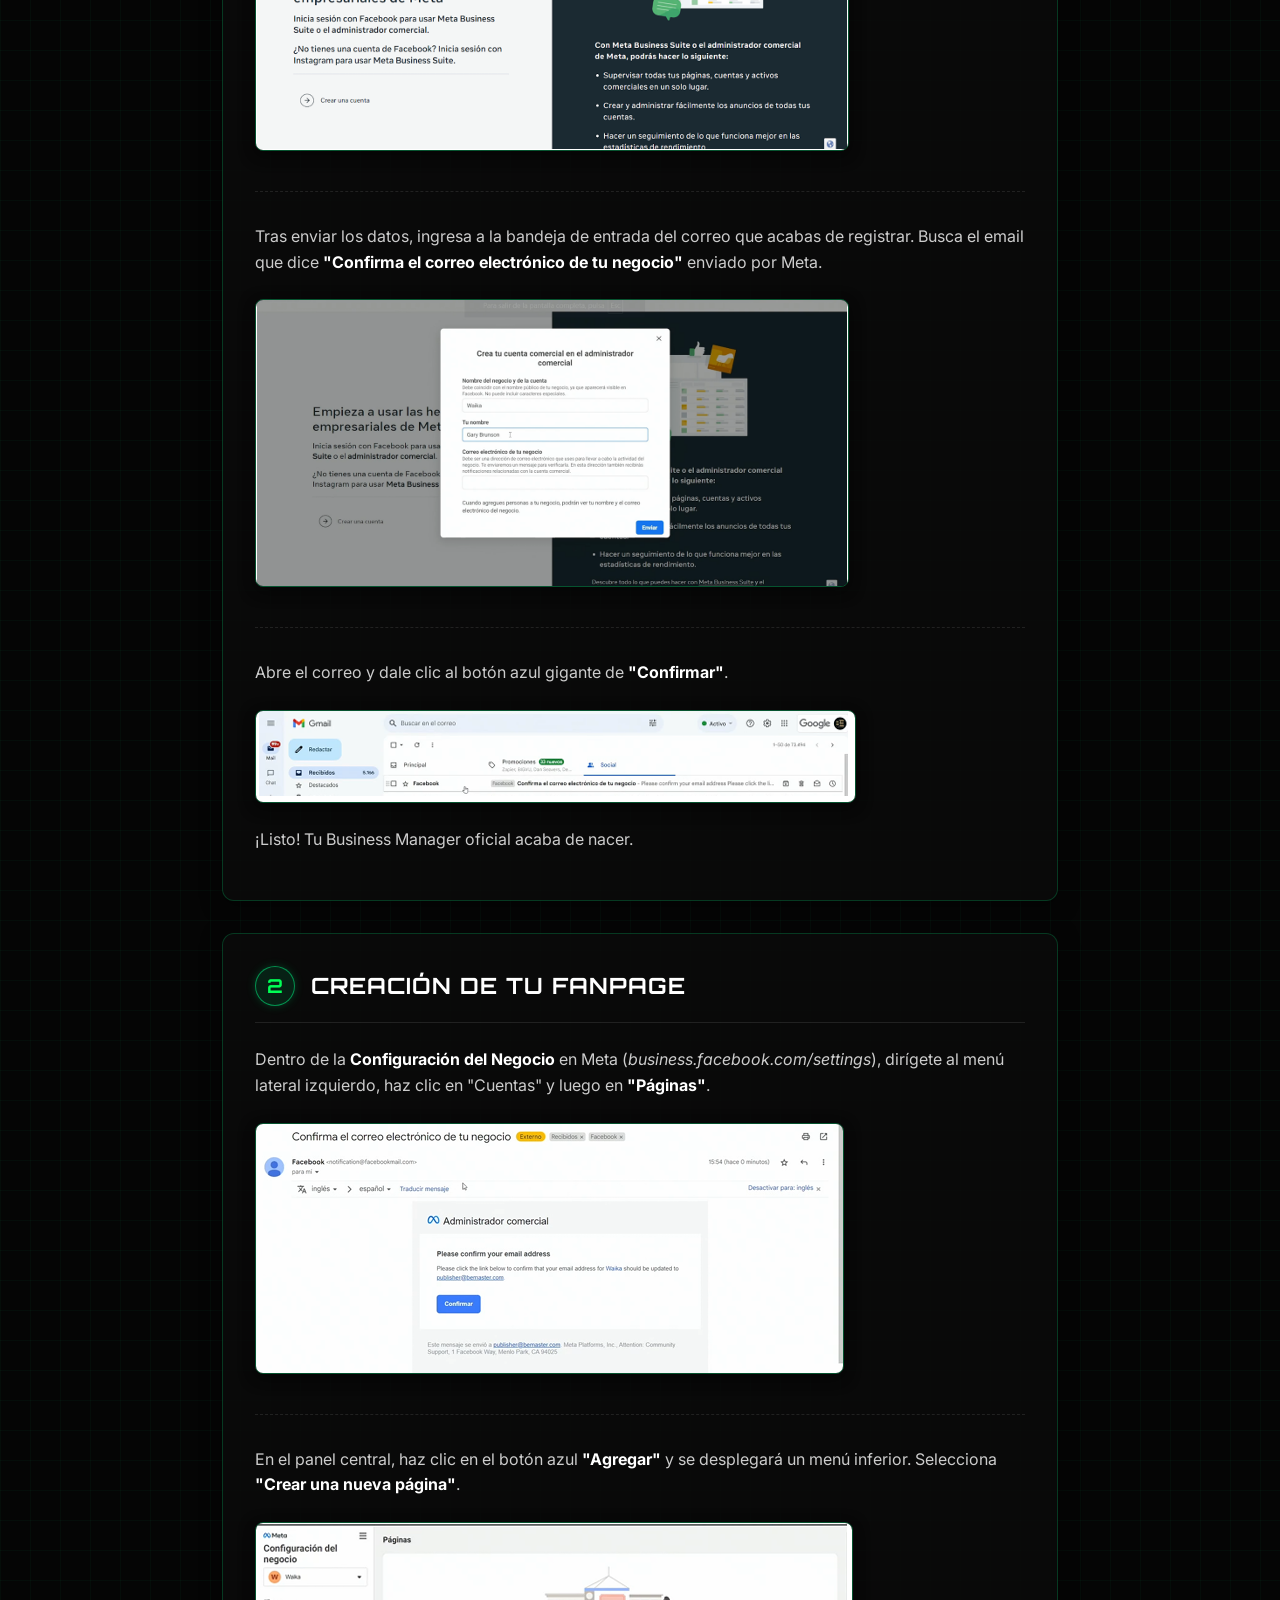
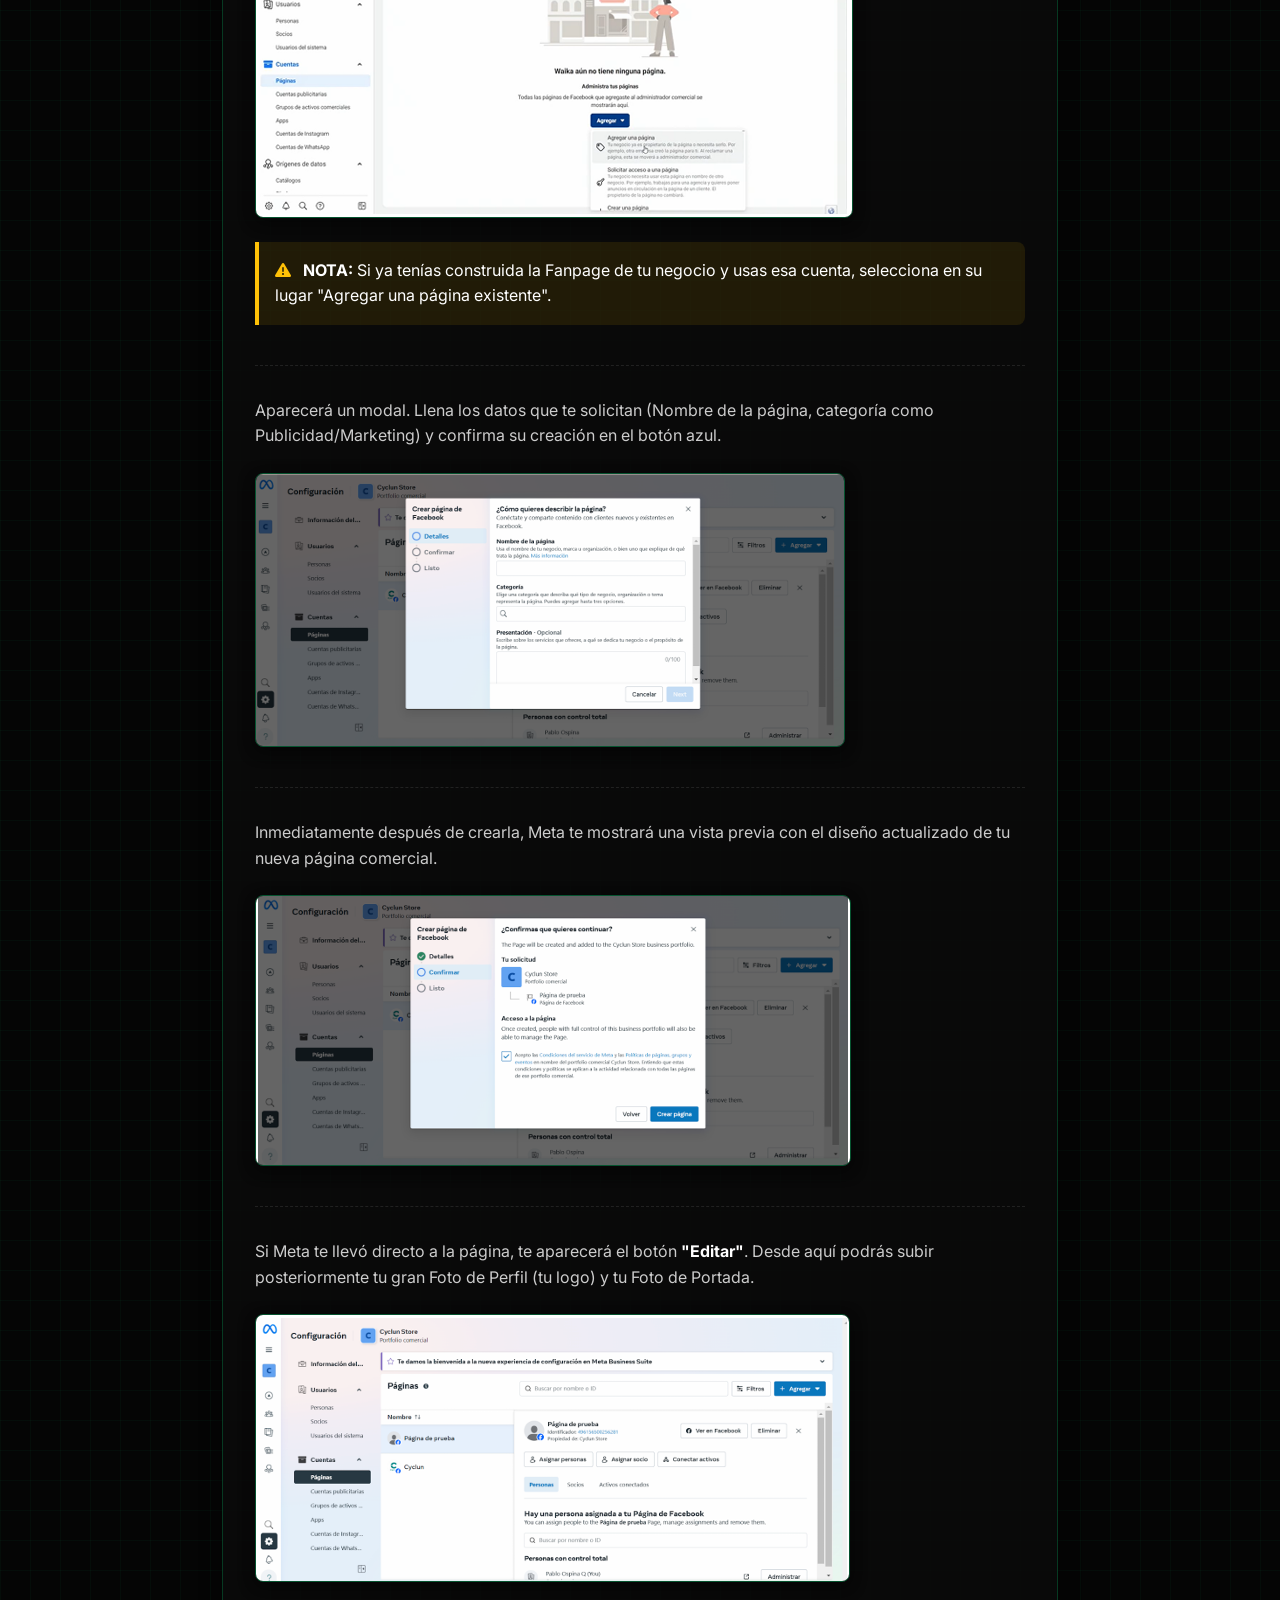
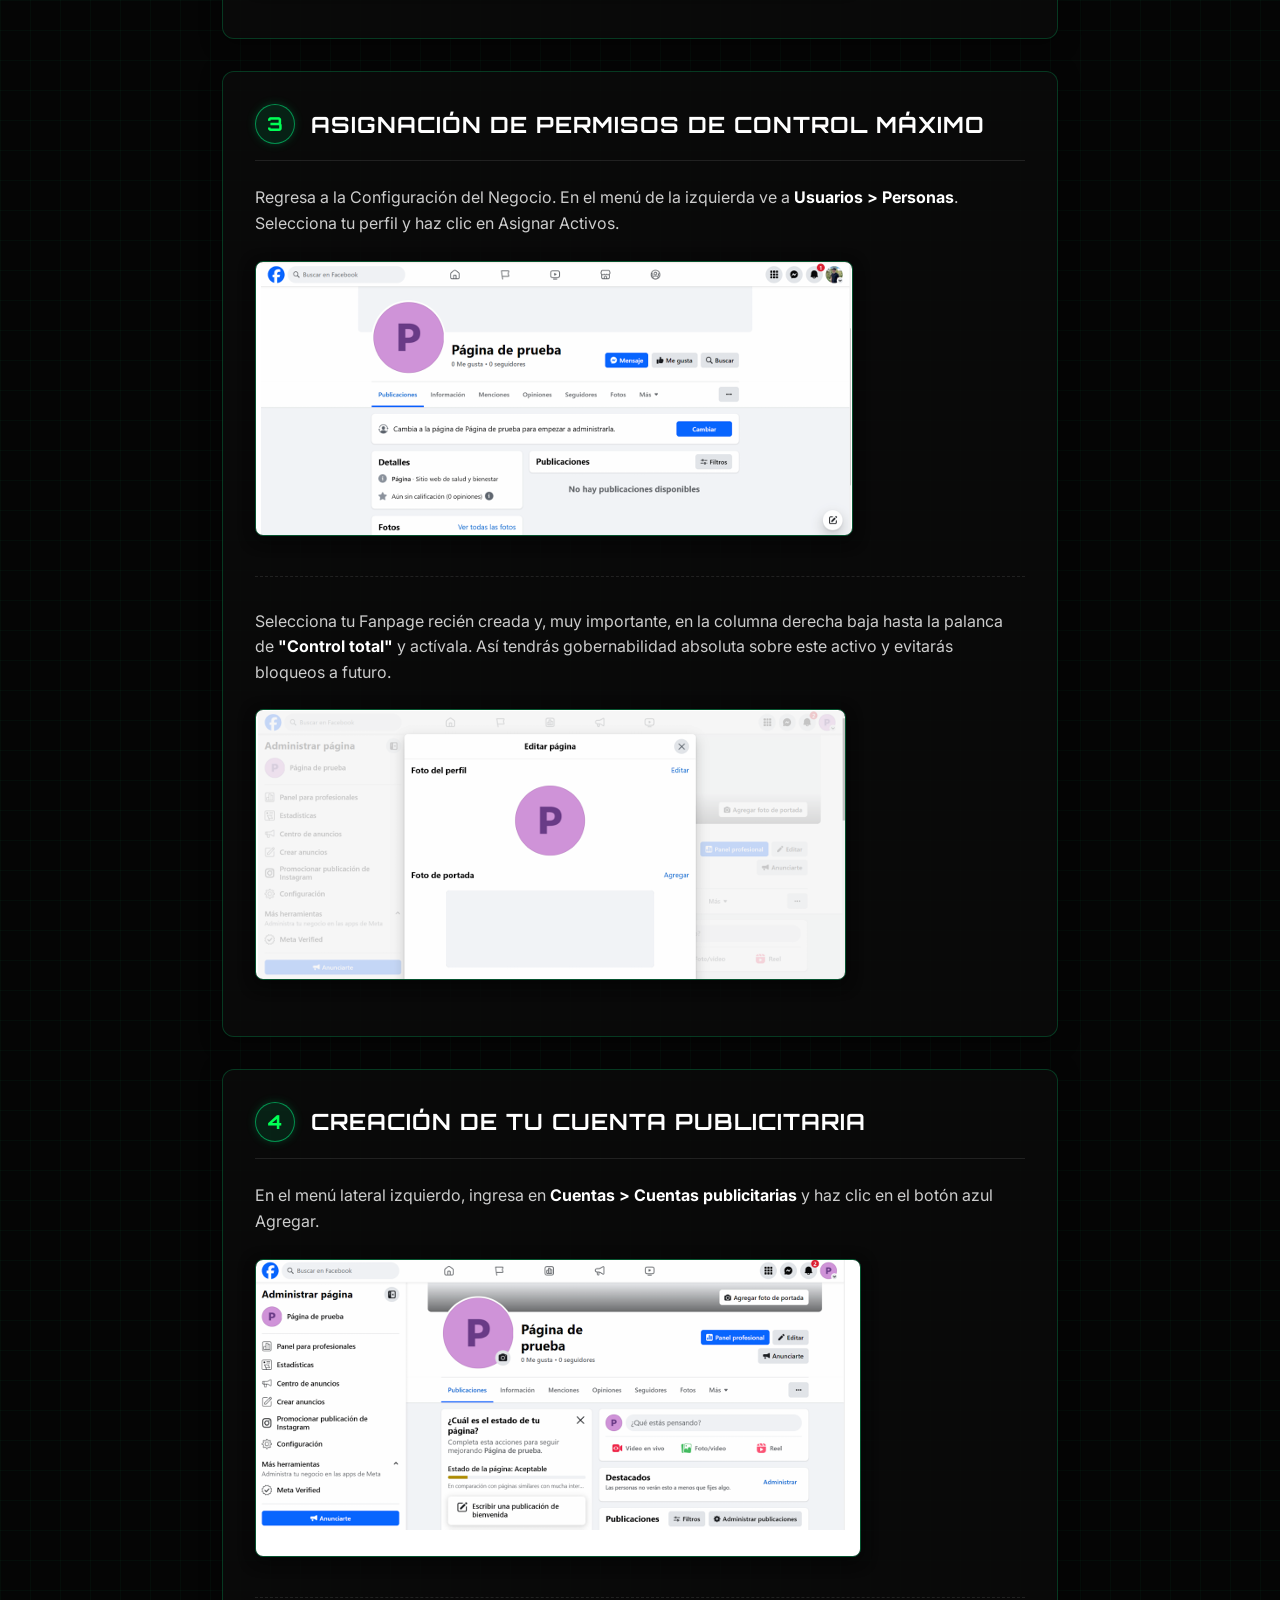
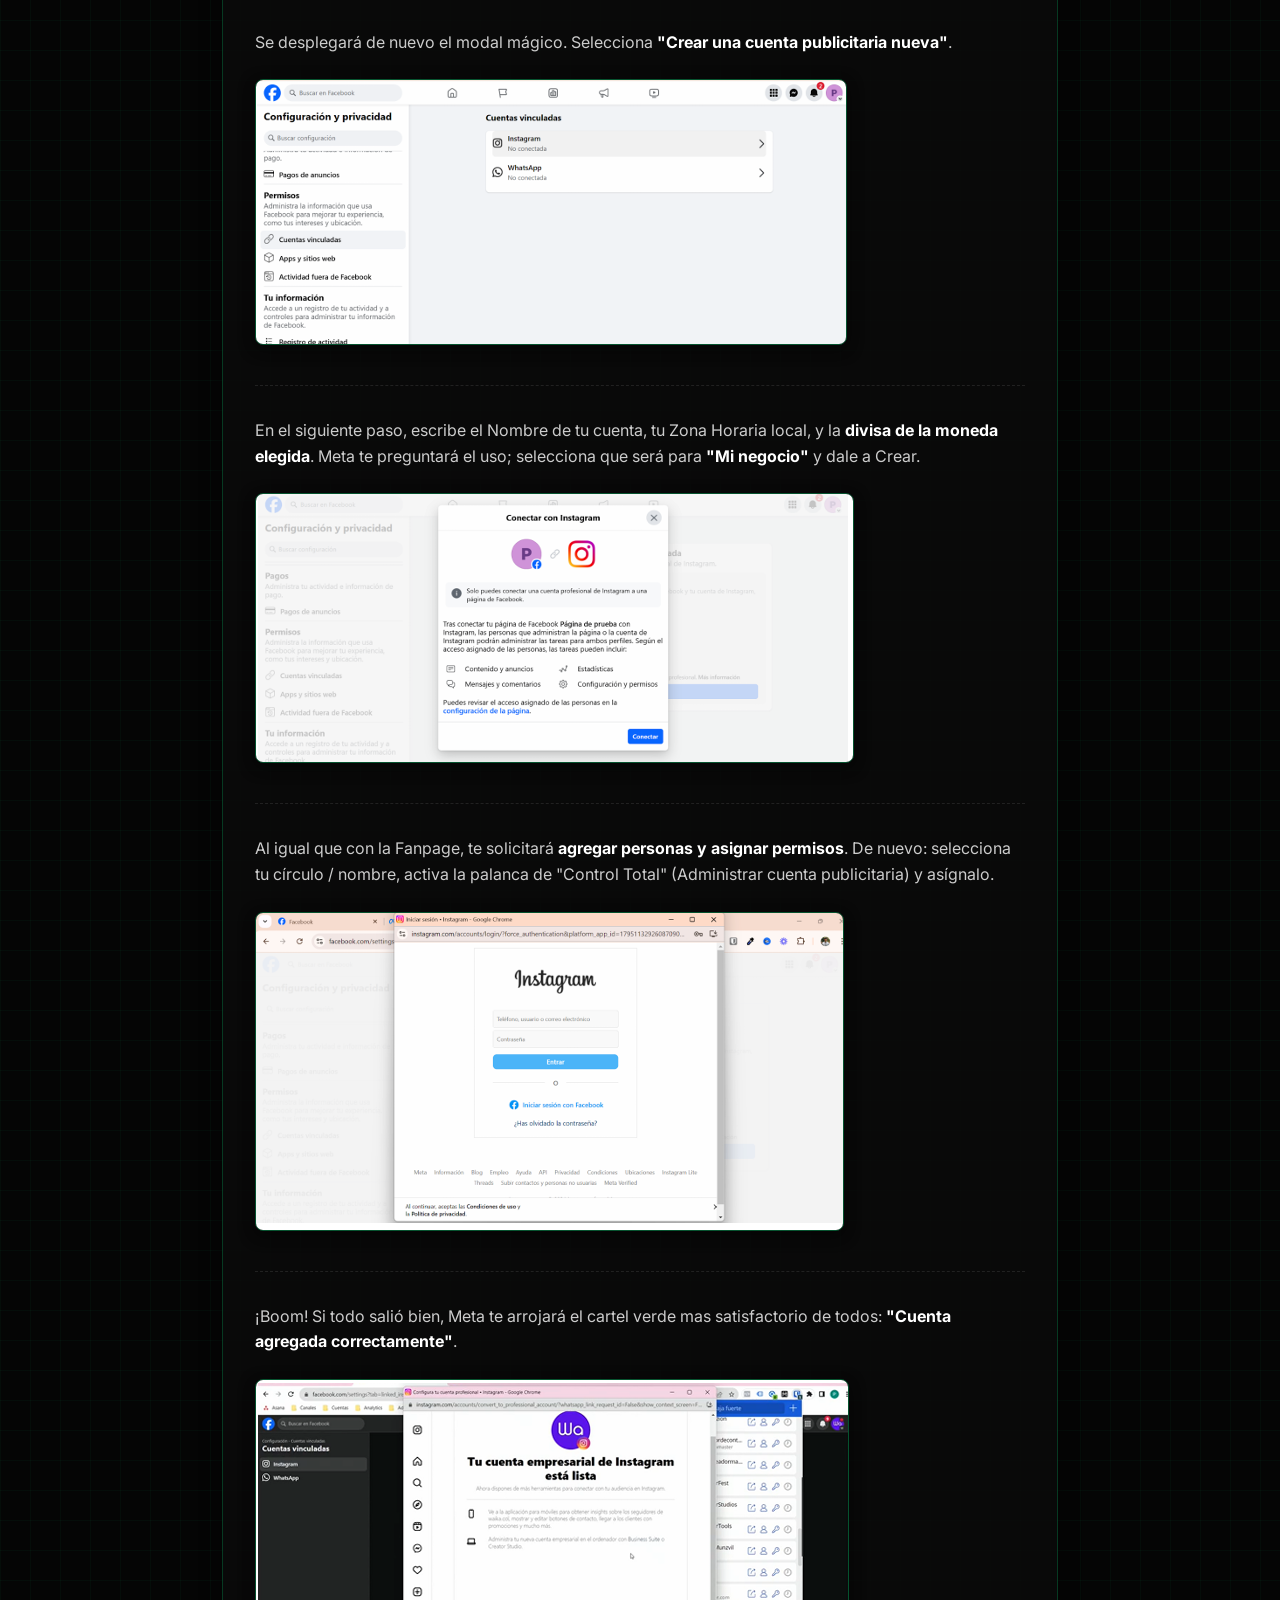
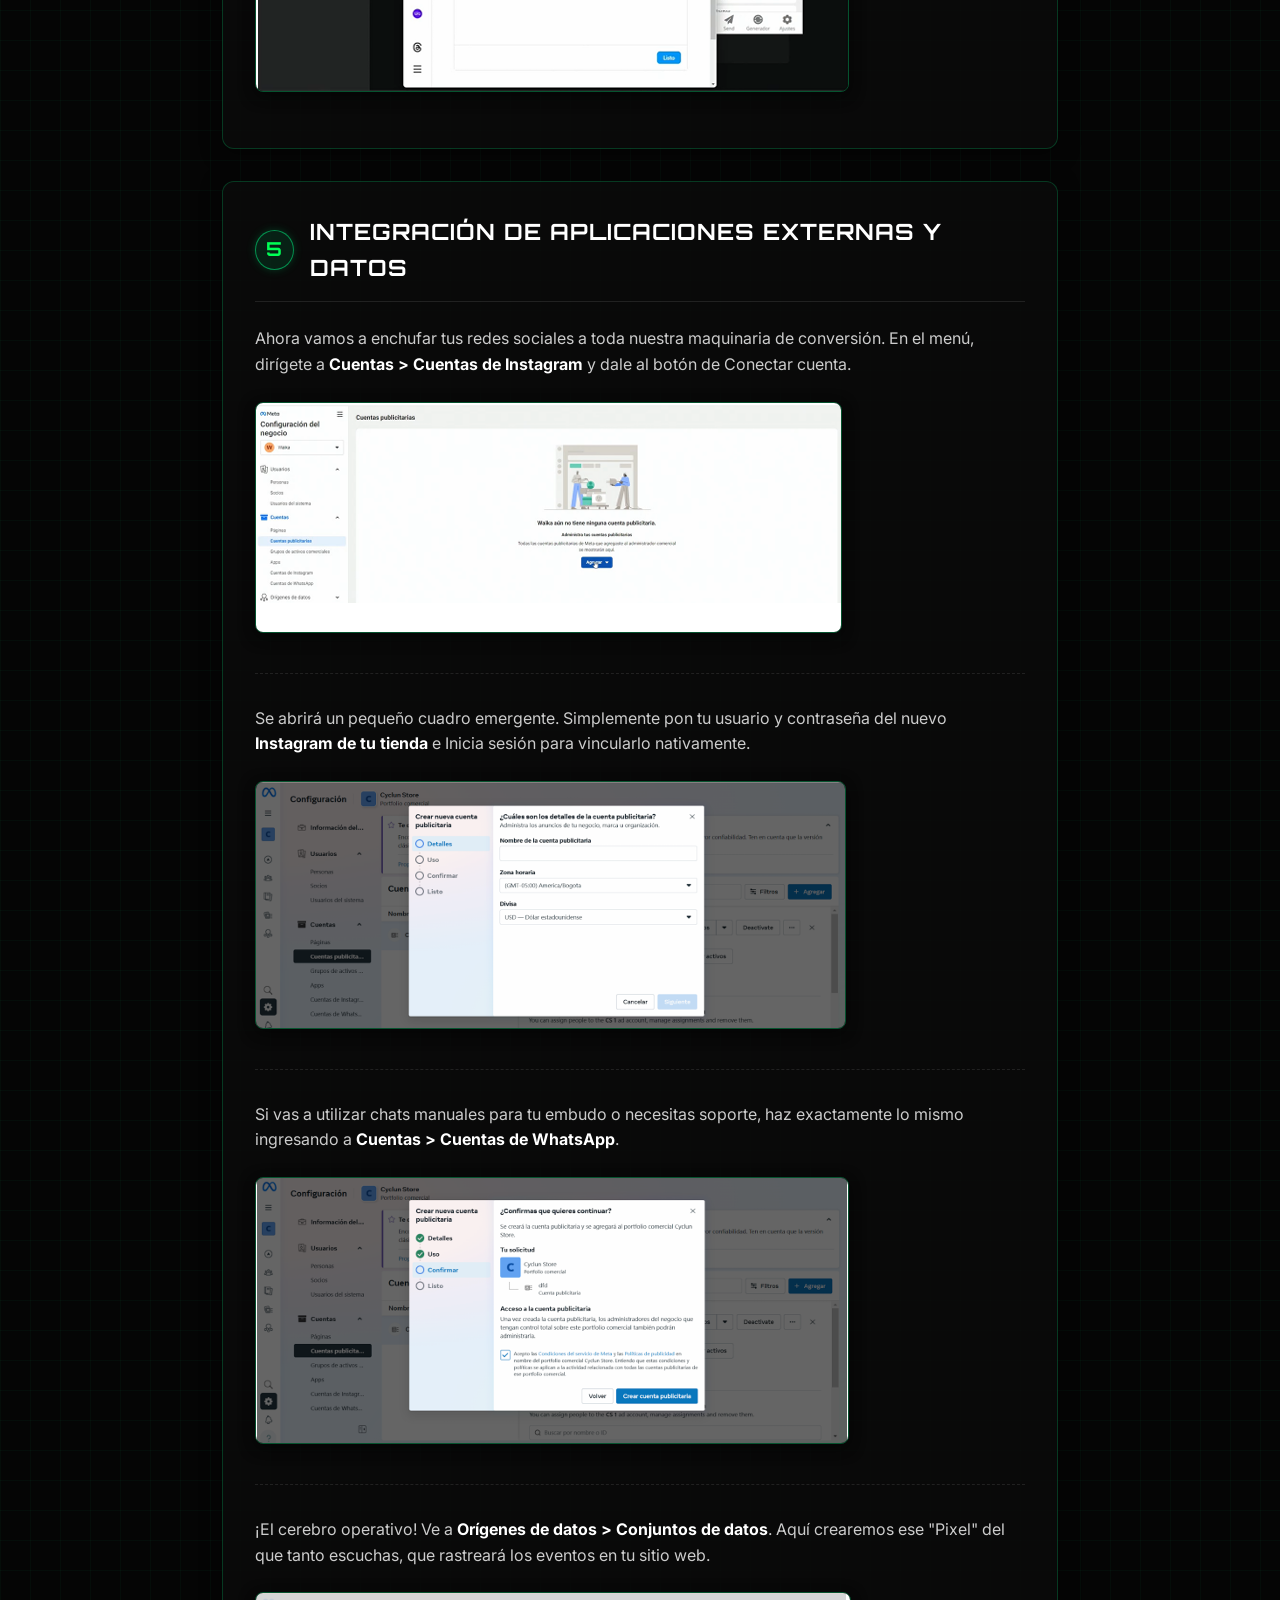
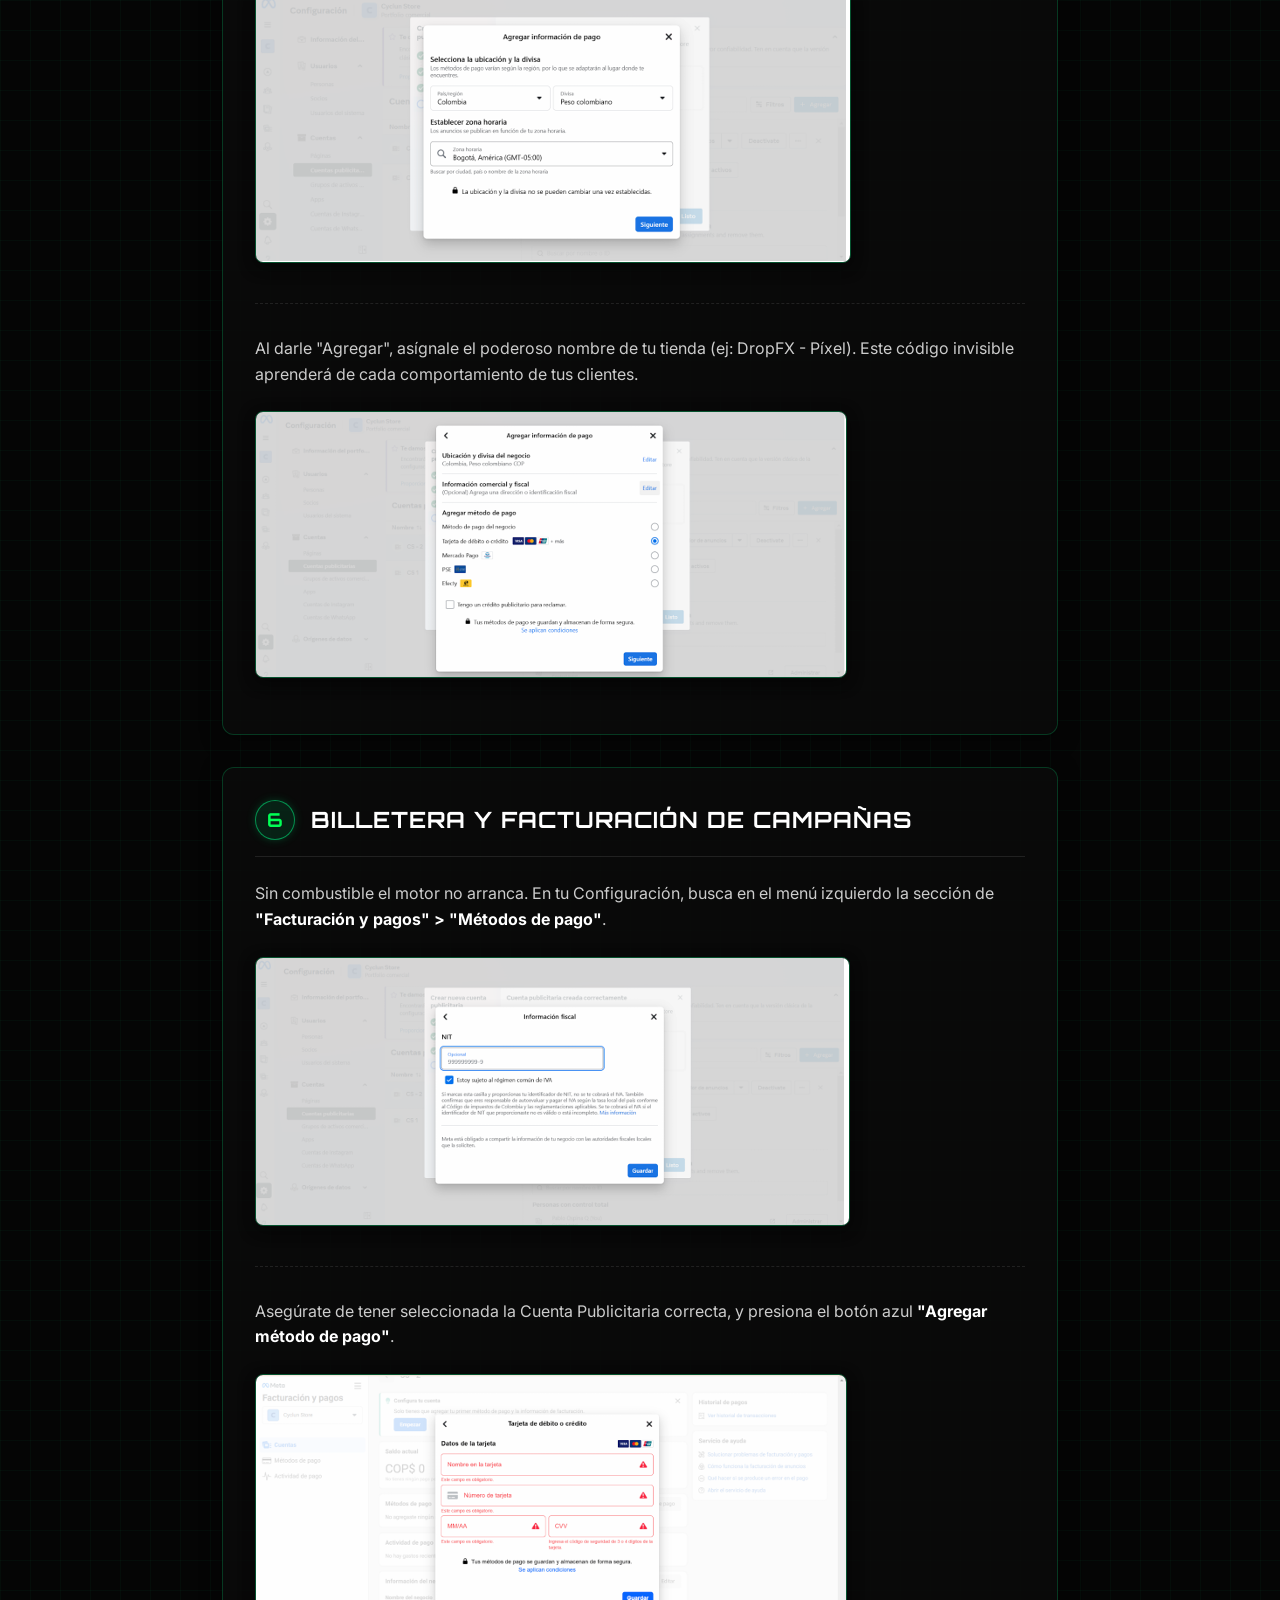
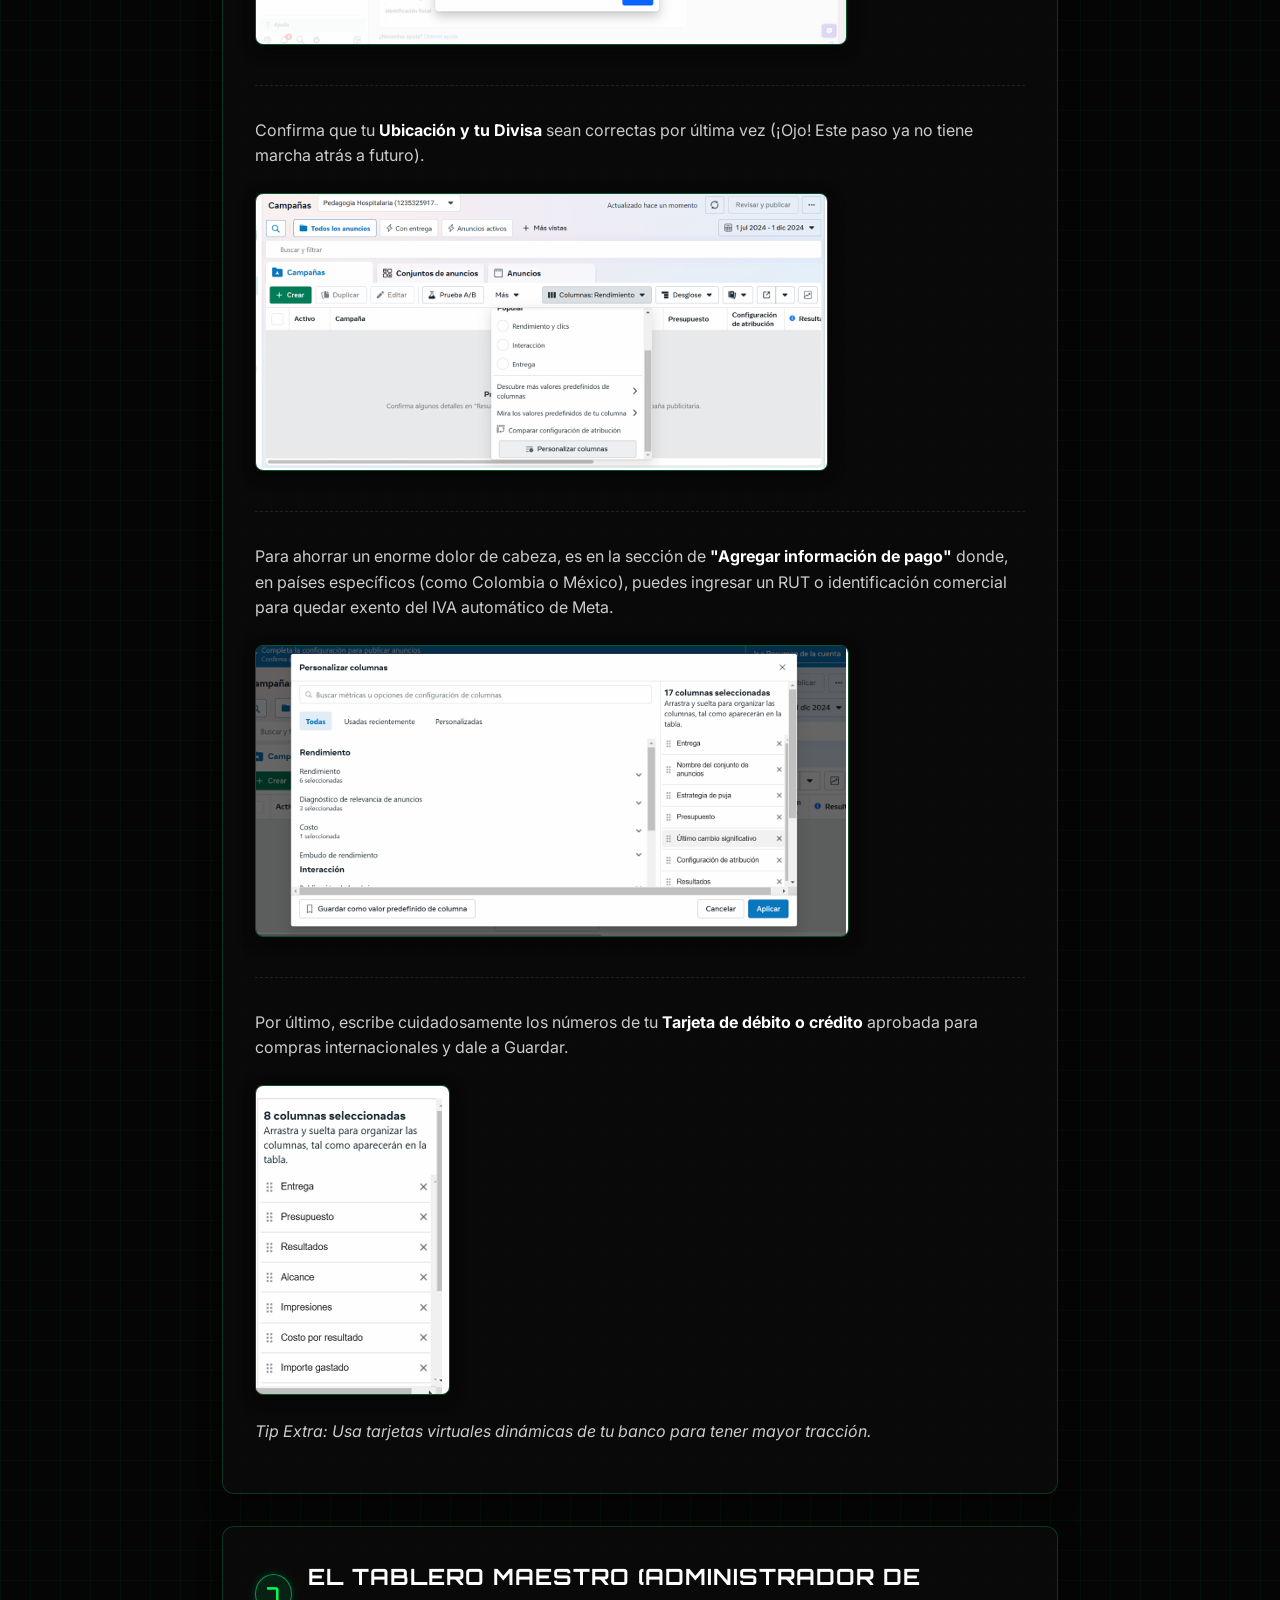
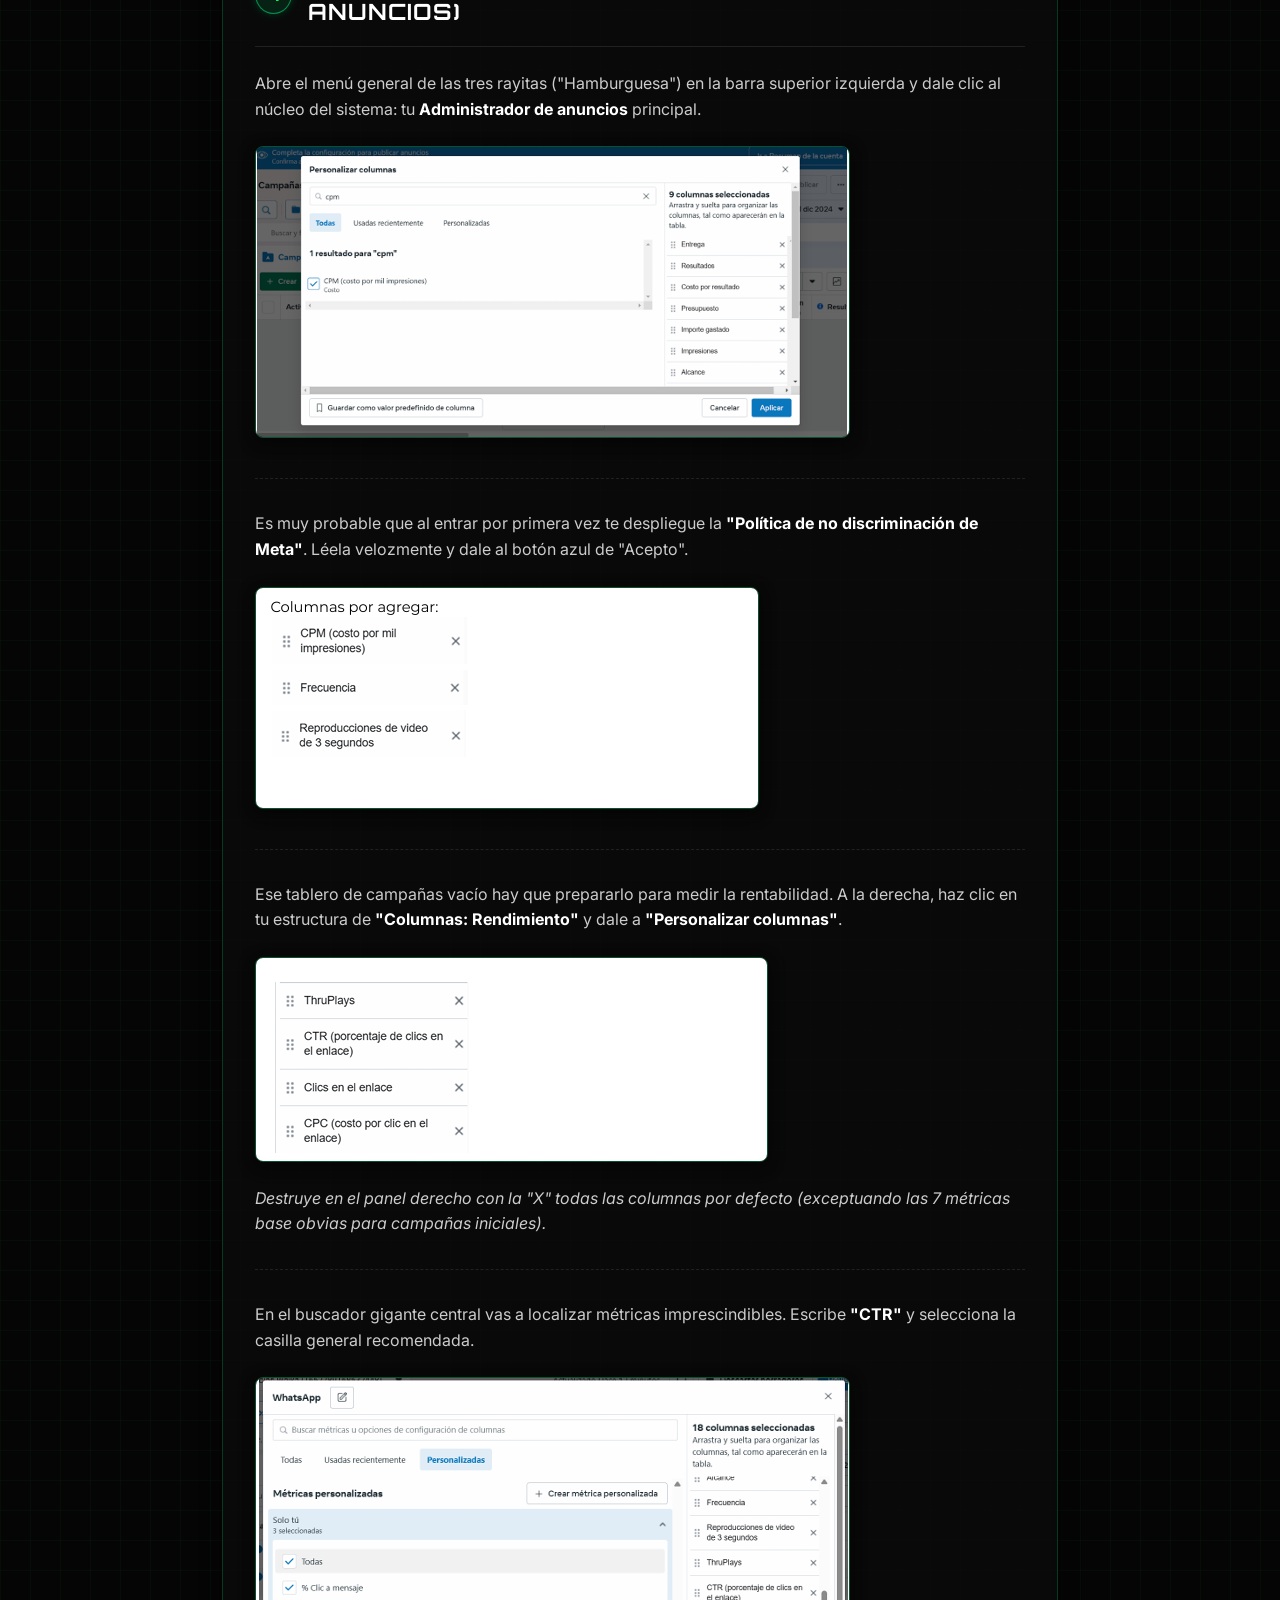
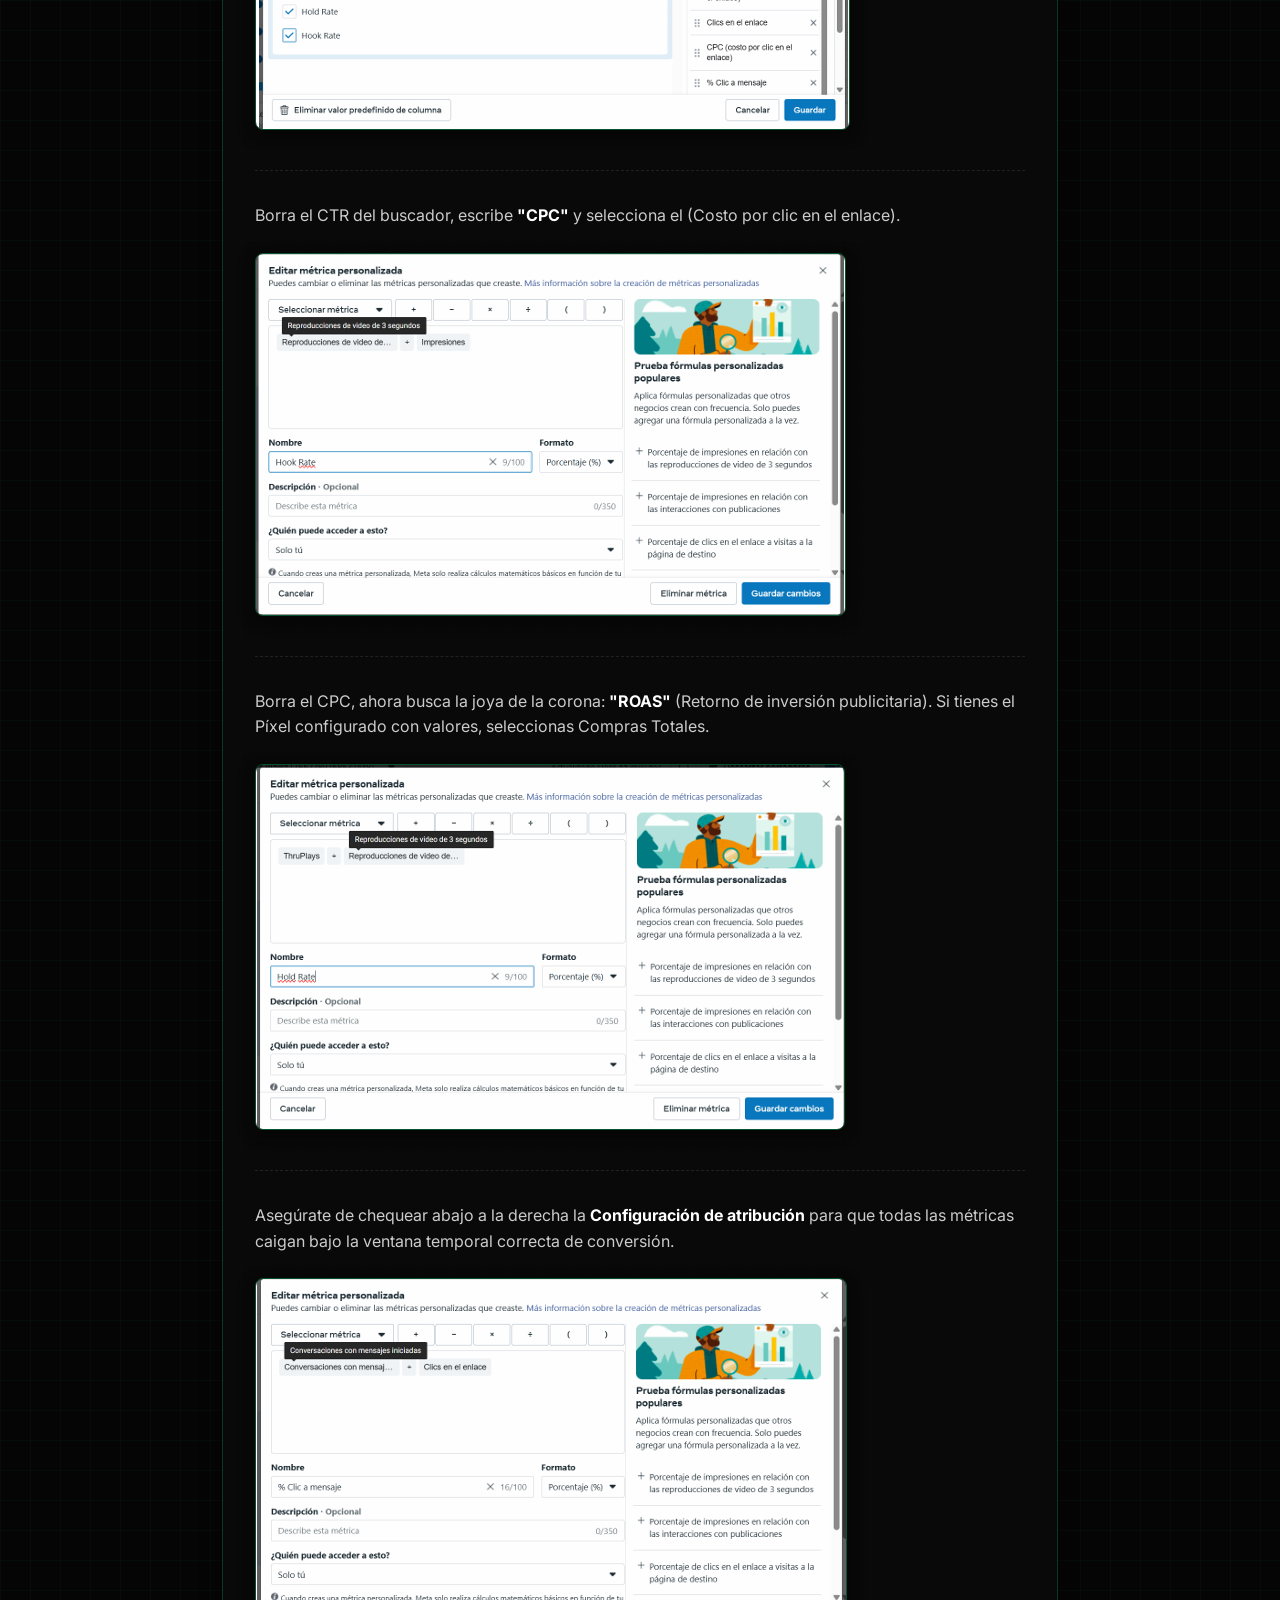
<file: meta-ads.html>
<!DOCTYPE html>
<html lang="es">
<head>
    <meta charset="UTF-8">
    <meta name="viewport" content="width=device-width, initial-scale=1.0">
    <title>Configuraciones Iniciales Meta Ads | Break The Pattern</title>
    <!-- Google Fonts -->
    <link rel="preconnect" href="https://fonts.googleapis.com">
    <link rel="preconnect" href="https://fonts.gstatic.com" crossorigin>
    <link href="https://fonts.googleapis.com/css2?family=Inter:wght@400;500;700&family=Orbitron:wght@500;700;900&display=swap" rel="stylesheet">
    <!-- Font Awesome -->
    <link rel="stylesheet" href="https://cdnjs.cloudflare.com/ajax/libs/font-awesome/6.4.0/css/all.min.css">
    <!-- Main Stylesheet -->
    <link rel="stylesheet" href="styles.css">
    <style>
        .step-card {
            background: rgba(10, 10, 10, 0.8);
            border: 1px solid rgba(0, 255, 136, 0.2);
            border-radius: 12px;
            padding: 2rem;
            margin-bottom: 2rem;
            box-shadow: 0 4px 20px rgba(0, 0, 0, 0.5);
            transition: transform 0.3s ease, box-shadow 0.3s ease;
        }
        .step-card:hover { box-shadow: 0 8px 30px rgba(0, 255, 136, 0.15); border-color: rgba(0, 255, 136, 0.5); }
        .step-number {
            display: inline-flex; align-items: center; justify-content: center;
            width: 40px; height: 40px; background: rgba(0, 255, 136, 0.1);
            color: #00ff55; border-radius: 50%; font-family: 'Orbitron', sans-serif;
            font-weight: 700; font-size: 1.2rem; margin-right: 1rem;
            border: 1px solid rgba(0, 255, 136, 0.5); box-shadow: 0 0 10px rgba(0, 255, 136, 0.2);
        }
        .step-header { display: flex; align-items: center; margin-bottom: 1.5rem; border-bottom: 1px solid rgba(255, 255, 255, 0.1); padding-bottom: 1rem; }
        .step-header h3 { margin: 0; font-size: 1.4rem; color: #fff; text-transform: uppercase; }
        .step-content p { color: #ccc; line-height: 1.6; margin-bottom: 1rem; }
        .step-content strong { color: #fff; }
        .important-note { background: rgba(255, 193, 7, 0.1); border-left: 4px solid #ffc107; padding: 1rem; border-radius: 0 8px 8px 0; margin: 1.5rem 0; }
        .important-note p { margin: 0; color: #fff !important; }
        .important-note i { color: #ffc107; margin-right: 0.5rem; }
        .real-img { max-width: 100%; height: auto; border-radius: 8px; border: 1px solid rgba(0, 255, 136, 0.3); margin: 1.5rem 0; box-shadow: 0 4px 15px rgba(0,0,0,0.5); display: block; }
        .step-item { margin-bottom: 2rem; padding-bottom: 1rem; border-bottom: 1px dashed rgba(255, 255, 255, 0.1); }
        .step-item:last-child { border-bottom: none; margin-bottom: 0; padding-bottom: 0; }
    </style>
</head>
<body class="grid-bg">
    <canvas id="particleCanvas"></canvas>
    <div class="container links-container">
        
        <header class="header" style="margin-bottom: 2rem;">
            <div class="logo-container" style="margin-bottom: 1rem;">
                <img src="assets/logo.png" alt="Break The Pattern Logo" class="brand-logo" style="max-width: 250px;">
            </div>
            <div class="kai-avatar-container" style="width: 120px; height: 120px;">
                <div class="avatar-glow"></div>
                <img src="assets/avatar.jpg" alt="Kai Avatar" class="kai-avatar">
            </div>
            <div class="header-text">
                <h1 class="main-title" style="font-size: 2.2rem; margin-top: 1rem;">MÓDULO DE <span class="text-glow">META ADS</span></h1>
                <p class="kai-message" style="margin-top: 0.5rem;"><i class="fa-solid fa-bolt"></i> KAI: EJECUTA. AJUSTA. EVOLUCIONA.</p>
                <p class="text-gray" style="margin-top: 1rem; max-width: 600px; margin-left: auto; margin-right: auto;">
                    El paso a paso visual definitivo para realizar tus primeras configuraciones en Meta y dejar listo tu ecosistema.
                </p>
            </div>
            <div class="nav-links" style="margin-top: 2rem; display: flex; justify-content: center; gap: 1rem; flex-wrap: wrap;">
                <a href="index.html" class="nav-btn"><i class="fa-solid fa-terminal"></i> Generador de Copys</a>
                <a href="avatar.html" class="nav-btn"><i class="fa-solid fa-user-astronaut"></i> Generador de Avatar</a>
                <a href="enlaces.html" class="nav-btn"><i class="fa-solid fa-link"></i> Herramientas Oficiales</a>
                <a href="extensiones.html" class="nav-btn"><i class="fa-solid fa-puzzle-piece"></i> Extensiones de Chrome</a>
                <a href="meta-ads.html" class="nav-btn" style="border-color: #00ff55; color: #00ff55;"><i class="fa-solid fa-bullseye"></i> Configuraciones Meta Ads</a>
            </div>
        </header>

        <main>
            <div class="intro-box mb-5">
                <i class="fa-brands fa-meta prompt-icon"></i>
                <h2>FUNDAMENTOS DEL ECOSISTEMA</h2>
                <p>No te preocupes si no entiendes todos los conceptos técnicos al inicio. Sigue la lógica visual de este manual al pie de la letra, apóyate en cada captura de pantalla, y tu estructura quedará blindada. ¡Vamos a crear tu máquina de ventas!</p>
            </div>

            <!-- PASO 1 -->
            <div class="step-card">
                <div class="step-header">
                    <div class="step-number">1</div>
                    <h3>Perfil Base y Administrador Comercial</h3>
                </div>
                <div class="step-content">
                    <div class="step-item">
                        <p><strong>Lo principal:</strong> Asegúrate de estar logueado en tu perfil personal tradicional de Facebook en el navegador que vas a utilizar siempre para evitar bloqueos. Verás tu feed de inicio habitual.</p>
                        <img src="assets/meta-01.jpg.png" class="real-img" alt="Inicio FB">
                    </div>
                    <div class="step-item">
                        <p>Ingresa a <code>business.facebook.com/overview</code> y haz clic en <strong>“Crear una cuenta”</strong> en la pantalla de bienvenida de Meta Business Suite. Llena el pequeño formulario inicial.</p>
                        <img src="assets/meta-02.jpg.png" class="real-img" alt="Meta Business Suite">
                    </div>
                    <div class="step-item">
                        <p>Tras enviar los datos, ingresa a la bandeja de entrada del correo que acabas de registrar. Busca el email que dice <strong>"Confirma el correo electrónico de tu negocio"</strong> enviado por Meta.</p>
                        <img src="assets/meta-03.jpg.png" class="real-img" alt="Email Confirmacion Bandeja">
                    </div>
                    <div class="step-item">
                        <p>Abre el correo y dale clic al botón azul gigante de <strong>"Confirmar"</strong>.</p>
                        <img src="assets/meta-04.jpg.png" class="real-img" alt="Boton Confirmar">
                        <p>¡Listo! Tu Business Manager oficial acaba de nacer.</p>
                    </div>
                </div>
            </div>

            <!-- PASO 2 -->
            <div class="step-card">
                <div class="step-header">
                    <div class="step-number">2</div>
                    <h3>Creación de tu Fanpage</h3>
                </div>
                <div class="step-content">
                    <div class="step-item">
                        <p>Dentro de la <strong>Configuración del Negocio</strong> en Meta (<em>business.facebook.com/settings</em>), dirígete al menú lateral izquierdo, haz clic en "Cuentas" y luego en <strong>"Páginas"</strong>.</p>
                        <img src="assets/meta-05.jpg.png" class="real-img" alt="Pestaña Paginas">
                    </div>
                    <div class="step-item">
                        <p>En el panel central, haz clic en el botón azul <strong>"Agregar"</strong> y se desplegará un menú inferior. Selecciona <strong>"Crear una nueva página"</strong>.</p>
                        <img src="assets/meta-06.jpg.png" class="real-img" alt="Dropdown Agregar Página">
                        <div class="important-note">
                            <p><i class="fa-solid fa-triangle-exclamation"></i> <strong>NOTA:</strong> Si ya tenías construida la Fanpage de tu negocio y usas esa cuenta, selecciona en su lugar "Agregar una página existente".</p>
                        </div>
                    </div>
                    <div class="step-item">
                        <p>Aparecerá un modal. Llena los datos que te solicitan (Nombre de la página, categoría como Publicidad/Marketing) y confirma su creación en el botón azul.</p>
                        <img src="assets/meta-07.jpg.png" class="real-img" alt="Crear o Agregar Pagina Modal">
                    </div>
                    <div class="step-item">
                        <p>Inmediatamente después de crearla, Meta te mostrará una vista previa con el diseño actualizado de tu nueva página comercial.</p>
                        <img src="assets/meta-08.jpg.png" class="real-img" alt="Vista Previa Fanpage">
                    </div>
                    <div class="step-item">
                        <p>Si Meta te llevó directo a la página, te aparecerá el botón <strong>"Editar"</strong>. Desde aquí podrás subir posteriormente tu gran Foto de Perfil (tu logo) y tu Foto de Portada.</p>
                        <img src="assets/meta-09.jpg.png" class="real-img" alt="Editar Perfil Pagina">
                    </div>
                </div>
            </div>

            <!-- PASO 3 -->
            <div class="step-card">
                <div class="step-header">
                    <div class="step-number">3</div>
                    <h3>Asignación de Permisos de Control Máximo</h3>
                </div>
                <div class="step-content">
                    <div class="step-item">
                        <p>Regresa a la Configuración del Negocio. En el menú de la izquierda ve a <strong>Usuarios > Personas</strong>. Selecciona tu perfil y haz clic en Asignar Activos.</p>
                        <img src="assets/meta-10.jpg.png" class="real-img" alt="Menu Personas y Usuarios">
                    </div>
                    <div class="step-item">
                        <p>Selecciona tu Fanpage recién creada y, muy importante, en la columna derecha baja hasta la palanca de <strong>"Control total"</strong> y actívala. Así tendrás gobernabilidad absoluta sobre este activo y evitarás bloqueos a futuro.</p>
                        <img src="assets/meta-11.jpg.png" class="real-img" alt="Permisos Control Total">
                    </div>
                </div>
            </div>

            <!-- PASO 4 -->
            <div class="step-card">
                <div class="step-header">
                    <div class="step-number">4</div>
                    <h3>Creación de tu Cuenta Publicitaria</h3>
                </div>
                <div class="step-content">
                    <div class="step-item">
                        <p>En el menú lateral izquierdo, ingresa en <strong>Cuentas > Cuentas publicitarias</strong> y haz clic en el botón azul Agregar.</p>
                        <img src="assets/meta-12.jpg.png" class="real-img" alt="Submenu Cuentas Publicitarias">
                    </div>
                    <div class="step-item">
                        <p>Se desplegará de nuevo el modal mágico. Selecciona <strong>"Crear una cuenta publicitaria nueva"</strong>.</p>
                        <img src="assets/meta-13.jpg.png" class="real-img" alt="Modal Crear Cuenta Ad">
                    </div>
                    <div class="step-item">
                        <p>En el siguiente paso, escribe el Nombre de tu cuenta, tu Zona Horaria local, y la <strong>divisa de la moneda elegida</strong>. Meta te preguntará el uso; selecciona que será para <strong>"Mi negocio"</strong> y dale a Crear.</p>
                        <img src="assets/meta-14.jpg.png" class="real-img" alt="Asignar uso Mi Negocio">
                    </div>
                    <div class="step-item">
                        <p>Al igual que con la Fanpage, te solicitará <strong>agregar personas y asignar permisos</strong>. De nuevo: selecciona tu círculo / nombre, activa la palanca de "Control Total" (Administrar cuenta publicitaria) y asígnalo.</p>
                        <img src="assets/meta-15.jpg.png" class="real-img" alt="Permisos en Cuenta Publicitaria">
                    </div>
                    <div class="step-item">
                        <p>¡Boom! Si todo salió bien, Meta te arrojará el cartel verde mas satisfactorio de todos: <strong>"Cuenta agregada correctamente"</strong>.</p>
                        <img src="assets/meta-16.jpg.png" class="real-img" alt="Confirmación verde Cuenta Ad">
                    </div>
                </div>
            </div>

            <!-- PASO 5 -->
            <div class="step-card">
                <div class="step-header">
                    <div class="step-number">5</div>
                    <h3>Integración de Aplicaciones Externas y Datos</h3>
                </div>
                <div class="step-content">
                    <div class="step-item">
                        <p>Ahora vamos a enchufar tus redes sociales a toda nuestra maquinaria de conversión. En el menú, dirígete a <strong>Cuentas > Cuentas de Instagram</strong> y dale al botón de Conectar cuenta.</p>
                        <img src="assets/meta-17.jpg.png" class="real-img" alt="Menú IG">
                    </div>
                    <div class="step-item">
                        <p>Se abrirá un pequeño cuadro emergente. Simplemente pon tu usuario y contraseña del nuevo <strong>Instagram de tu tienda</strong> e Inicia sesión para vincularlo nativamente.</p>
                        <img src="assets/meta-18.jpg.png" class="real-img" alt="Modal Inicio Sesion IG">
                    </div>
                    <div class="step-item">
                        <p>Si vas a utilizar chats manuales para tu embudo o necesitas soporte, haz exactamente lo mismo ingresando a <strong>Cuentas > Cuentas de WhatsApp</strong>.</p>
                        <img src="assets/meta-19.jpg.png" class="real-img" alt="Menu WhatsApp">
                    </div>
                    <div class="step-item">
                        <p>¡El cerebro operativo! Ve a <strong>Orígenes de datos > Conjuntos de datos</strong>. Aquí crearemos ese "Pixel" del que tanto escuchas, que rastreará los eventos en tu sitio web.</p>
                        <img src="assets/meta-20.jpg.png" class="real-img" alt="Menu Conjuntos Datos">
                    </div>
                    <div class="step-item">
                        <p>Al darle "Agregar", asígnale el poderoso nombre de tu tienda (ej: DropFX - Píxel). Este código invisible aprenderá de cada comportamiento de tus clientes.</p>
                        <img src="assets/meta-21.jpg.png" class="real-img" alt="Crear Conjunto Modal">
                    </div>
                </div>
            </div>

            <!-- PASO 6 -->
            <div class="step-card">
                <div class="step-header">
                    <div class="step-number">6</div>
                    <h3>Billetera y Facturación de Campañas</h3>
                </div>
                <div class="step-content">
                    <div class="step-item">
                        <p>Sin combustible el motor no arranca. En tu Configuración, busca en el menú izquierdo la sección de <strong>"Facturación y pagos" > "Métodos de pago"</strong>.</p>
                        <img src="assets/meta-22.jpg.png" class="real-img" alt="Menu Pagos Meta">
                    </div>
                    <div class="step-item">
                        <p>Asegúrate de tener seleccionada la Cuenta Publicitaria correcta, y presiona el botón azul <strong>"Agregar método de pago"</strong>.</p>
                        <img src="assets/meta-23.jpg.png" class="real-img" alt="Boton Facturacion Payment">
                    </div>
                    <div class="step-item">
                        <p>Confirma que tu <strong>Ubicación y tu Divisa</strong> sean correctas por última vez (¡Ojo! Este paso ya no tiene marcha atrás a futuro).</p>
                        <img src="assets/meta-24.jpg.png" class="real-img" alt="Ubicacion y Divisa pago">
                    </div>
                    <div class="step-item">
                        <p>Para ahorrar un enorme dolor de cabeza, es en la sección de <strong>"Agregar información de pago"</strong> donde, en países específicos (como Colombia o México), puedes ingresar un RUT o identificación comercial para quedar exento del IVA automático de Meta.</p>
                        <img src="assets/meta-25.jpg.png" class="real-img" alt="Ingreso Info Comercial / RUT">
                    </div>
                    <div class="step-item">
                        <p>Por último, escribe cuidadosamente los números de tu <strong>Tarjeta de débito o crédito</strong> aprobada para compras internacionales y dale a Guardar.</p>
                        <img src="assets/meta-26.jpg.png" class="real-img" alt="Campos Tarjeta Meta">
                        <p><em>Tip Extra: Usa tarjetas virtuales dinámicas de tu banco para tener mayor tracción.</em></p>
                    </div>
                </div>
            </div>

            <!-- PASO 7 -->
            <div class="step-card">
                <div class="step-header">
                    <div class="step-number">7</div>
                    <h3>El Tablero Maestro (Administrador de Anuncios)</h3>
                </div>
                <div class="step-content">
                    <div class="step-item">
                        <p>Abre el menú general de las tres rayitas ("Hamburguesa") en la barra superior izquierda y dale clic al núcleo del sistema: tu <strong>Administrador de anuncios</strong> principal.</p>
                        <img src="assets/meta-27.jpg.png" class="real-img" alt="Entrada Ads Manager vacio">
                    </div>
                    <div class="step-item">
                        <p>Es muy probable que al entrar por primera vez te despliegue la <strong>"Política de no discriminación de Meta"</strong>. Léela velozmente y dale al botón azul de "Acepto".</p>
                        <img src="assets/meta-28.jpg.png" class="real-img" alt="Politica Discriminacion Modal">
                    </div>
                    <div class="step-item">
                        <p>Ese tablero de campañas vacío hay que prepararlo para medir la rentabilidad. A la derecha, haz clic en tu estructura de <strong>"Columnas: Rendimiento"</strong> y dale a <strong>"Personalizar columnas"</strong>.</p>
                        <img src="assets/meta-29.jpg.png" class="real-img" alt="Boton Personalizar Columnas">
                        <p><em>Destruye en el panel derecho con la "X" todas las columnas por defecto (exceptuando las 7 métricas base obvias para campañas iniciales).</em></p>
                    </div>
                    <div class="step-item">
                        <p>En el buscador gigante central vas a localizar métricas imprescindibles. Escribe <strong>"CTR"</strong> y selecciona la casilla general recomendada.</p>
                        <img src="assets/meta-30.jpg.png" class="real-img" alt="Buscando CTR">
                    </div>
                    <div class="step-item">
                        <p>Borra el CTR del buscador, escribe <strong>"CPC"</strong> y selecciona el (Costo por clic en el enlace).</p>
                        <img src="assets/meta-31.jpg.png" class="real-img" alt="Buscando CPC">
                    </div>
                    <div class="step-item">
                        <p>Borra el CPC, ahora busca la joya de la corona: <strong>"ROAS"</strong> (Retorno de inversión publicitaria). Si tienes el Píxel configurado con valores, seleccionas Compras Totales.</p>
                        <img src="assets/meta-32.jpg.png" class="real-img" alt="Buscando ROAS">
                    </div>
                    <div class="step-item">
                        <p>Asegúrate de chequear abajo a la derecha la <strong>Configuración de atribución</strong> para que todas las métricas caigan bajo la ventana temporal correcta de conversión.</p>
                        <img src="assets/meta-33.jpg.png" class="real-img" alt="Ventana Config Atribucion">
                    </div>
                    <div class="step-item">
                        <h4 class="mt-4 text-white">Créate Fórmulas Personalizadas (Modo Avanzado)</h4>
                        <p>Para escalar con video, debes ir en lo alto del cuadro de personalizar y pinchar en <strong>"Crear métrica personalizada"</strong>. Así mediremos la eficiencia real del ángulo y retención.</p>
                        <div class="metric-box">
                            <h4>Fórmula: Hook Rate (Tasa de Enganche)</h4>
                            <p>¿Qué porcentaje del tráfico pasa tus primeros 3 segundos mágicos?</p>
                            <img src="assets/meta-34.jpg.png" class="real-img mt-3" alt="Formula Hook Rate Custom">
                        </div>
                        <div class="metric-box">
                            <h4>Fórmula: Hold Rate (Retención Corta)</h4>
                            <p>¿Quiénes de los que pasaron el inicio se quedaron a ver el contenido principal?</p>
                            <img src="assets/meta-35.jpg.png" class="real-img mt-3" alt="Formula Hold Rate Custom">
                        </div>
                    </div>
                    <div class="step-item">
                        <p>Con todas nuestras columnas y métricas sumadas en la barra derecha de "Columnas 14 seleccionadas", marca la opción de la izquierda inferior que dice <strong>"Guardar como valor predefinido de columna"</strong>. Bautízalo como <strong>"Métricas Maestras o WhatsApp"</strong> y pulsa Aplicar abajo a la derecha.</p>
                        <img src="assets/meta-36.jpg.png" class="real-img" alt="Guardar Perfil WhatsApp">
                    </div>
                    <div class="step-item">
                        <p>¡Y con esto culminamos la matriz base completa de toda tu red técnica comercial de Meta! Tu área de despliegue queda libre, configurada y blindada contra los algoritmos caprichosos. Tu Administrador de Anuncios está listo para disparar facturación.</p>
                        <img src="assets/meta-37.jpg.png" class="real-img" alt="Escritorio Ads Manager Final">
                    </div>
                </div>
            </div>

            <div class="custom-card card-green mt-5" style="text-align: center;">
                <h3 class="text-green"><i class="fa-solid fa-flag-checkered"></i> ¡FELICIDADES CRACK!</h3>
                <p class="text-white mt-3">Has conseguido armar todas las estructuras operativas. Vuelve a revisar pacientemente esta guía las veces que te sea necesario cuando encuentres cuellos de botella y verás el progreso.</p>
                <div class="pro-tip mt-4" style="text-align: left;">
                    <img src="assets/avatar.jpg" alt="Kai" class="small-kai">
                    <div class="pro-tip-content">
                        <h4>CONSEJO DE KAI</h4>
                        <p>Meta y Facebook aman actualizar sus tableros sin previo aviso. Cuando los botones cambien de forma, no te detengas; la lógica intrínseca e ingenieril del software siempre perdura bajo otro diseño.</p>
                        <p class="text-white mt-1" style="font-weight: bold;">Espero seguirte viendo escalar y romper todos tus techos. ¡Hasta la victoria!</p>
                    </div>
                </div>
            </div>

        </main>
    </div>

    <!-- DROP FX FOOTER -->
    <div style="text-align: center; padding-bottom: 3rem; margin-top: 2rem;">
        <p class="text-gray" style="font-size: 0.85rem; letter-spacing: 2px; margin-bottom: 1rem; text-transform: uppercase;">Herramienta exclusiva para escalar tus ventas</p>
        <a href="https://dropfx.vercel.app" target="_blank" style="display: inline-block; transition: transform 0.3s ease;" onmouseover="this.style.transform='scale(1.05)'" onmouseout="this.style.transform='scale(1)'">
            <img src="assets/dropfx_logo.png" alt="DropFX" style="max-width: 180px; filter: drop-shadow(0 0 15px rgba(0, 255, 136, 0.4));">
        </a>
    </div>

    <!-- Scripts -->
    <script src="particles.js"></script>
    <script src="script.js"></script>
</body>
</html>
</file>
<file: styles.css>
/* =========================================
   BREAK THE PATTERN - DESIGN SYSTEM
   ========================================= */

:root {
    /* Colors */
    --clr-neon-green: #00FF88;
    --clr-neon-green-dim: rgba(0, 255, 136, 0.2);
    --clr-black: #050505;
    --clr-dark-gray: #111111;
    --clr-surface: #1a1a1a;
    --clr-white: #ffffff;
    --clr-text-muted: #a0a0a0;

    /* Effects */
    --glow-primary: 0 0 10px rgba(0, 255, 136, 0.5), 0 0 20px rgba(0, 255, 136, 0.3);
    --glow-intense: 0 0 15px rgba(0, 255, 136, 0.8), 0 0 30px rgba(0, 255, 136, 0.5);
    
    /* Typography */
    --font-heading: 'Orbitron', sans-serif;
    --font-body: 'Inter', sans-serif;
}

/* =========================================
   RESET & BASE STYLES
   ========================================= */

* {
    margin: 0;
    padding: 0;
    box-sizing: border-box;
}

body {
    background-color: var(--clr-black);
    color: var(--clr-white);
    font-family: var(--font-body);
    line-height: 1.6;
    overflow-x: hidden;
    position: relative;
    min-height: 100vh;
}

canvas#particleCanvas {
    position: fixed;
    top: 0;
    left: 0;
    width: 100%;
    height: 100%;
    z-index: -1;
    pointer-events: none;
}

.container {
    max-width: 900px;
    margin: 0 auto;
    padding: 2rem;
    position: relative;
    z-index: 1;
}

/* Typography Utilities */
h1, h2, h3, h4, .panel-title {
    font-family: var(--font-heading);
    text-transform: uppercase;
    letter-spacing: 1px;
}

.text-glow {
    color: var(--clr-neon-green);
    text-shadow: 0 0 8px rgba(0, 255, 136, 0.6);
}

/* =========================================
   HEADER SECTION
   ========================================= */

.header {
    text-align: center;
    margin-bottom: 4rem;
    position: relative;
}

.logo-container {
    margin-bottom: 2rem;
}

.brand-logo {
    max-width: 300px;
    height: auto;
    filter: drop-shadow(0 0 10px rgba(0, 255, 136, 0.3));
}

.kai-avatar-container {
    position: relative;
    width: 150px;
    height: 150px;
    margin: 0 auto 1.5rem;
}

.kai-avatar {
    width: 100%;
    height: 100%;
    border-radius: 50%;
    object-fit: cover;
    border: 3px solid var(--clr-neon-green);
    position: relative;
    z-index: 2;
    background-color: var(--clr-dark-gray);
}

.avatar-glow {
    position: absolute;
    top: 50%;
    left: 50%;
    transform: translate(-50%, -50%);
    width: 100%;
    height: 100%;
    border-radius: 50%;
    background: var(--clr-neon-green);
    filter: blur(25px);
    opacity: 0.5;
    z-index: 1;
    animation: pulse 3s infinite alternate;
}

.kai-message {
    font-family: var(--font-heading);
    color: var(--clr-text-muted);
    font-size: 0.9rem;
    letter-spacing: 3px;
    margin-bottom: 1rem;
}

.kai-message i {
    color: var(--clr-neon-green);
    margin-right: 8px;
}

.main-title {
    font-size: 2.5rem;
    font-weight: 900;
    line-height: 1.2;
}

/* =========================================
   MAIN CONTENT & PROMPTS
   ========================================= */

.intro-box {
    background: linear-gradient(135deg, rgba(20,20,20,0.9) 0%, rgba(5,5,5,1) 100%);
    border-left: 4px solid var(--clr-neon-green);
    padding: 2rem;
    border-radius: 0 12px 12px 0;
    margin-bottom: 3rem;
    display: flex;
    flex-direction: column;
    box-shadow: var(--glow-primary);
}

.intro-box h2 {
    color: var(--clr-neon-green);
    font-size: 1.5rem;
    margin-bottom: 0.5rem;
}

.prompt-icon {
    font-size: 2rem;
    color: var(--clr-neon-green);
    margin-bottom: 1rem;
    opacity: 0.8;
}

.prompt-section {
    margin-bottom: 4rem;
    background: rgba(17, 17, 17, 0.6);
    border: 1px solid rgba(0, 255, 136, 0.2);
    border-radius: 12px;
    padding: 2.5rem;
    backdrop-filter: blur(10px);
    transition: transform 0.3s ease, box-shadow 0.3s ease;
}

.prompt-section:hover {
    border-color: rgba(0, 255, 136, 0.5);
    box-shadow: 0 10px 30px rgba(0, 255, 136, 0.1);
    transform: translateY(-2px);
}

.section-header {
    display: flex;
    align-items: center;
    gap: 1rem;
    margin-bottom: 1.5rem;
}

.step-badge {
    background-color: var(--clr-neon-green);
    color: var(--clr-black);
    width: 40px;
    height: 40px;
    display: flex;
    align-items: center;
    justify-content: center;
    font-family: var(--font-heading);
    font-size: 1.5rem;
    font-weight: 900;
    border-radius: 8px;
    box-shadow: var(--glow-primary);
}

.section-title {
    font-size: 1.4rem;
}

.instruction-text {
    font-size: 1rem;
    margin-bottom: 1.5rem;
    color: var(--clr-text-muted);
}

/* Code Panel Component */
.code-panel {
    background-color: var(--clr-black);
    border-radius: 8px;
    overflow: hidden;
    border: 1px solid #333;
    margin-bottom: 2rem;
}

.panel-header {
    background-color: #1a1a1a;
    padding: 0.8rem 1rem;
    display: flex;
    align-items: center;
    border-bottom: 1px solid #333;
}

.dot {
    width: 12px;
    height: 12px;
    border-radius: 50%;
    margin-right: 8px;
}

.dot.red { background-color: #ff5f56; }
.dot.yellow { background-color: #ffbd2e; }
.dot.green { background-color: #27c93f; }

.panel-title {
    color: #888;
    font-size: 0.8rem;
    margin-left: 1rem;
    font-family: monospace;
    flex-grow: 1;
}

.copy-btn {
    background: transparent;
    color: var(--clr-neon-green);
    border: 1px solid var(--clr-neon-green);
    padding: 0.4rem 1rem;
    border-radius: 4px;
    cursor: pointer;
    font-family: var(--font-heading);
    font-size: 0.8rem;
    transition: all 0.2s ease;
    display: flex;
    align-items: center;
    gap: 8px;
}

.copy-btn:hover {
    background: var(--clr-neon-green-dim);
    box-shadow: var(--glow-primary);
}

.copy-btn.copied {
    background: var(--clr-neon-green);
    color: var(--clr-black);
}

.panel-body {
    padding: 1.5rem;
    color: #e0e0e0;
    font-family: monospace;
    font-size: 0.95rem;
    white-space: pre-wrap;
    line-height: 1.7;
}

/* Pro Tip Component */
.pro-tip {
    display: flex;
    align-items: flex-start;
    gap: 1.5rem;
    background: rgba(0, 255, 136, 0.05);
    border: 1px dashed rgba(0, 255, 136, 0.3);
    padding: 1.5rem;
    border-radius: 8px;
}

.small-kai {
    width: 60px;
    height: 60px;
    border-radius: 50%;
    border: 2px solid var(--clr-neon-green);
    object-fit: cover;
}

.pro-tip-content h4 {
    color: var(--clr-neon-green);
    margin-bottom: 0.5rem;
    font-size: 0.9rem;
}

.pro-tip-content p {
    font-size: 0.95rem;
    color: #ccc;
    font-style: italic;
}

/* =========================================
   FOOTER NOTE
   ========================================= */

.final-note {
    text-align: center;
    margin-top: 5rem;
    padding-bottom: 4rem;
}

.success-banner {
    display: inline-block;
    padding: 1rem 3rem;
    background: linear-gradient(90deg, transparent 0%, rgba(0, 255, 136, 0.1) 50%, transparent 100%);
    border-top: 1px solid rgba(0, 255, 136, 0.3);
    border-bottom: 1px solid rgba(0, 255, 136, 0.3);
    margin-bottom: 3rem;
}

.success-banner h3 {
    font-size: 1.8rem;
    margin-bottom: 0.5rem;
}

.success-banner p {
    color: var(--clr-text-muted);
}

.impact-statement {
    display: flex;
    align-items: center;
    justify-content: center;
    gap: 1rem;
    font-size: 1.2rem;
    font-weight: 600;
}

.bracket {
    color: var(--clr-neon-green);
    font-family: var(--font-heading);
    font-size: 2.5rem;
    font-weight: 300;
    opacity: 0.7;
}

/* =========================================
   ANIMATIONS
   ========================================= */

@keyframes pulse {
    0% { transform: translate(-50%, -50%) scale(1); opacity: 0.3; }
    100% { transform: translate(-50%, -50%) scale(1.1); opacity: 0.6; }
}

/* =========================================
   ENLACES DE AFILIACION (NEW AESTHETIC)
   ========================================= */

.grid-bg {
    background-color: #050505;
    background-image: 
        linear-gradient(rgba(0, 255, 136, 0.03) 1px, transparent 1px),
        linear-gradient(90deg, rgba(0, 255, 136, 0.03) 1px, transparent 1px);
    background-size: 30px 30px;
}

.links-container {
    max-width: 900px;
    margin: 0 auto;
    padding: 2rem;
    font-family: 'Inter', sans-serif;
}

.custom-card {
    background: #050505; /* Solid black to cover grid */
    border: 2px solid;
    border-radius: 8px;
    padding: 1.5rem;
    position: relative;
    box-shadow: inset 0 0 10px rgba(0,0,0,0.5);
    transition: transform 0.3s ease, box-shadow 0.3s ease;
}

.custom-card:hover {
    transform: translateY(-2px);
    box-shadow: 0 4px 15px rgba(0,0,0,0.5);
}

.inner-card {
    border-width: 1px;
    padding: 1rem;
}

/* Colors and Borders */
.card-red { border-color: #ff4444; }
.card-green { border-color: #00ff55; }
.card-blue { border-color: #3498db; }
.card-purple { border-color: #a855f7; }
.card-green-alt { border-color: #00ff55; }
.card-yellow { border-color: #f1c40f; }
.card-blue-dark { border-color: #3b82f6; }
.card-red-dark { border-color: #ff3366; }

/* Text Colors */
.text-red { color: #ff4444; }
.text-green { color: #00ff55; }
.text-blue { color: #3498db; }
.text-purple { color: #a855f7; }
.text-yellow { color: #f1c40f; }
.text-blue-light { color: #3b82f6; }
.text-gray { color: #a0a0a0; font-size: 0.95rem; }
.text-white { color: #ffffff; }

/* Square Icons */
.square {
    display: inline-block;
    width: 10px;
    height: 10px;
    margin-right: 8px;
    vertical-align: middle;
}

.bg-red { background-color: #ff4444; }
.bg-green { background-color: #00ff55; }
.bg-blue { background-color: #3498db; }
.bg-purple { background-color: #a855f7; }
.bg-yellow { background-color: #f1c40f; }
.bg-white { background-color: #ffffff; }
.bg-blue-light { background-color: #3b82f6; }
.bg-orange { background-color: #ff6600; }
.bg-orange-dark { background-color: #cc5500; }
.bg-lime { background-color: #99ff00; }
.bg-lime-light { background-color: #aaff00; }

/* Utilities */
.mb-2 { margin-bottom: 0.5rem; }
.mb-3 { margin-bottom: 1rem; }
.mb-4 { margin-bottom: 1.5rem; }
.mt-4 { margin-top: 1.5rem; }

.card-title {
    font-size: 1.1rem;
    font-family: 'Inter', sans-serif;
    font-weight: 700;
    margin-bottom: 0.5rem;
    display: flex;
    align-items: center;
}

.feature-list {
    list-style: none;
    padding: 0;
}

.feature-list li {
    display: flex;
    align-items: center;
    gap: 8px;
    margin-bottom: 0.4rem;
    font-size: 0.9rem;
    color: #e0e0e0;
}

.list-green li span { color: #00ff55; }
.list-blue li span { color: #3498db; }
.list-blue-light li span { color: #3b82f6; }
.list-red li span { color: #ff4444; }

/* Cyber Links */
.links-row {
    display: flex;
    gap: 1rem;
    flex-wrap: wrap;
}

.cyber-link {
    display: flex;
    align-items: center;
    justify-content: space-between;
    background: transparent;
    border: 1px solid;
    border-radius: 4px;
    padding: 0.5rem 0.8rem;
    text-decoration: none;
    font-size: 0.85rem;
    transition: all 0.3s ease;
    flex: 1;
    min-width: 250px;
}

.cyber-link.no-bg {
    background: transparent;
}

.single-link {
    max-width: 100%;
}

.cyber-link:hover {
    background: rgba(255, 255, 255, 0.05);
    box-shadow: 0 0 10px rgba(255, 255, 255, 0.1);
}

.cyber-link.border-green { border-color: #00ff55; color: #00ff55; }
.cyber-link.border-purple { border-color: #a855f7; color: #a855f7; }
.cyber-link.border-blue { border-color: #3498db; color: #3498db; }
.cyber-link.border-blue-light { border-color: #3b82f6; color: #3b82f6; }
.cyber-link.border-red { border-color: #ff3366; color: #ff3366; }

.cyber-link.border-green .link-right { color: #00ff55; }
.cyber-link.border-purple .link-right { color: #a855f7; }
.cyber-link.border-blue .link-right { color: #3498db; }
.cyber-link.border-blue-light .link-right { color: #3b82f6; }
.cyber-link.border-red .link-right { color: #ff3366; }

.cyber-link .link-left {
    display: flex;
    align-items: center;
    color: #fff;
    font-weight: 500;
}

.cyber-link .link-right {
    opacity: 0.8;
}

.arrow {
    margin-left: 4px;
}

.note-text {
    font-size: 0.85rem;
    color: #a0a0a0;
    display: flex;
    align-items: flex-start;
}

.note-text .square {
    margin-top: 4px;
    min-width: 10px;
}

.dot-separator {
    margin: 0 8px;
    color: #555;
}

/* Benefits Grid (Release It) */
.benefits-grid {
    display: grid;
    grid-template-columns: 1fr 1fr;
    gap: 1rem;
}

.benefit-box {
    display: flex;
    align-items: flex-start;
    padding: 0.6rem;
    border-radius: 4px;
    color: #000;
}

.benefit-box .square {
    margin-top: 4px;
    min-width: 10px;
}

.benefit-box strong {
    display: block;
    font-size: 0.9rem;
    line-height: 1.2;
}

.benefit-box span {
    font-size: 0.8rem;
    opacity: 0.8;
}

.bg-orange { background-color: #ff6600; }
.bg-orange-dark { background-color: #cc5500; color: #fff; }
.bg-lime { background-color: #99ff00; }
.bg-lime-light { background-color: #aaff00; }

/* Extensions List Aesthetic */
.ext-list {
    display: flex;
    flex-direction: column;
    gap: 1.5rem;
    max-width: 900px;
    margin: 0 auto;
}

.ext-item {
    display: block;
    text-decoration: none;
    transition: all 0.3s ease;
    padding: 1rem;
    border-radius: 8px;
    position: relative;
    overflow: hidden;
}

.ext-item::after {
    content: '';
    position: absolute;
    right: 20px;
    top: 50%;
    transform: translateY(-50%);
    color: #00ff55;
    font-family: "Font Awesome 6 Free";
    font-weight: 900;
    content: "\f08e"; /* External link icon */
    opacity: 0;
    transition: all 0.3s;
    font-size: 1.2rem;
}

.ext-item:hover {
    background: rgba(0, 255, 136, 0.05);
    box-shadow: 0 0 20px rgba(0, 255, 136, 0.05);
    transform: translateX(8px);
}

.ext-item:hover::after {
    opacity: 1;
    right: 15px;
}

.ext-title {
    color: #00ff55;
    font-size: 1.2rem;
    font-family: var(--font-heading);
    font-weight: 700;
    display: flex;
    align-items: center;
    letter-spacing: 1px;
    margin-bottom: 0;
    text-transform: uppercase;
}

.ext-desc {
    border-left: 2px solid #00ff55;
    margin-left: 4px; /* to theoretically align center with the 10px square */
    padding-left: 20px;
    padding-top: 10px;
    padding-bottom: 5px;
    position: relative;
}

.ext-desc::before {
    content: '';
    position: absolute;
    left: 0;
    top: 20px;
    width: 15px;
    height: 2px;
    background: #00ff55;
    border-radius: 0 2px 2px 0;
}

.ext-desc p {
    color: #a0a0a0;
    font-size: 0.95rem;
    line-height: 1.6;
    margin: 0;
    transition: color 0.3s;
    max-width: 100%;
}


.ext-item:hover .ext-desc p {
    color: #ffffff;
}

/* Ads Container */
.ads-container {
    display: grid;
    grid-template-columns: 1fr 1fr;
    gap: 1.5rem;
}

@media (max-width: 768px) {
    .benefits-grid, .ads-container, .links-row, .affiliate-grid {
        grid-template-columns: 1fr;
        flex-direction: column;
    }
}

/* =========================================
   PRINT STYLES FOR EXPORT TO PDF
   ========================================= */
@media print {
    body {
        background: white !important;
        color: black !important;
        font-size: 12pt;
    }
    
    canvas#particleCanvas,
    .avatar-glow,
    .copy-btn {
        display: none !important;
    }
    
    .container {
        max-width: 100%;
        padding: 0;
    }

    .kai-avatar {
        border-color: black;
    }
    
    .text-glow {
        color: black;
        text-shadow: none;
        font-weight: bold;
    }
    
    .intro-box {
        background: #f5f5f5;
        border-left: 4px solid black;
        box-shadow: none;
        color: black;
    }

    .intro-box h2 {
        color: black;
    }
    
    .prompt-section {
        background: transparent;
        border: 1px solid #ccc;
        box-shadow: none;
        page-break-inside: avoid;
    }
    
    .step-badge {
        background: black;
        color: white;
        box-shadow: none;
    }
    
    .code-panel {
        border: 1px solid #ccc;
    }
    
    .panel-header {
        background: #eee;
        border-bottom: 1px solid #ccc;
    }
    
    .panel-title {
        color: black;
        font-weight: bold;
    }
    
    .panel-body {
        color: black;
        background: white;
    }
    
    .pro-tip {
        background: #f9f9f9;
        border: 1px solid #ccc;
    }
    
    .pro-tip-content h4 {
        color: black;
    }
    
    .success-banner {
        background: transparent;
        border-top: 1px solid black;
        border-bottom: 1px solid black;
    }
    
    .bracket {
        color: black;
    }
}

/* Responsive constraints */
@media (max-width: 768px) {
    .main-title {
        font-size: 1.8rem;
    }
    
    .prompt-section {
        padding: 1.5rem;
    }
    
    .pro-tip {
        flex-direction: column;
        align-items: center;
        text-align: center;
    }
}
</file>
